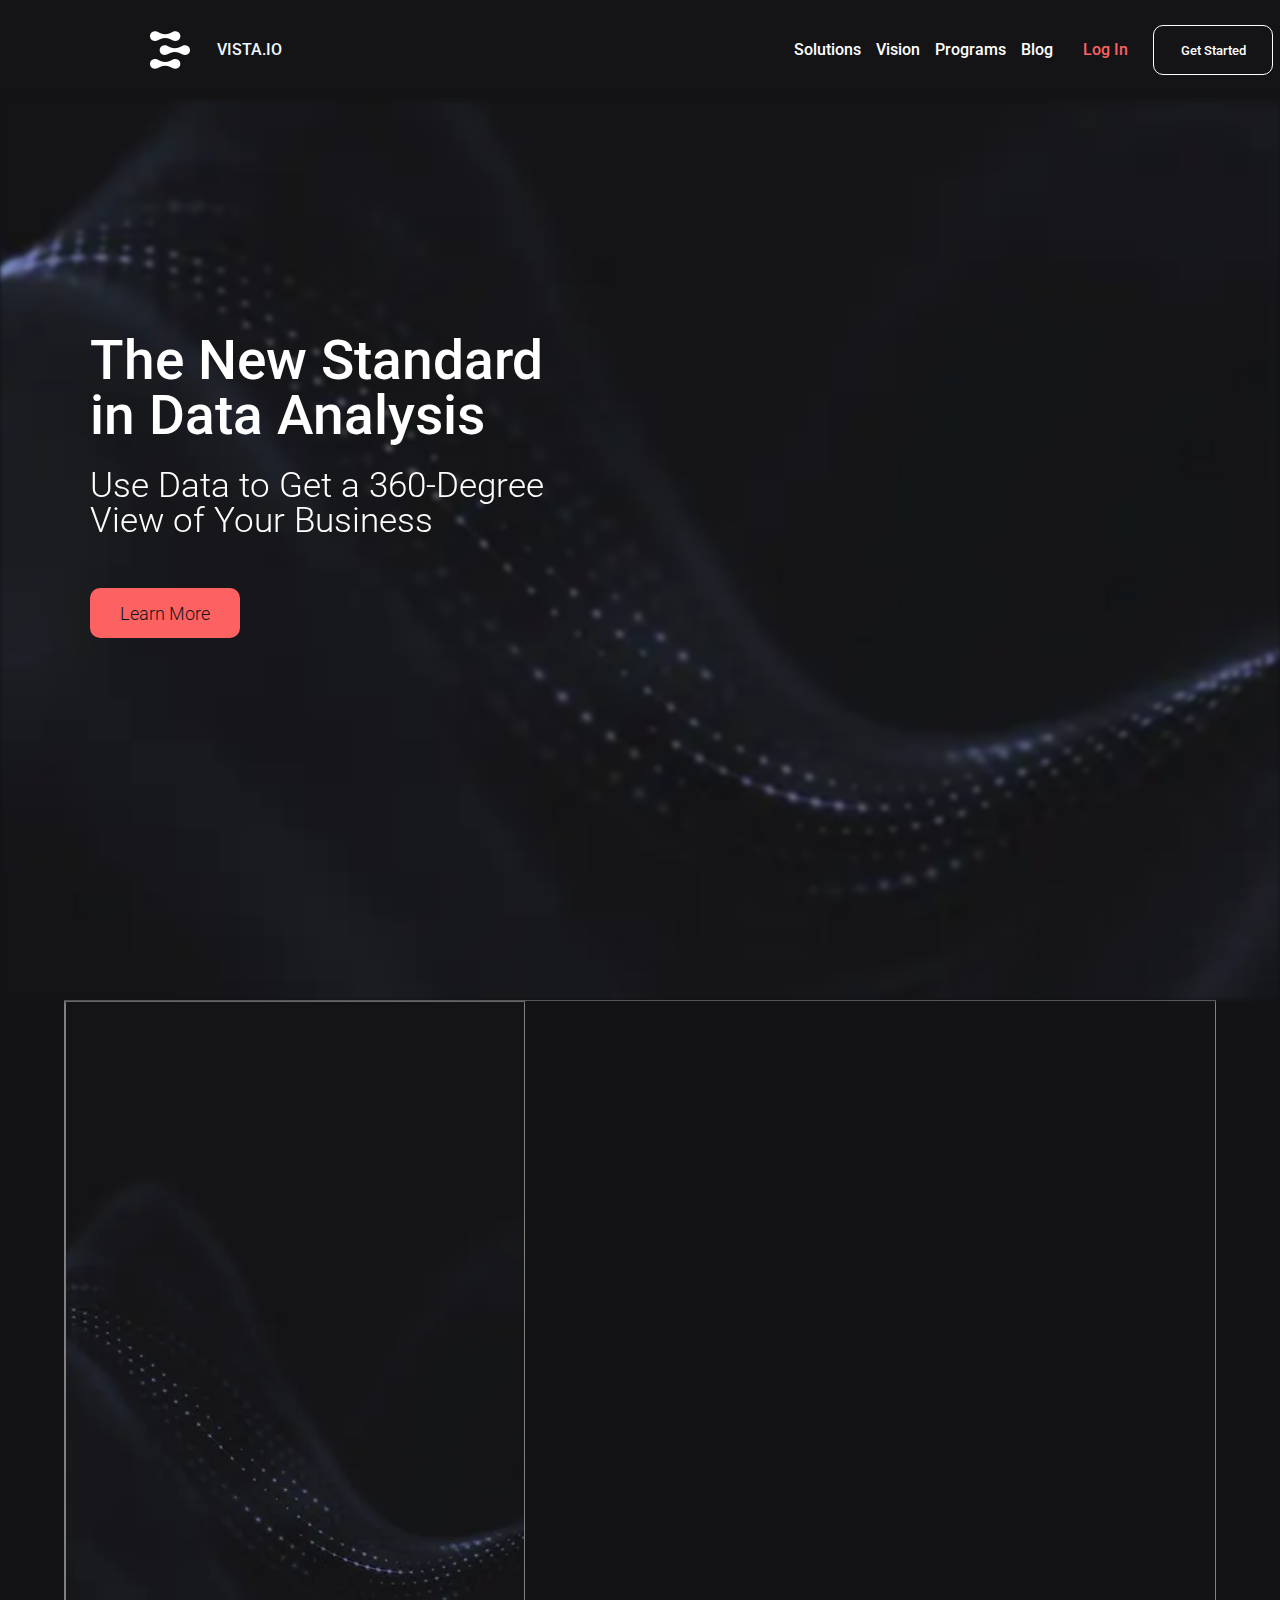
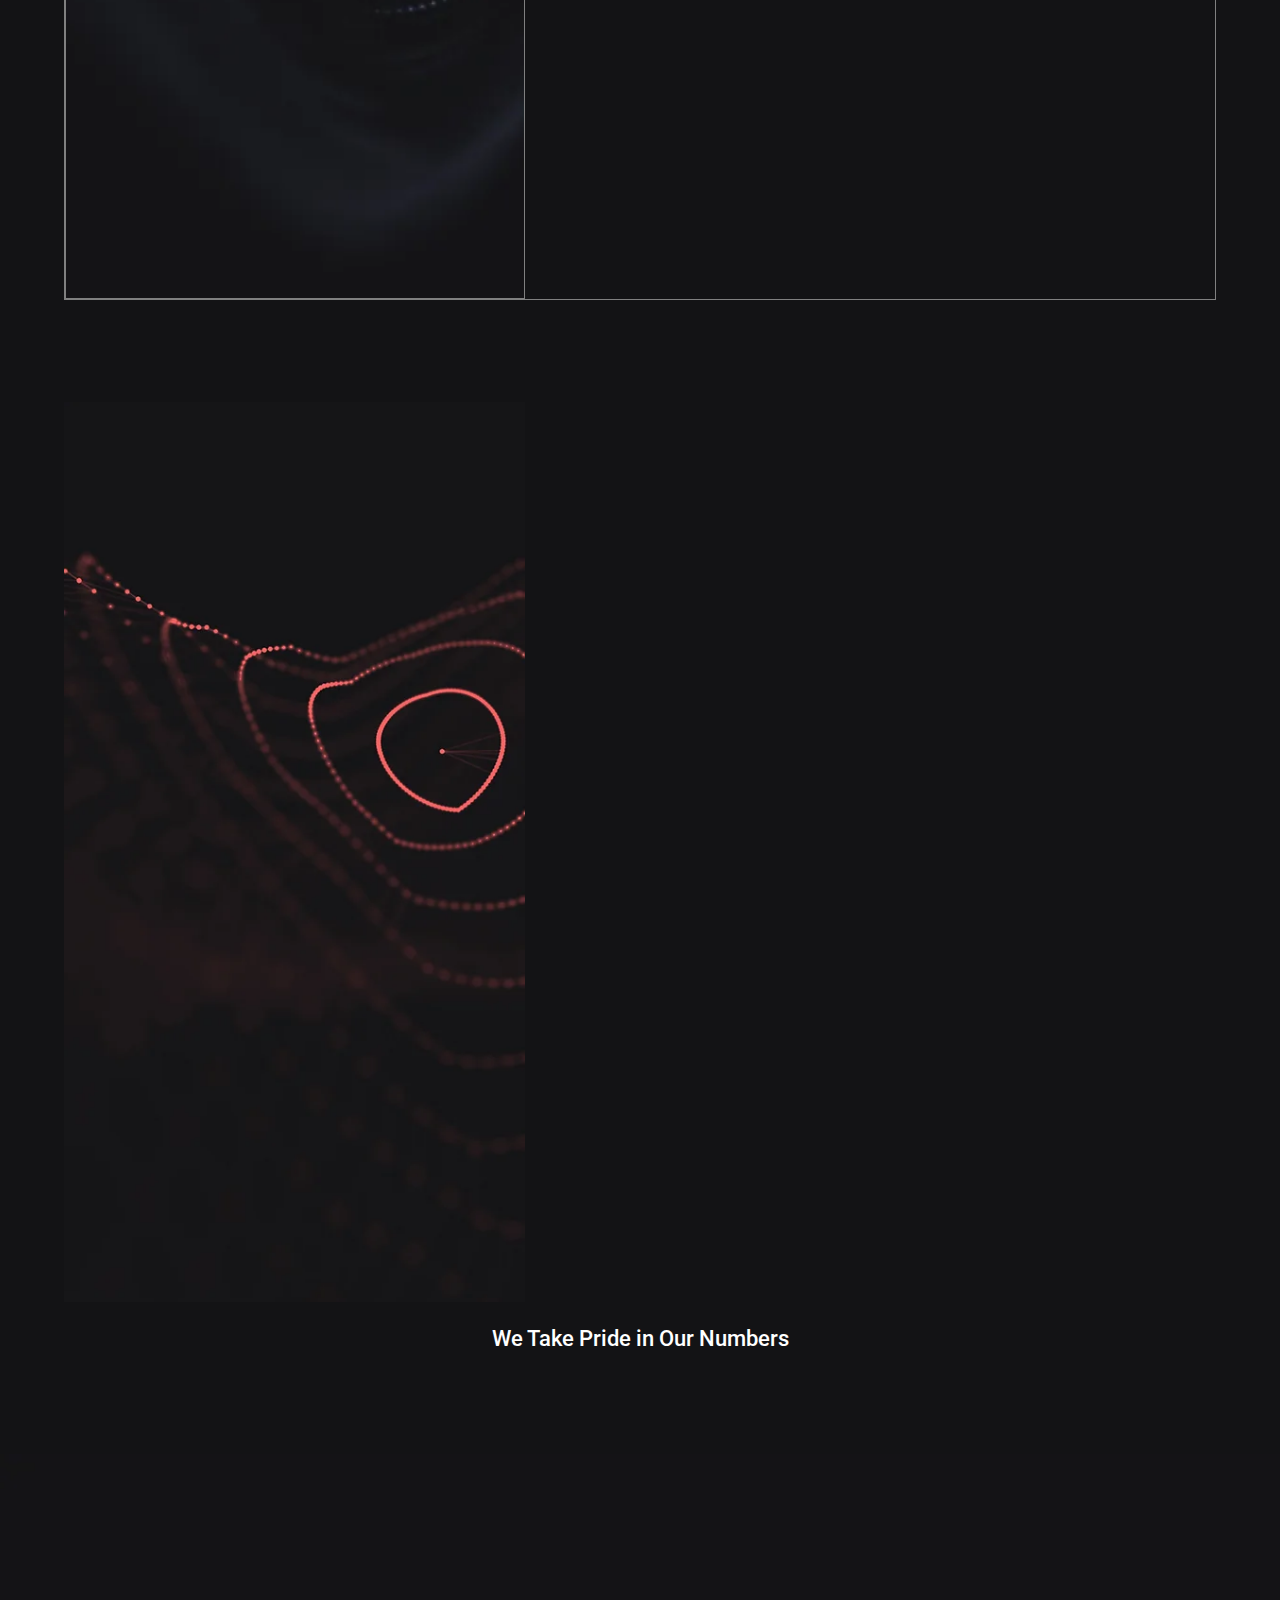
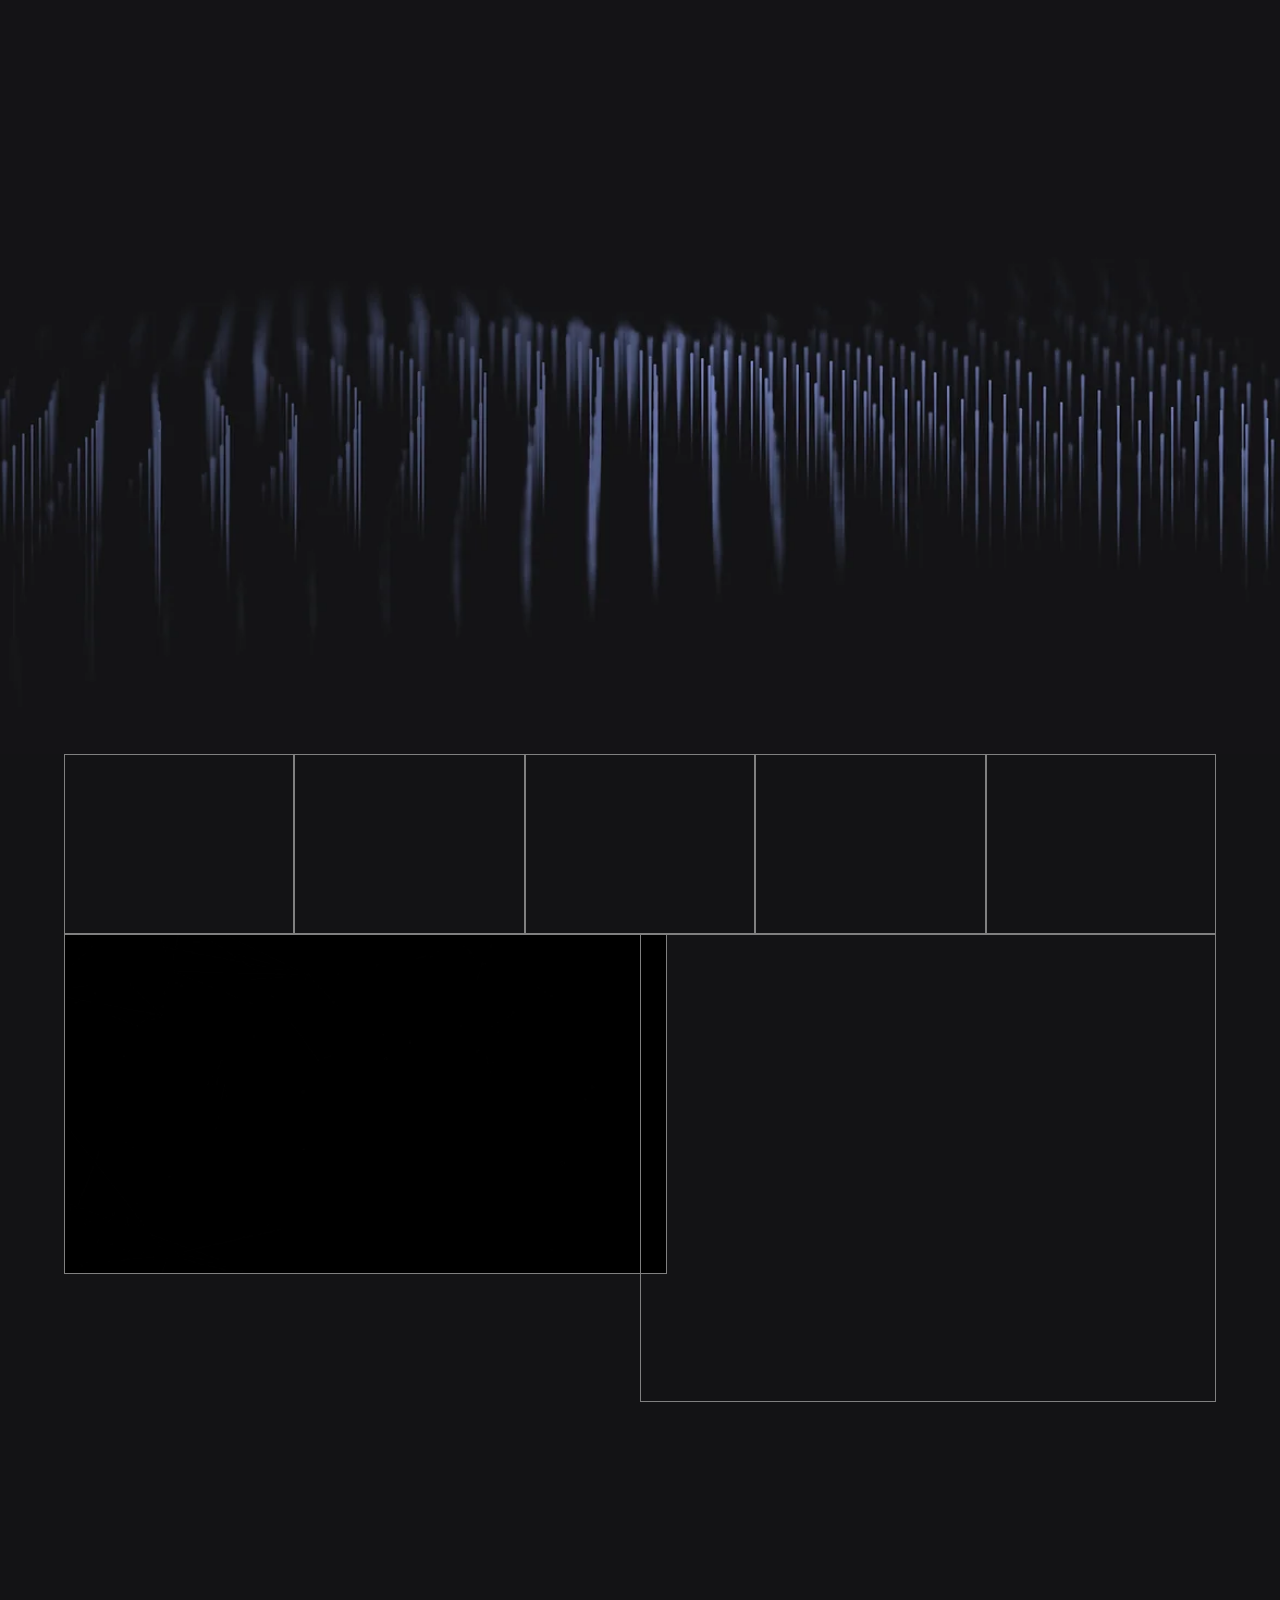
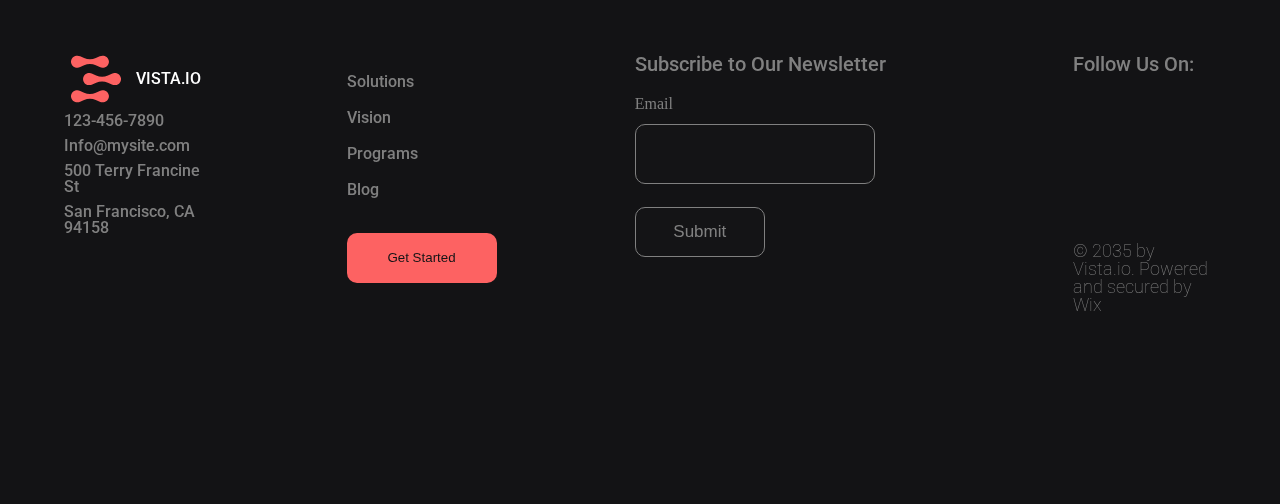
<file: finall project/index.html>
<!DOCTYPE html>
<html lang="en">
<head>
    <!-- https://www.wix.com/website-template/view/html/2855?originUrl=https%3A%2F%2Fwww.wix.com%2Fwebsite%2Ftemplates&tpClick=view_button&esi=6b7b6e31-f5bf-4346-bab1-b96940d795c9 -->
    <meta charset="UTF-8">
    <meta name="viewport" content="width=device-width, initial-scale=1.0">
    <link rel="stylesheet" href="https://cdnjs.cloudflare.com/ajax/libs/font-awesome/6.5.2/css/all.min.css" integrity="sha512-SnH5WK+bZxgPHs44uWIX+LLJAJ9/2PkPKZ5QiAj6Ta86w+fsb2TkcmfRyVX3pBnMFcV7oQPJkl9QevSCWr3W6A==" crossorigin="anonymous" referrerpolicy="no-referrer" />
    <link rel="stylesheet" href="./Style/reset.css">
    <link rel="stylesheet" href="./Style/style.css">
    <link href="https://unpkg.com/aos@2.3.1/dist/aos.css" rel="stylesheet">
    <title>Luka Khizanishvili</title>
</head>
<body>
    <!-- //////////ნავიგაცია -->
    <div class="full-logo-div">
        <a href="./index.html">
            <div class="logo">
                <svg preserveAspectRatio="xMidYMid meet" data-bbox="20.303 25.565 159.393 148.871" viewBox="20.303 25.565 159.393 148.871" height="40" width="40" xmlns="http://www.w3.org/2000/svg" data-type="color" role="img" aria-label="Homepage"><defs><style>#comp-kk2o699z svg [data-color="1"] {color: #FFFFFF;}</style></defs>
                    <g>
                        <path d="M179.398 97.035c-2.089-12.835-17.014-19.402-28.953-14.029l-12.537 5.671c-11.94 5.373-25.371 5.373-37.311 0L88.06 83.006C76.12 77.633 61.196 84.2 59.107 97.035c-.299.895-.299 2.089-.299 3.283 0 .895 0 2.089.299 3.283 2.089 12.835 17.014 19.402 28.953 14.029l12.537-5.671c11.94-5.373 25.371-5.373 37.311 0l12.537 5.671c11.94 5.373 26.864-1.194 28.953-14.029.298-.895.298-2.089.298-3.283 0-.895 0-2.089-.298-3.283z" fill="#FFFFFF" data-color="1"></path>
                        <path d="M49.556 62.112l12.537-5.671c11.94-5.373 25.371-5.373 37.311 0l12.537 5.671c11.94 5.373 26.864-1.194 28.953-14.029.298-.895.298-2.089.298-3.283 0-.895 0-2.089-.298-3.283-2.089-12.835-17.014-19.402-28.953-14.029l-12.537 5.671c-11.94 5.373-25.371 5.373-37.311 0l-12.537-5.671c-11.94-5.373-26.864.895-28.953 14.029-.299.895-.299 2.089-.299 3.283 0 .896 0 2.089.299 3.283 2.089 12.835 17.013 19.402 28.953 14.029z" fill="#FFFFFF" data-color="1"></path>
                        <path d="M111.94 137.928l-12.537 5.671c-11.94 5.373-25.371 5.373-37.311 0l-12.537-5.671c-11.94-5.373-26.864 1.194-28.953 14.029-.299.895-.299 2.089-.299 3.283 0 .896 0 2.089.299 3.283 2.089 12.835 17.014 19.402 28.953 14.029l12.537-5.671c11.94-5.373 25.371-5.373 37.311 0l12.537 5.671c11.94 5.373 26.864-1.194 28.953-14.029.298-.896.298-2.089.298-3.283 0-.895 0-2.089-.298-3.283-2.089-12.836-17.014-19.402-28.953-14.029z" fill="#FFFFFF" data-color="1"></path>
                    </g>
                </svg>
                <h1>VISTA.IO</h1>
            </div>  
        </a>
        <nav>
            <ul>
                <li>
                    <a href="./Hyper/solution.html">
                        Solutions
                    </a>
                </li>

                <li>
                    <a href="./Hyper/vision.html">
                        Vision
                    </a>
                </li>

                <li>
                    <a href="./Hyper/programs.html">
                        Programs
                    </a>
                </li>

                <li>
                    <a href="./Hyper/blog.html">
                        Blog
                    </a>
                </li>

                <li>
                        <div class="log-in">
                        <a href="#">
                            <i class="fa-solid fa-circle-user user"></i>
                        </a>
                        <a class="user" href="#">
                            Log In
                        </a>
                    </div>
                </li>
                <li>
                    <button>
                        <a href="./Hyper/get-started.html">
                            Get Started
                        </a>
                    </button>
                </li>
            </ul>
        </nav>
    </div>


<!-- ბურგერის დასაწყისი -->
 <input type="checkbox" name="" id="check">
<label for="check">
    <div class="small-nav">
        <a href="./index.html">
            <div class="logo">
                <svg preserveAspectRatio="xMidYMid meet" data-bbox="20.303 25.565 159.393 148.871" viewBox="20.303 25.565 159.393 148.871" height="40" width="40" xmlns="http://www.w3.org/2000/svg" data-type="color" role="img" aria-label="Homepage"><defs><style>#comp-kk2o699z svg [data-color="1"] {color: #FFFFFF;}</style></defs>
                    <g>
                        <path d="M179.398 97.035c-2.089-12.835-17.014-19.402-28.953-14.029l-12.537 5.671c-11.94 5.373-25.371 5.373-37.311 0L88.06 83.006C76.12 77.633 61.196 84.2 59.107 97.035c-.299.895-.299 2.089-.299 3.283 0 .895 0 2.089.299 3.283 2.089 12.835 17.014 19.402 28.953 14.029l12.537-5.671c11.94-5.373 25.371-5.373 37.311 0l12.537 5.671c11.94 5.373 26.864-1.194 28.953-14.029.298-.895.298-2.089.298-3.283 0-.895 0-2.089-.298-3.283z" fill="#FFFFFF" data-color="1"></path>
                        <path d="M49.556 62.112l12.537-5.671c11.94-5.373 25.371-5.373 37.311 0l12.537 5.671c11.94 5.373 26.864-1.194 28.953-14.029.298-.895.298-2.089.298-3.283 0-.895 0-2.089-.298-3.283-2.089-12.835-17.014-19.402-28.953-14.029l-12.537 5.671c-11.94 5.373-25.371 5.373-37.311 0l-12.537-5.671c-11.94-5.373-26.864.895-28.953 14.029-.299.895-.299 2.089-.299 3.283 0 .896 0 2.089.299 3.283 2.089 12.835 17.013 19.402 28.953 14.029z" fill="#FFFFFF" data-color="1"></path>
                        <path d="M111.94 137.928l-12.537 5.671c-11.94 5.373-25.371 5.373-37.311 0l-12.537-5.671c-11.94-5.373-26.864 1.194-28.953 14.029-.299.895-.299 2.089-.299 3.283 0 .896 0 2.089.299 3.283 2.089 12.835 17.014 19.402 28.953 14.029l12.537-5.671c11.94-5.373 25.371-5.373 37.311 0l12.537 5.671c11.94 5.373 26.864-1.194 28.953-14.029.298-.896.298-2.089.298-3.283 0-.895 0-2.089-.298-3.283-2.089-12.836-17.014-19.402-28.953-14.029z" fill="#FFFFFF" data-color="1"></path>
                    </g>
                </svg>
                <h1>VISTA.IO</h1>
            </div>  
        </a>
        <button>
            <a href="./Hyper/get-started.html">
                Get Started
            </a>
        </button>
        <div class="burger">
            <div class="line line1"></div>
            <div class="line line2"></div>
            <div class="line line3"></div>
        </div>
        
    </div>
</label>

<div class="header2">
    <nav>
        <ul>
            <li>
                <div class="log-in">
                    <a href="#">
                        <i class="fa-solid fa-circle-user user"></i>
                    </a>
                    <a class="user" href="#">
                        Log In
                    </a>
                </div>
            </li>

            <li>
                <a href="./Hyper/solution.html">
                    Solutions
                </a>
            </li>

            <li>
                <a href="./Hyper/vision.html">
                    Vision
                </a>
            </li>

            <li>
                <a href="./Hyper/programs.html">
                    Programs
                </a>
            </li>

            <li>
                <a href="./Hyper/blog.html">
                    Blog
                </a>
            </li>

            <li>
                <button>
                    <a href="./Hyper/get-started.html">
                        Get Started
                    </a>
                </button>
            </li>
        </ul>
    </nav>
</div>
<!-- ჰედერი დასრულა -->


<!-- პირველი სექციის დასაწყისი -->
<section class="section-1">
   <div class="bg-img"></div>
   <div class="title">
          <h1 data-aos="fade-right">
              The New Standard
              in Data Analysis
          </h1>
          <h3 data-aos="fade-right">
              Use Data to Get a 360-Degree 
              View of Your Business
          </h3>
          <button data-aos="fade-right">
              <a href="./Hyper/solution.html">
                  Learn More
              </a>
          </button>
    </div>
</section>

<!-- პირველი სექცია დასრულდა -->

<!-- მეორე სექციის დასაწყისი -->

   

     <section class="secondSection">

            <div class="left-box">
                <div class="bg-img"></div>
                <div class="text-content">
                    <h1 data-aos="fade-right">
                        Let Your Data Take Your Business to Higher Grounds
                    </h1>
                    <p data-aos="fade-right">
                        I'm a paragraph. Click here to add your own text and edit me. 
                        It’s easy. Just click “Edit Text” or double click me to
                        add your own content and make changes to the font. 
                    </p>
                </div>
            </div>


            <div class="right-box">
              <div class="leftBoxes"> 
                <div class="box-1" data-aos="fade-up">
                    <i class="fa-solid fa-cloud icon"></i>
                    <h2>
                        Cloud Analytics Modernization
                    </h2>
                    <p>
                        I'm a paragraph. Click here to add your own text and edit me. Let your users get to know you.
                    </p>
                    <div class="line"></div>

                </div>
                <div class="box-2" data-aos="fade-up">
                    <i class="fa-brands fa-dropbox icon"></i>
                    <h2 style="width: 200px;"> 
                        Versatility in Application
                    </h2>
                    <p>
                        I'm a paragraph. Click here to add your own text and edit me. Let your users get to know you.
                    </p>


                    <div class="line"></div>
                </div>
       
            </div> 
            <div class="rightBoxes"> 
                <div class="box-3" data-aos="fade-up">
                    <i class="fa-brands fa-buromobelexperte icon" ></i>
                    <h2>   
                        Data Science Acceleration
                    </h2>
                    <p>
                        I'm a paragraph. Click here to add your own text and edit me. Let your users get to know you.
                    </p>


                    <div class="line"></div>
                </div>
                <div class="box-4" data-aos="fade-up">
                    <i class="fa-solid fa-users icon"></i>
                    <h2>
                        Full Customer Experience Service
                    </h2>
                    <p>
                        I'm a paragraph. Click here to add your own text and edit me. Let your users get to know you.
                    </p>

                    <div class="line"></div>
                </div>
            </div>
        </div> 
        </div>
     </section>

    

<!-- მესამე სექციის დასაწყისი -->
    <section class="section-c">
            <div class="left-box">
                <div class="bg-img"></div>
                <h1 data-aos="fade-up">
                    Unprecedented Velocity. Impeccable Reliability.
                </h1>
            </div>
            <div class="right-box">
                <p class="p-1" data-aos="fade-right">
                    I'm a paragraph. Click here to add your own text and edit me. It’s easy. 
                    Just click “Edit Text” or double click me to add your own content and make changes to the font.
                    Feel free to drag and drop me anywhere you like on your page. 
                    I’m a great place for you to tell a story and let your users know a little more about you.
                </p>
                <p class="p-2" data-aos="fade-right">
                    This is a great space to write a long text about your company and your services.
                     You can use this space to go into a little more detail about your company. 
                     Talk about your team and what services you provide. 
                     Tell your visitors the story of how you came up with the idea for your business and what makes you different from your competitors.
                     Make your company stand out and show your visitors who you are.
                </p>
                <button data-aos="fade-right">
                    <a href="#">
                        Learn More
                    </a>
                </button>
            </div>
    </section>

<!-- დასრულდა მესამე სექცია -->

<!-- მეოთხე სექციის დასაწყიდი -->

    <section class="section-d">
        <h1 class="main-title">
            We Take Pride in Our Numbers
        </h1>
        <div class="main-box">
            <div class="box-1" data-aos="fade-right">
                <h1>
                    15
                </h1>
                <p>
                    Years of Experience
                </p>
                <div class="line"></div>
            </div>

            <div class="box-2" data-aos="fade-right">
                <h1>
                    10K
                </h1>
                <p>
                    Business Partners
                </p>
                <div class="line"></div>
            </div>

            <div class="box-3" data-aos="fade-right">
                <h1>
                    25M
                </h1>
                <p>
                    Products Installed
                </p>
                <div class="line"></div>
            </div>

            <div class="box-4" data-aos="fade-right">
                <h1>
                    22
                </h1>
                <p>
                    Countries World Wide
                </p>
                <div class="line"></div>
            </div>

            <div class="box-5" data-aos="fade-right">
                <h1>
                    5
                </h1>
                <p>
                    Industry Awards
                </p>
                <div class="line"></div>
            </div>
        </div>

    </section>
    <!-- დასრულდა მეოთხე სექცია -->

    <!-- მეხუთე სექცია დასაწყისი -->

   <div class="img"></div>
    
    <!-- მეხუთე სექციის დასასრული -->

    <!-- მეექვსე სექციის დასაწყისი -->

    <section class="section-f">
        <div class="main-box">
            <div class="main-top-box" >
                <div class="top-box">
                    <h1 data-aos="fade-right">
                        Our Partner
                    </h1>
                </div>
                <div class="top-box">
                    <img data-aos="fade-right" src="./img/partner/logo-1.webp" alt="logo-1">
                </div>
                <div class="top-box">
                    <img data-aos="fade-right" src="./img/partner/logo-2.webp" alt="logo-2">
                </div>
                <div class="top-box">
                    <img data-aos="fade-right" src="./img/partner/logo-3.webp" alt="logo-3">
                </div>
                <div class="top-box">
                    <img data-aos="fade-right" src="./img/partner/logo-4.webp" alt="logo-4">
                </div>
            </div>
            <div class="belov-both-sections">
                <div class="left-box">
                    <video src="./video/Dark Background Web.mp4 " autoplay loop>
                        
                    </video>
                    <h1 data-aos="fade-up">
                        Are You Ready to Accelerate 
                        Your Business?
                    </h1>
                </div>
                <div class="right-box">
                    <div class="right-box-content">
                        <p data-aos="fade-right">
                            I'm a paragraph. Click here to add your own text and edit me. It’s easy. 
                            Just click “Edit Text” or double click me to add 
                            your own content and make changes to the font. 
                        </p>
                        <button data-aos="fade-right">
                            Learn More
                        </button>
                    </div>
                </div>
            </div>
        </div>

    </section>

    <!-- მეექვსე სექცია დასრულდა -->






    <!-- ფუტერის დასაწყისი -->
    <footer class="footer">
        <div class="box-1">
            <div class="logo">
                <svg preserveAspectRatio="xMidYMid meet" data-bbox="20.303 25.565 159.393 148.871" viewBox="20.303 25.565 159.393 148.871" height="50" width="50" xmlns="http://www.w3.org/2000/svg" data-type="color" role="img" aria-label="Homepage"><defs><style>#comp-kk2o699z svg [data-color="1"] {color: #FFFFFF;}</style></defs>
                    <g>
                        <path d="M179.398 97.035c-2.089-12.835-17.014-19.402-28.953-14.029l-12.537 5.671c-11.94 5.373-25.371 5.373-37.311 0L88.06 83.006C76.12 77.633 61.196 84.2 59.107 97.035c-.299.895-.299 2.089-.299 3.283 0 .895 0 2.089.299 3.283 2.089 12.835 17.014 19.402 28.953 14.029l12.537-5.671c11.94-5.373 25.371-5.373 37.311 0l12.537 5.671c11.94 5.373 26.864-1.194 28.953-14.029.298-.895.298-2.089.298-3.283 0-.895 0-2.089-.298-3.283z" fill="#FD6262" data-color="1"></path>
                        <path d="M49.556 62.112l12.537-5.671c11.94-5.373 25.371-5.373 37.311 0l12.537 5.671c11.94 5.373 26.864-1.194 28.953-14.029.298-.895.298-2.089.298-3.283 0-.895 0-2.089-.298-3.283-2.089-12.835-17.014-19.402-28.953-14.029l-12.537 5.671c-11.94 5.373-25.371 5.373-37.311 0l-12.537-5.671c-11.94-5.373-26.864.895-28.953 14.029-.299.895-.299 2.089-.299 3.283 0 .896 0 2.089.299 3.283 2.089 12.835 17.013 19.402 28.953 14.029z" fill="#FD6262" data-color="1"></path>
                        <path d="M111.94 137.928l-12.537 5.671c-11.94 5.373-25.371 5.373-37.311 0l-12.537-5.671c-11.94-5.373-26.864 1.194-28.953 14.029-.299.895-.299 2.089-.299 3.283 0 .896 0 2.089.299 3.283 2.089 12.835 17.014 19.402 28.953 14.029l12.537-5.671c11.94-5.373 25.371-5.373 37.311 0l12.537 5.671c11.94 5.373 26.864-1.194 28.953-14.029.298-.896.298-2.089.298-3.283 0-.895 0-2.089-.298-3.283-2.089-12.836-17.014-19.402-28.953-14.029z" fill="#FD6262" data-color="1"></path>
                    </g>
                </svg>
                <h1>VISTA.IO</h1>
            </div> 
            <h2>
                123-456-7890
            </h2>
            <a href="#">
                Info@mysite.com
            </a>
            <h2>
                500 Terry Francine St 
            </h2>
            <h2>
                San Francisco, CA 94158
            </h2>
        </div>
        <div class="box-2">
            <ul>
                <li>
                    <a href="./Hyper/solution.html">
                        Solutions
                    </a>
                </li>
                <li>
                    <a href="./Hyper/vision.html">
                        Vision
                    </a>
                </li>
                <li>
                    <a href="./Hyper/programs.html">
                        Programs
                    </a>
                </li>
                <li>
                    <a href="./Hyper/blog.html">
                        Blog
                    </a>
                </li>
                <li>
                    <a href="./Hyper/get-started.html">
                        <button>
                            Get Started
                        </button>
                    </a>
                </li>
            </ul>

        </div>
        <div class="box-3">
            <h1>
                Subscribe to Our Newsletter
            </h1>
            <form>
                <label for="">Email</label>
                <input type="email">
            </form>
            <button>
                Submit
            </button>
            
        </div>
        <div class="box-4">
            <h1>
                Follow Us On:
            </h1>
            <i class="fa-brands fa-linkedin icons icons-1"></i>
            <i class="fa-brands fa-facebook icons" ></i>
            <i class="fa-brands fa-square-twitter icons"></i>
            <p>
                © 2035 by Vista.io. 
                Powered and 
                secured by Wix
            </p>
        </div>
    </footer>


    <script src="https://unpkg.com/aos@2.3.1/dist/aos.js"></script>
    <script>
        AOS.init();
      </script>
</body>
</html>
</file>
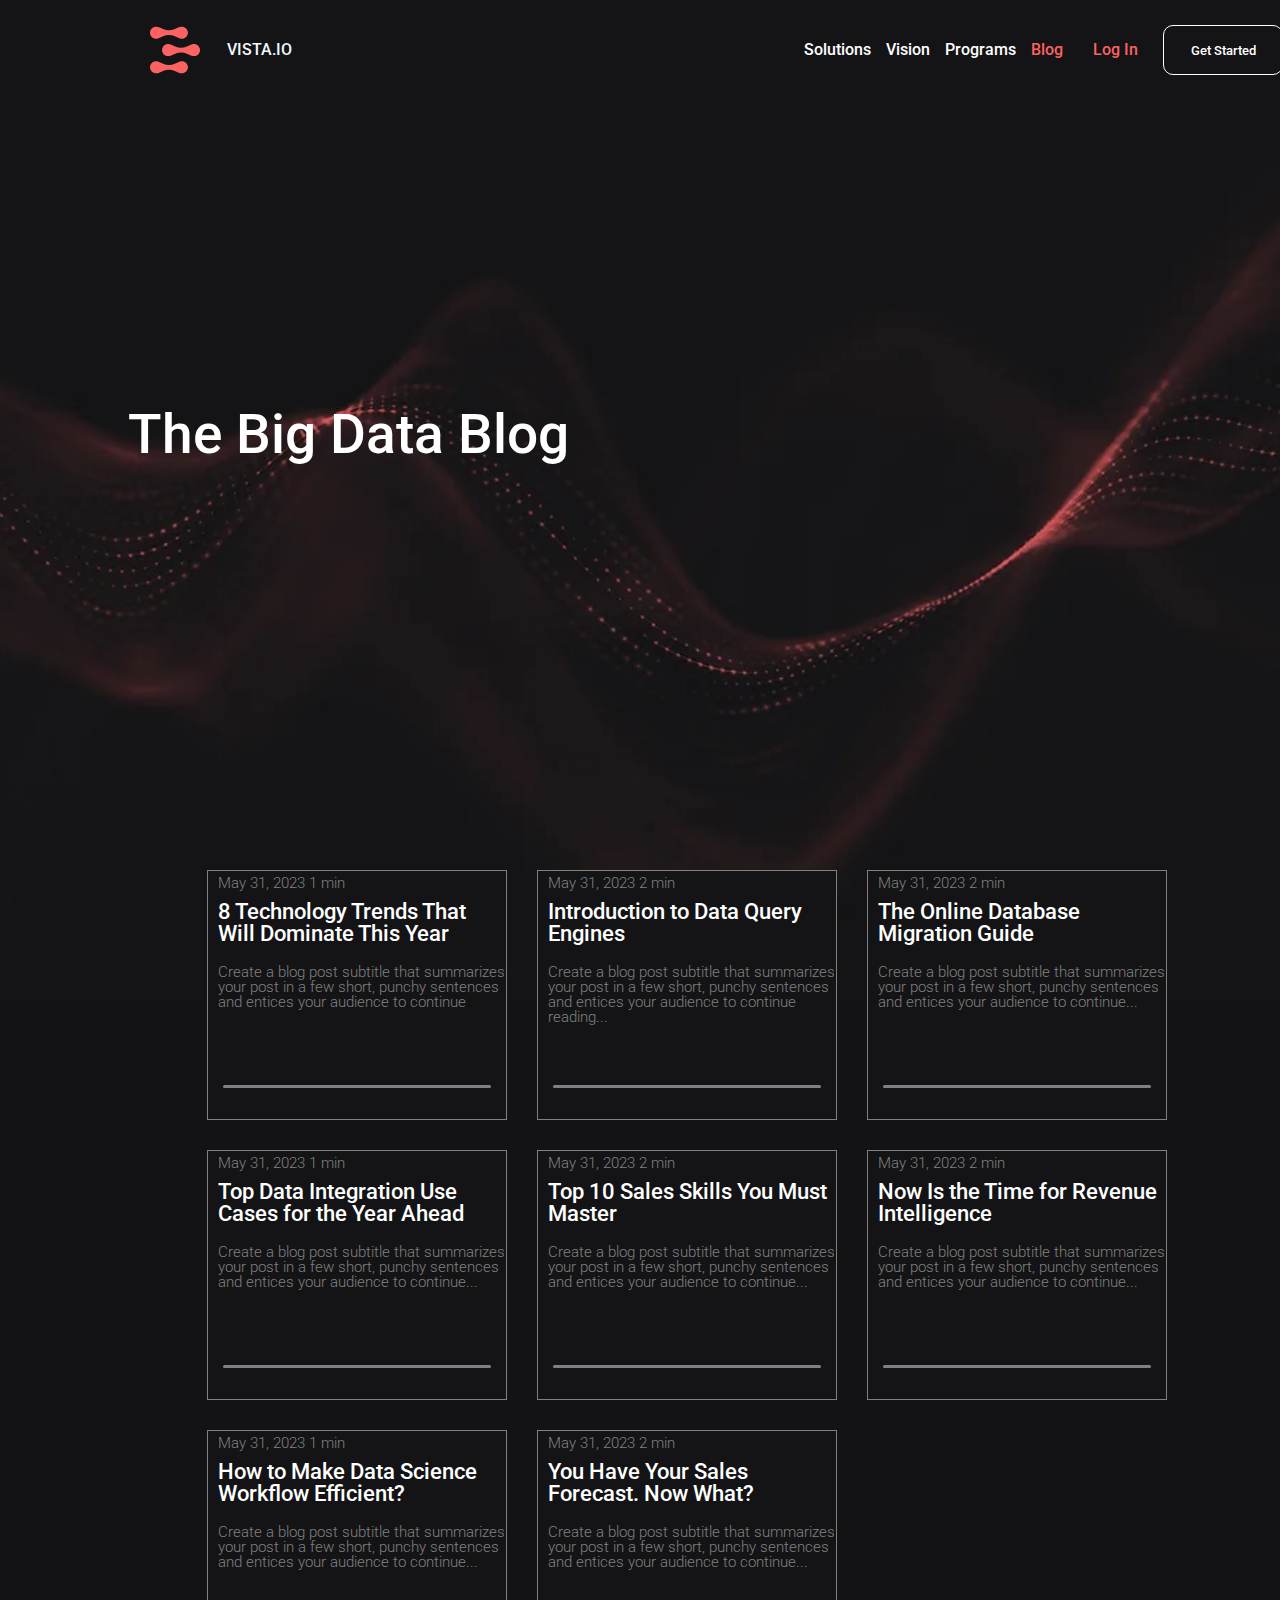
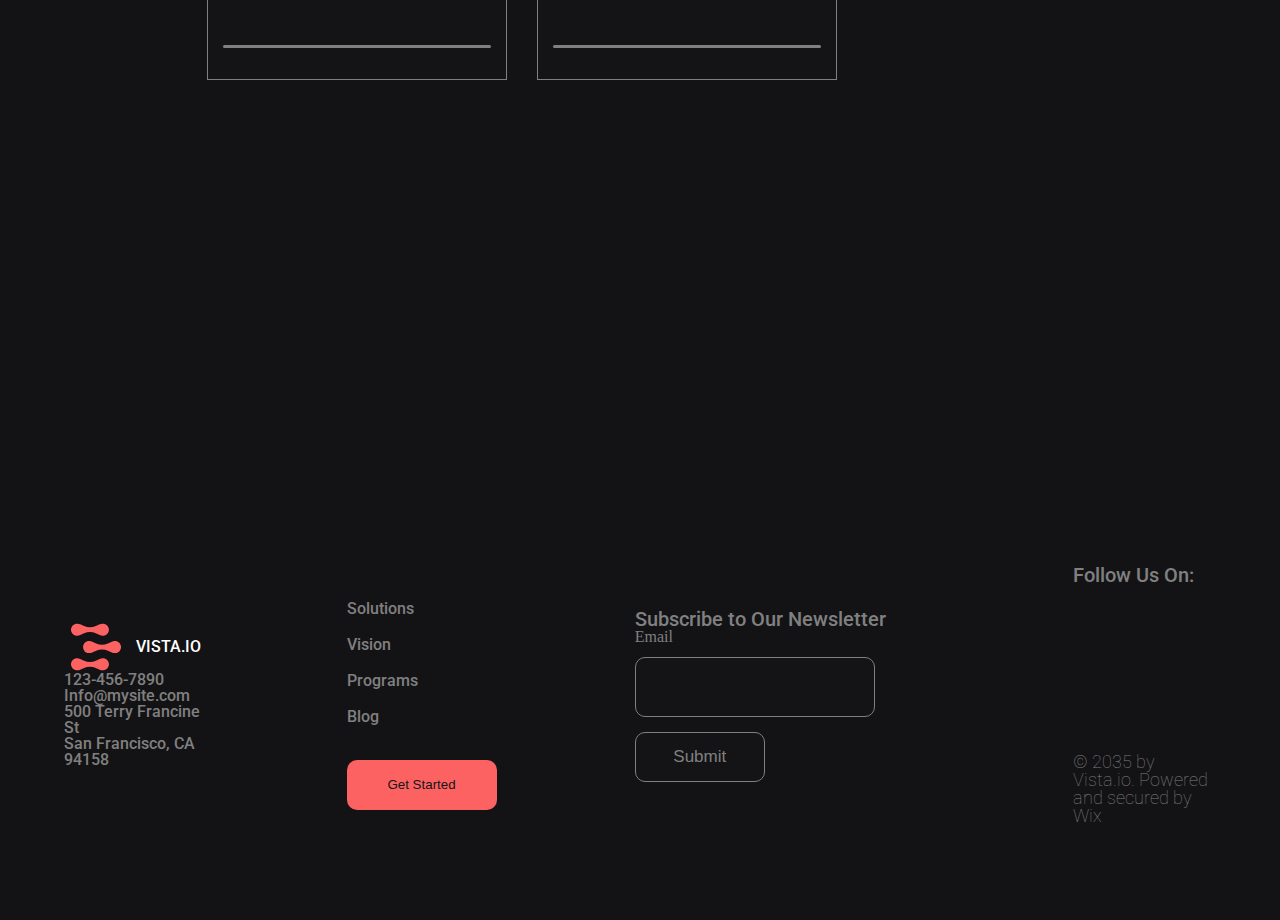
<file: finall project/Hyper/blog.html>
<!DOCTYPE html>
<html lang="en">
<head>
    <meta charset="UTF-8">
    <meta name="viewport" content="width=device-width, initial-scale=1.0">
    <link rel="stylesheet" href="https://cdnjs.cloudflare.com/ajax/libs/font-awesome/6.5.2/css/all.min.css" integrity="sha512-SnH5WK+bZxgPHs44uWIX+LLJAJ9/2PkPKZ5QiAj6Ta86w+fsb2TkcmfRyVX3pBnMFcV7oQPJkl9QevSCWr3W6A==" crossorigin="anonymous" referrerpolicy="no-referrer" />
    <link rel="stylesheet" href="../Style/style.css">
    <link rel="stylesheet" href="../Style/reset.css">
    <link rel="stylesheet" href="../Style/blog.css">
    <title>Luka Khizanishvili</title>
</head>
<body>
        <!-- ნავიგაციის დასაწყიდი -->
        <div class="full-logo-div">
            <a href="../index.html">
                <div class="logo">
                    <svg preserveAspectRatio="xMidYMid meet" data-bbox="20.303 25.565 159.393 148.871" viewBox="20.303 25.565 159.393 148.871" height="50" width="50" xmlns="http://www.w3.org/2000/svg" data-type="color" role="img" aria-label="Homepage"><defs><style>#comp-kk2o699z svg [data-color="1"] {color: #FFFFFF;}</style></defs>
                        <g>
                            <path d="M179.398 97.035c-2.089-12.835-17.014-19.402-28.953-14.029l-12.537 5.671c-11.94 5.373-25.371 5.373-37.311 0L88.06 83.006C76.12 77.633 61.196 84.2 59.107 97.035c-.299.895-.299 2.089-.299 3.283 0 .895 0 2.089.299 3.283 2.089 12.835 17.014 19.402 28.953 14.029l12.537-5.671c11.94-5.373 25.371-5.373 37.311 0l12.537 5.671c11.94 5.373 26.864-1.194 28.953-14.029.298-.895.298-2.089.298-3.283 0-.895 0-2.089-.298-3.283z" fill="#FD6262" data-color="1"></path>
                            <path d="M49.556 62.112l12.537-5.671c11.94-5.373 25.371-5.373 37.311 0l12.537 5.671c11.94 5.373 26.864-1.194 28.953-14.029.298-.895.298-2.089.298-3.283 0-.895 0-2.089-.298-3.283-2.089-12.835-17.014-19.402-28.953-14.029l-12.537 5.671c-11.94 5.373-25.371 5.373-37.311 0l-12.537-5.671c-11.94-5.373-26.864.895-28.953 14.029-.299.895-.299 2.089-.299 3.283 0 .896 0 2.089.299 3.283 2.089 12.835 17.013 19.402 28.953 14.029z" fill="#FD6262" data-color="1"></path>
                            <path d="M111.94 137.928l-12.537 5.671c-11.94 5.373-25.371 5.373-37.311 0l-12.537-5.671c-11.94-5.373-26.864 1.194-28.953 14.029-.299.895-.299 2.089-.299 3.283 0 .896 0 2.089.299 3.283 2.089 12.835 17.014 19.402 28.953 14.029l12.537-5.671c11.94-5.373 25.371-5.373 37.311 0l12.537 5.671c11.94 5.373 26.864-1.194 28.953-14.029.298-.896.298-2.089.298-3.283 0-.895 0-2.089-.298-3.283-2.089-12.836-17.014-19.402-28.953-14.029z" fill="#FD6262" data-color="1"></path>
                        </g>
                    </svg>
                    <h1>VISTA.IO</h1>
                </div>
            </a>

            <nav>
                <ul>
                    <li>
                        <a href="../Hyper/solution.html">
                            Solutions
                        </a>
                    </li>
    
                    <li>
                        <a href="../Hyper/vision.html">
                            Vision
                        </a>
                    </li>
    
                    <li>
                        <a href="../Hyper/programs.html">
                            Programs
                        </a>
                    </li>
    
                    <li >
                        <a style="color:#FD6262;" href="../Hyper/blog.html">
                            Blog
                        </a>
                    </li>
    
                    <li>
                            <div class="log-in">
                            <a href="#">
                                <i class="fa-solid fa-circle-user user"></i>
                            </a>
                            <a class="user" href="#">
                                Log In
                            </a>
                        </div>
                    </li>
                    <li>
                        <button>
                            <a href="../Hyper/get-started.html">
                                Get Started
                            </a>
                        </button>
                    </li>
                </ul>
            </nav>
        </div>
    
        <!-- ბურგერის დასაწყისი -->
 <input type="checkbox" name="" id="check">
 <label for="check">
     <div class="small-nav">
         <a href="../index.html">
             <div class="logo">
                <svg preserveAspectRatio="xMidYMid meet" data-bbox="20.303 25.565 159.393 148.871" viewBox="20.303 25.565 159.393 148.871" height="40" width="40" xmlns="http://www.w3.org/2000/svg" data-type="color" role="img" aria-label="Homepage"><defs><style>#comp-kk2o699z svg [data-color="1"] {color: #FFFFFF;}</style></defs>
                    <g>
                        <path d="M179.398 97.035c-2.089-12.835-17.014-19.402-28.953-14.029l-12.537 5.671c-11.94 5.373-25.371 5.373-37.311 0L88.06 83.006C76.12 77.633 61.196 84.2 59.107 97.035c-.299.895-.299 2.089-.299 3.283 0 .895 0 2.089.299 3.283 2.089 12.835 17.014 19.402 28.953 14.029l12.537-5.671c11.94-5.373 25.371-5.373 37.311 0l12.537 5.671c11.94 5.373 26.864-1.194 28.953-14.029.298-.895.298-2.089.298-3.283 0-.895 0-2.089-.298-3.283z" fill="#FFFFFF" data-color="1"></path>
                        <path d="M49.556 62.112l12.537-5.671c11.94-5.373 25.371-5.373 37.311 0l12.537 5.671c11.94 5.373 26.864-1.194 28.953-14.029.298-.895.298-2.089.298-3.283 0-.895 0-2.089-.298-3.283-2.089-12.835-17.014-19.402-28.953-14.029l-12.537 5.671c-11.94 5.373-25.371 5.373-37.311 0l-12.537-5.671c-11.94-5.373-26.864.895-28.953 14.029-.299.895-.299 2.089-.299 3.283 0 .896 0 2.089.299 3.283 2.089 12.835 17.013 19.402 28.953 14.029z" fill="#FFFFFF" data-color="1"></path>
                        <path d="M111.94 137.928l-12.537 5.671c-11.94 5.373-25.371 5.373-37.311 0l-12.537-5.671c-11.94-5.373-26.864 1.194-28.953 14.029-.299.895-.299 2.089-.299 3.283 0 .896 0 2.089.299 3.283 2.089 12.835 17.014 19.402 28.953 14.029l12.537-5.671c11.94-5.373 25.371-5.373 37.311 0l12.537 5.671c11.94 5.373 26.864-1.194 28.953-14.029.298-.896.298-2.089.298-3.283 0-.895 0-2.089-.298-3.283-2.089-12.836-17.014-19.402-28.953-14.029z" fill="#FFFFFF" data-color="1"></path>
                    </g>
                </svg>
                 <h1>VISTA.IO</h1>
             </div>  
         </a>
         <button>
             <a href="../Hyper/get-started.html">
                 Get Started
             </a>
         </button>
         <div class="burger">
             <div class="line line1"></div>
             <div class="line line2"></div>
             <div class="line line3"></div>
         </div>
         
     </div>
 </label>
 
 <div class="header2">
    <nav>
        <ul>
            <li>
                <div class="log-in">
                    <a href="#">
                        <i class="fa-solid fa-circle-user user"></i>
                    </a>
                    <a class="user" href="#">
                        Log In
                    </a>
                </div>
            </li>

            <li>
                <a href="../Hyper/solution.html">
                    Solutions
                </a>
            </li>

            <li>
                <a href="../Hyper/vision.html">
                    Vision
                </a>
            </li>

            <li>
                <a href="../Hyper/programs.html">
                    Programs
                </a>
            </li>

            <li>
                <a class="active" href="../Hyper/blog.html">
                    Blog
                </a>
            </li>

            <li>
                <button>
                    <a href="../Hyper/get-started.html">
                        Get Started
                    </a>
                </button>
            </li>
        </ul>
    </nav>
</div>
 <!-- ჰედერი დასრულა -->

        <!-- მთავარი სექცია -->
        <main class="main-box"> 
            <div class="bg-img">
                <h1>
                    The Big Data Blog
                </h1>
            </div>  
        </main>
        <!-- მთავარი სექციის დასასრული -->

        <!-- მეორე სექცია -->
        <section class="main-section">
            <div class="box">
                <p class="p-scedule">
                    May 31, 2023 1 min
                </p>
                <h1>
                    8 Technology Trends That Will Dominate This Year
                </h1>
                <p>
                    Create a blog post subtitle that summarizes your post in a few short, 
                    punchy sentences and entices your audience to continue
                </p>
                <div class="line"></div>
                <dis class="foot">
                    <div class="left">
                        <i class="fa-regular fa-eye"></i>
                        <i class="fa-regular fa-message second"></i>
                    </div>
                    <div class="right">
                        <i class="fa-regular fa-heart heart"></i>
                    </div>    
                </dis>
            </div>

            <div class="box box2">
                <p>
                    May 31, 2023 2 min
                </p>
                <h1>
                    Introduction to Data Query Engines
                </h1>
                <p>
                    Create a blog post subtitle that summarizes your post in a few short, 
                    punchy sentences and entices your audience to continue reading...
                </p>
                
                <div class="line"></div>
                <dis class="foot">
                    <div class="left">
                        <i class="fa-regular fa-eye"></i>
                        <i class="fa-regular fa-message second"></i>
                    </div>
                    <div class="right">
                        <i class="fa-regular fa-heart heart"></i>
                    </div>    
                </dis>
            </div>

            <div class="box">
                <p>
                    May 31, 2023 2 min
                </p>
                <h1>
                    The Online Database Migration Guide
                </h1>
                <p>
                    Create a blog post subtitle that summarizes your post in a few short, 
                    punchy sentences and entices your audience to continue...
                </p>
                <div class="line"></div>
                
                <dis class="foot">
                    <div class="left">
                        <i class="fa-regular fa-eye"></i>
                        <i class="fa-regular fa-message second"></i>
                    </div>
                    <div class="right">
                        <i class="fa-regular fa-heart heart"></i>
                    </div>    
                </dis>
            </div>

            <div class="box">
                <p>
                    May 31, 2023 1 min
                </p>
                <h1>
                    Top Data Integration Use Cases for the Year Ahead
                </h1>
                <p>
                    Create a blog post subtitle that summarizes your post in a few short, 
                    punchy sentences and entices your audience to continue...
                </p>
                <div class="line"></div>
                <dis class="foot">
                    <div class="left">
                        <i class="fa-regular fa-eye"></i>
                        <i class="fa-regular fa-message second"></i>
                    </div>
                    <div class="right">
                        <i class="fa-regular fa-heart heart"></i>
                    </div>    
                </dis>
            </div>

            <div class="box">
                <p>
                    May 31, 2023 2 min
                </p>
                <h1>
                    Top 10 Sales Skills You Must Master
                </h1>
                <p>
                    Create a blog post subtitle that summarizes your post in a few short, 
                    punchy sentences and entices your audience to continue...
                </p>
                <div class="line"></div>
                <dis class="foot">
                    <div class="left">
                        <i class="fa-regular fa-eye"></i>
                        <i class="fa-regular fa-message second"></i>
                    </div>
                    <div class="right">
                        <i class="fa-regular fa-heart heart"></i>
                    </div>    
                </dis>
            </div>

            <div class="box">
                <p>
                    May 31, 2023 2 min
                </p>
                <h1>
                    Now Is the Time for Revenue Intelligence
                </h1>
                <p>
                    Create a blog post subtitle that summarizes your post in a few short, 
                    punchy sentences and entices your audience to continue...
                </p>
                <div class="line"></div>
                <dis class="foot">
                    <div class="left">
                        <i class="fa-regular fa-eye"></i>
                        <i class="fa-regular fa-message second"></i>
                    </div>
                    <div class="right">
                        <i class="fa-regular fa-heart heart"></i>
                    </div>    
                </dis>
            </div>

            <div class="box">
                <p>
                    May 31, 2023 1 min
                </p>
                <h1>
                    How to Make Data Science Workflow Efficient?
                </h1>
                <p>
                    Create a blog post subtitle that summarizes your post in a few short, 
                    punchy sentences and entices your audience to continue...
                </p>
                <div class="line"></div>
                <dis class="foot">
                    <div class="left">
                        <i class="fa-regular fa-eye"></i>
                        <i class="fa-regular fa-message second"></i>
                    </div>
                    <div class="right">
                        <i class="fa-regular fa-heart heart"></i>
                    </div>    
                </dis>
            </div>

            <div class="box">
                <p>
                    May 31, 2023 2 min
                </p>
                <h1>
                    You Have Your Sales Forecast. Now What?
                </h1>
                <p>
                    Create a blog post subtitle that summarizes your post in a few short, 
                    punchy sentences and entices your audience to continue...
                </p>
                <div class="line"></div>
                <dis class="foot">
                    <div class="left">
                        <i class="fa-regular fa-eye"></i>
                        <i class="fa-regular fa-message second"></i>
                    </div>
                    <div class="right">
                        <i class="fa-regular fa-heart heart"></i>
                    </div>    
                </dis>
            </div>

        </section>
        <!-- მეორე სექციის დასასრული -->











            <!-- ფუტერის დასაწყისი -->
    <footer class="footer">
        <div class="box-1">
            <div class="logo">
                <svg preserveAspectRatio="xMidYMid meet" data-bbox="20.303 25.565 159.393 148.871" viewBox="20.303 25.565 159.393 148.871" height="50" width="50" xmlns="http://www.w3.org/2000/svg" data-type="color" role="img" aria-label="Homepage"><defs><style>#comp-kk2o699z svg [data-color="1"] {color: #FFFFFF;}</style></defs>
                    <g>
                        <path d="M179.398 97.035c-2.089-12.835-17.014-19.402-28.953-14.029l-12.537 5.671c-11.94 5.373-25.371 5.373-37.311 0L88.06 83.006C76.12 77.633 61.196 84.2 59.107 97.035c-.299.895-.299 2.089-.299 3.283 0 .895 0 2.089.299 3.283 2.089 12.835 17.014 19.402 28.953 14.029l12.537-5.671c11.94-5.373 25.371-5.373 37.311 0l12.537 5.671c11.94 5.373 26.864-1.194 28.953-14.029.298-.895.298-2.089.298-3.283 0-.895 0-2.089-.298-3.283z" fill="#FD6262" data-color="1"></path>
                        <path d="M49.556 62.112l12.537-5.671c11.94-5.373 25.371-5.373 37.311 0l12.537 5.671c11.94 5.373 26.864-1.194 28.953-14.029.298-.895.298-2.089.298-3.283 0-.895 0-2.089-.298-3.283-2.089-12.835-17.014-19.402-28.953-14.029l-12.537 5.671c-11.94 5.373-25.371 5.373-37.311 0l-12.537-5.671c-11.94-5.373-26.864.895-28.953 14.029-.299.895-.299 2.089-.299 3.283 0 .896 0 2.089.299 3.283 2.089 12.835 17.013 19.402 28.953 14.029z" fill="#FD6262" data-color="1"></path>
                        <path d="M111.94 137.928l-12.537 5.671c-11.94 5.373-25.371 5.373-37.311 0l-12.537-5.671c-11.94-5.373-26.864 1.194-28.953 14.029-.299.895-.299 2.089-.299 3.283 0 .896 0 2.089.299 3.283 2.089 12.835 17.014 19.402 28.953 14.029l12.537-5.671c11.94-5.373 25.371-5.373 37.311 0l12.537 5.671c11.94 5.373 26.864-1.194 28.953-14.029.298-.896.298-2.089.298-3.283 0-.895 0-2.089-.298-3.283-2.089-12.836-17.014-19.402-28.953-14.029z" fill="#FD6262" data-color="1"></path>
                    </g>
                </svg>
                <h1>VISTA.IO</h1>
            </div> 
            <h2>
                123-456-7890
            </h2>
            <a href="#">
                Info@mysite.com
            </a>
            <h2>
                500 Terry Francine St 
            </h2>
            <h2>
                San Francisco, CA 94158
            </h2>
        </div>
        <div class="box-2">
            <ul>
                <li>
                    <a href="../Hyper/solution.html">
                        Solutions
                    </a>
                </li>
                <li>
                    <a href="../Hyper/vision.html">
                        Vision
                    </a>
                </li>
                <li>
                    <a href="../Hyper/programs.html">
                        Programs
                    </a>
                </li>
                <li>
                    <a href="../Hyper/blog.html">
                        Blog
                    </a>
                </li>
                <li>
                    <a href="../Hyper/get-started.html">
                        <button>
                            Get Started
                        </button>
                    </a>
                </li>
            </ul>

        </div>
        <div class="box-3">
            <h1>
                Subscribe to Our Newsletter
            </h1>
            <form>
                <label for="">Email</label>
                <input type="email">
                <button style="margin-top: 15px;">
                    Submit
                </button>
            </form>
            
        </div>
        <div class="box-4">
            <h1>
                Follow Us On:
            </h1>
            <i class="fa-brands fa-linkedin icons"></i>
            <i class="fa-brands fa-facebook icons" ></i>
            <i class="fa-brands fa-square-twitter icons"></i>
            <p>
                © 2035 by Vista.io. 
                Powered and 
                secured by Wix
            </p>
        </div>
    </footer>



    <!-- ფუტერის დასასრული -->
</body>
</html>
</file>
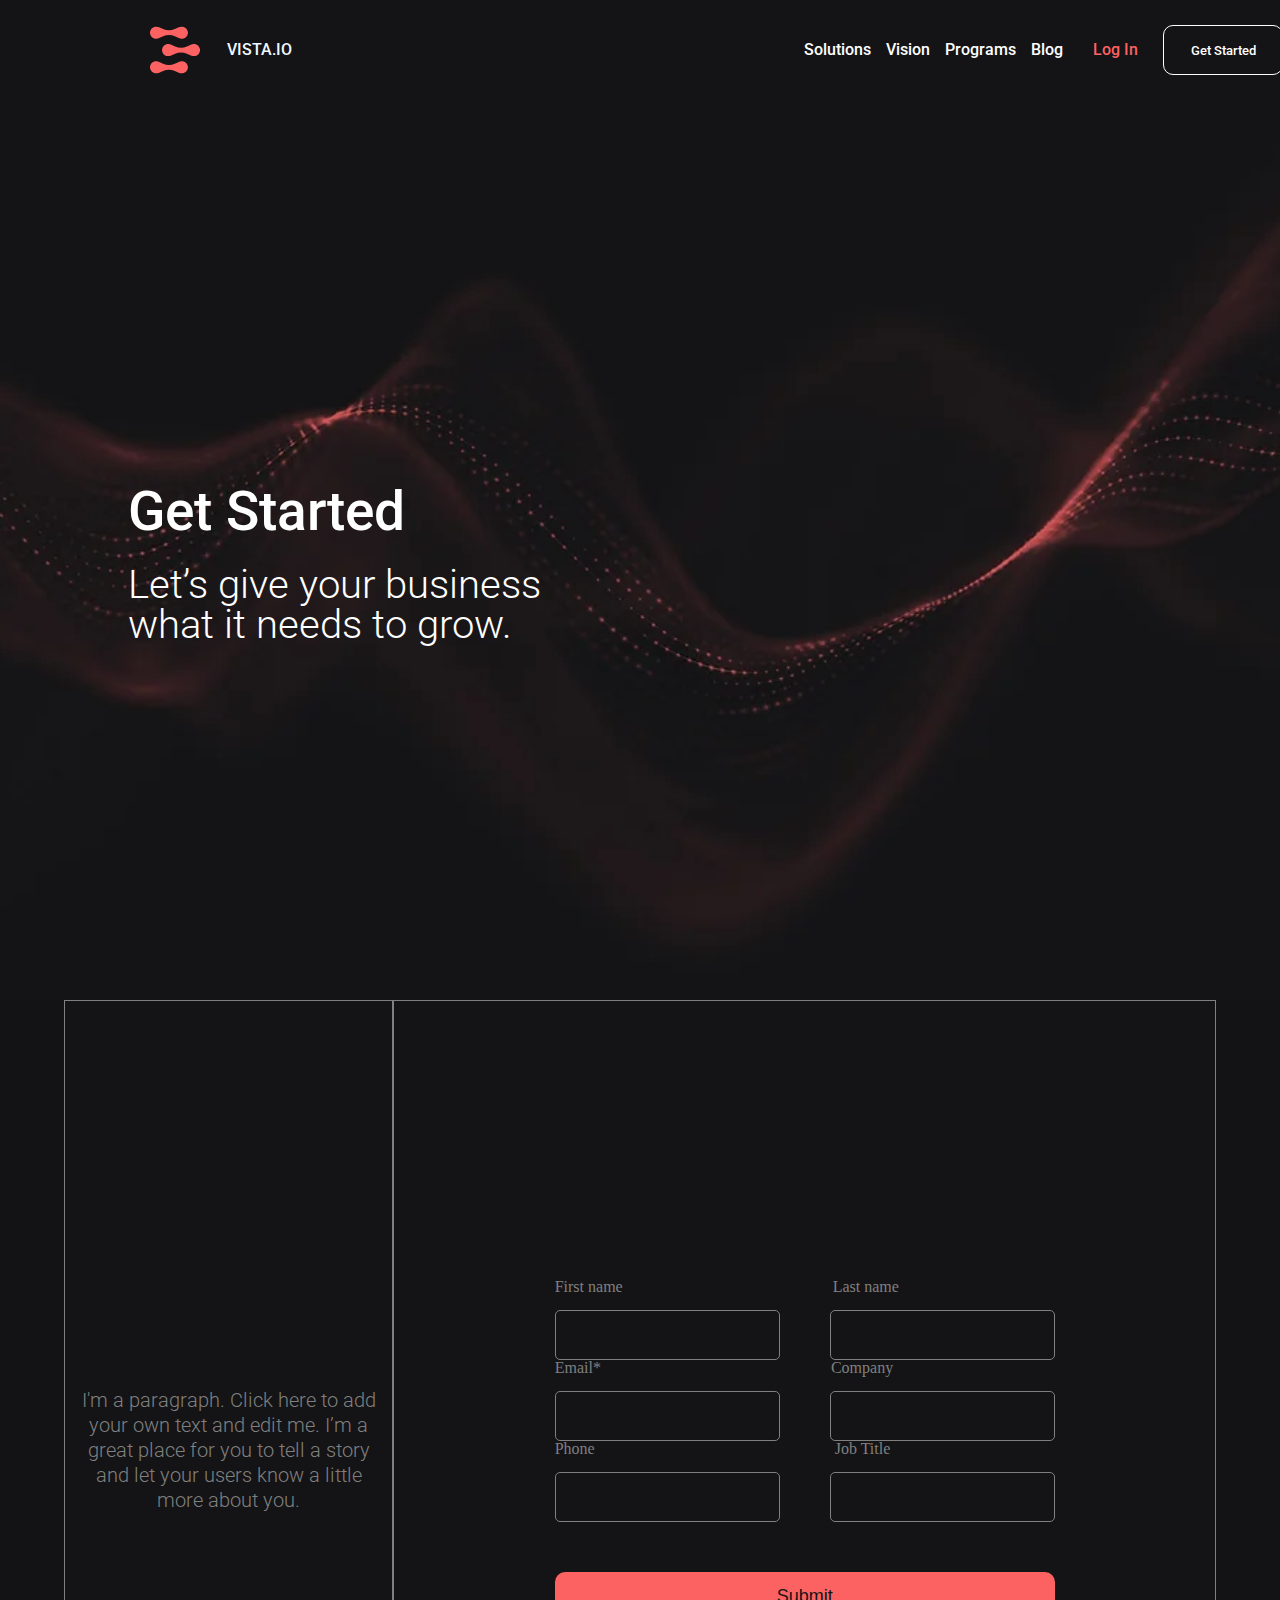
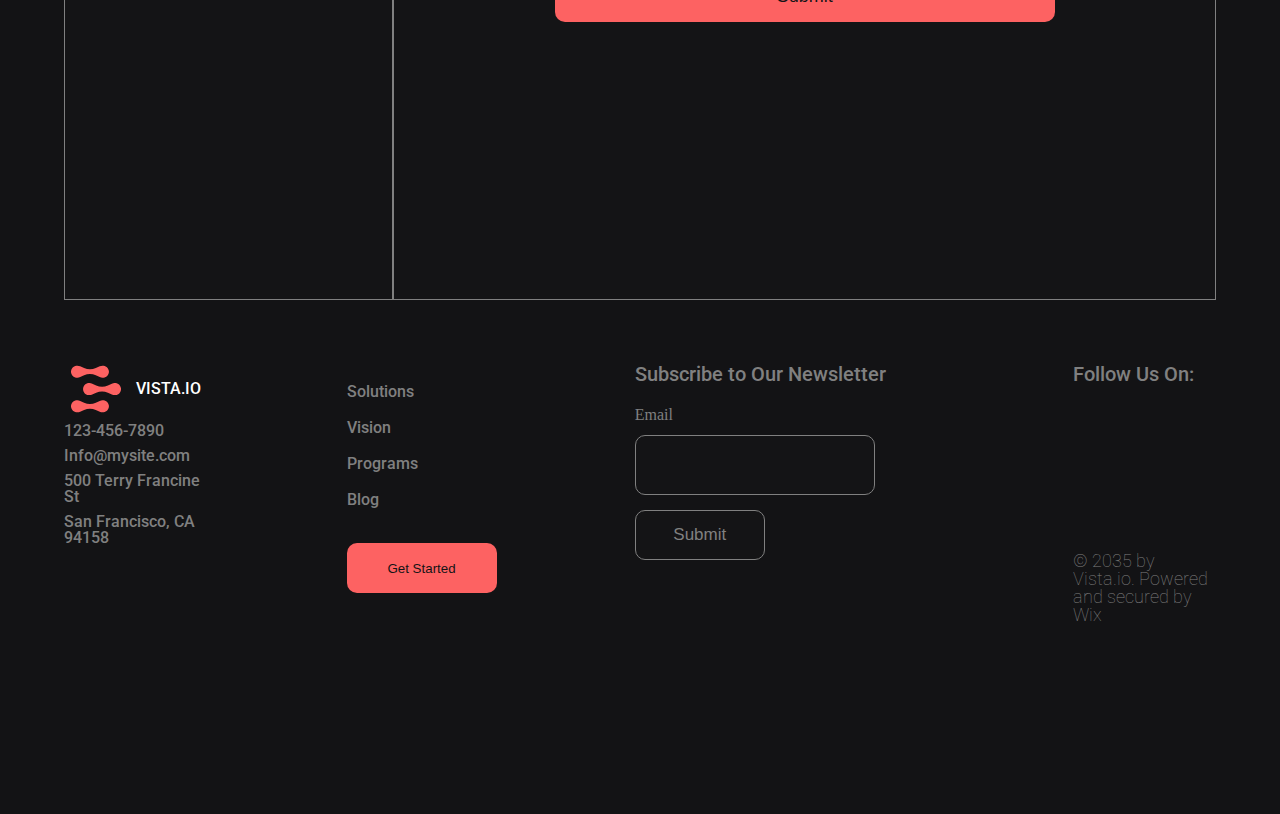
<file: finall project/Hyper/get-started.html>
<!DOCTYPE html>
<html lang="en">
<head>
    <meta charset="UTF-8">
    <meta name="viewport" content="width=device-width, initial-scale=1.0">
    <link rel="stylesheet" href="https://cdnjs.cloudflare.com/ajax/libs/font-awesome/6.5.2/css/all.min.css" integrity="sha512-SnH5WK+bZxgPHs44uWIX+LLJAJ9/2PkPKZ5QiAj6Ta86w+fsb2TkcmfRyVX3pBnMFcV7oQPJkl9QevSCWr3W6A==" crossorigin="anonymous" referrerpolicy="no-referrer" />
    <link rel="stylesheet" href="../Style/style.css">
    <link rel="stylesheet" href="../Style/reset.css">
    <link rel="stylesheet" href="../Style/get-started.css">
    <title>Luka Khizanishvili</title>
</head>
<body>
        <!-- ნავიგაციის დასაწყიდი -->
        <div class="full-logo-div">
            <a href="../index.html">
                <div class="logo">
                    <svg preserveAspectRatio="xMidYMid meet" data-bbox="20.303 25.565 159.393 148.871" viewBox="20.303 25.565 159.393 148.871" height="50" width="50" xmlns="http://www.w3.org/2000/svg" data-type="color" role="img" aria-label="Homepage"><defs><style>#comp-kk2o699z svg [data-color="1"] {color: #FFFFFF;}</style></defs>
                        <g>
                            <path d="M179.398 97.035c-2.089-12.835-17.014-19.402-28.953-14.029l-12.537 5.671c-11.94 5.373-25.371 5.373-37.311 0L88.06 83.006C76.12 77.633 61.196 84.2 59.107 97.035c-.299.895-.299 2.089-.299 3.283 0 .895 0 2.089.299 3.283 2.089 12.835 17.014 19.402 28.953 14.029l12.537-5.671c11.94-5.373 25.371-5.373 37.311 0l12.537 5.671c11.94 5.373 26.864-1.194 28.953-14.029.298-.895.298-2.089.298-3.283 0-.895 0-2.089-.298-3.283z" fill="#FD6262" data-color="1"></path>
                            <path d="M49.556 62.112l12.537-5.671c11.94-5.373 25.371-5.373 37.311 0l12.537 5.671c11.94 5.373 26.864-1.194 28.953-14.029.298-.895.298-2.089.298-3.283 0-.895 0-2.089-.298-3.283-2.089-12.835-17.014-19.402-28.953-14.029l-12.537 5.671c-11.94 5.373-25.371 5.373-37.311 0l-12.537-5.671c-11.94-5.373-26.864.895-28.953 14.029-.299.895-.299 2.089-.299 3.283 0 .896 0 2.089.299 3.283 2.089 12.835 17.013 19.402 28.953 14.029z" fill="#FD6262" data-color="1"></path>
                            <path d="M111.94 137.928l-12.537 5.671c-11.94 5.373-25.371 5.373-37.311 0l-12.537-5.671c-11.94-5.373-26.864 1.194-28.953 14.029-.299.895-.299 2.089-.299 3.283 0 .896 0 2.089.299 3.283 2.089 12.835 17.014 19.402 28.953 14.029l12.537-5.671c11.94-5.373 25.371-5.373 37.311 0l12.537 5.671c11.94 5.373 26.864-1.194 28.953-14.029.298-.896.298-2.089.298-3.283 0-.895 0-2.089-.298-3.283-2.089-12.836-17.014-19.402-28.953-14.029z" fill="#FD6262" data-color="1"></path>
                        </g>
                    </svg>
                    <h1>VISTA.IO</h1>
                </div>
            </a>
            <nav>
                <ul>
                    <li>
                        <a href="../Hyper/solution.html">
                            Solutions
                        </a>
                    </li>
    
                    <li>
                        <a href="../Hyper/vision.html">
                            Vision
                        </a>
                    </li>
    
                    <li>
                        <a href="../Hyper/programs.html">
                            Programs
                        </a>
                    </li>
    
                    <li>
                        <a href="../Hyper/blog.html">
                            Blog
                        </a>
                    </li>
    
                    <li>
                            <div class="log-in">
                            <a href="#">
                                <i class="fa-solid fa-circle-user user"></i>
                            </a>
                            <a class="user" href="#">
                                Log In
                            </a>
                        </div>
                    </li>
                    <li>
                        <button>
                            <a href="../Hyper/get-started.html">
                                Get Started
                            </a>
                        </button>
                    </li>
                </ul>
            </nav>
        </div>
    
<!-- ბურგერის დასაწყისი -->
 <input type="checkbox" name="" id="check">
 <label for="check">
     <div class="small-nav">
         <a href="../index.html">
             <div class="logo">
                <svg preserveAspectRatio="xMidYMid meet" data-bbox="20.303 25.565 159.393 148.871" viewBox="20.303 25.565 159.393 148.871" height="40" width="40" xmlns="http://www.w3.org/2000/svg" data-type="color" role="img" aria-label="Homepage"><defs><style>#comp-kk2o699z svg [data-color="1"] {color: #FFFFFF;}</style></defs>
                    <g>
                        <path d="M179.398 97.035c-2.089-12.835-17.014-19.402-28.953-14.029l-12.537 5.671c-11.94 5.373-25.371 5.373-37.311 0L88.06 83.006C76.12 77.633 61.196 84.2 59.107 97.035c-.299.895-.299 2.089-.299 3.283 0 .895 0 2.089.299 3.283 2.089 12.835 17.014 19.402 28.953 14.029l12.537-5.671c11.94-5.373 25.371-5.373 37.311 0l12.537 5.671c11.94 5.373 26.864-1.194 28.953-14.029.298-.895.298-2.089.298-3.283 0-.895 0-2.089-.298-3.283z" fill="#FFFFFF" data-color="1"></path>
                        <path d="M49.556 62.112l12.537-5.671c11.94-5.373 25.371-5.373 37.311 0l12.537 5.671c11.94 5.373 26.864-1.194 28.953-14.029.298-.895.298-2.089.298-3.283 0-.895 0-2.089-.298-3.283-2.089-12.835-17.014-19.402-28.953-14.029l-12.537 5.671c-11.94 5.373-25.371 5.373-37.311 0l-12.537-5.671c-11.94-5.373-26.864.895-28.953 14.029-.299.895-.299 2.089-.299 3.283 0 .896 0 2.089.299 3.283 2.089 12.835 17.013 19.402 28.953 14.029z" fill="#FFFFFF" data-color="1"></path>
                        <path d="M111.94 137.928l-12.537 5.671c-11.94 5.373-25.371 5.373-37.311 0l-12.537-5.671c-11.94-5.373-26.864 1.194-28.953 14.029-.299.895-.299 2.089-.299 3.283 0 .896 0 2.089.299 3.283 2.089 12.835 17.014 19.402 28.953 14.029l12.537-5.671c11.94-5.373 25.371-5.373 37.311 0l12.537 5.671c11.94 5.373 26.864-1.194 28.953-14.029.298-.896.298-2.089.298-3.283 0-.895 0-2.089-.298-3.283-2.089-12.836-17.014-19.402-28.953-14.029z" fill="#FFFFFF" data-color="1"></path>
                    </g>
                </svg>
                 <h1>VISTA.IO</h1>
             </div>  
         </a>
         <button>
             <a href="../Hyper/get-started.html">
                 Get Started
             </a>
         </button>
         <div class="burger">
             <div class="line line1"></div>
             <div class="line line2"></div>
             <div class="line line3"></div>
         </div>
         
     </div>
 </label>
 
 <div class="header2">
    <nav>
        <ul>
            <li>
                <div class="log-in">
                    <a href="#">
                        <i class="fa-solid fa-circle-user user"></i>
                    </a>
                    <a class="user" href="#">
                        Log In
                    </a>
                </div>
            </li>

            <li>
                <a href="../Hyper/solution.html">
                    Solutions
                </a>
            </li>

            <li>
                <a href="../Hyper/vision.html">
                    Vision
                </a>
            </li>

            <li>
                <a href="../Hyper/programs.html">
                    Programs
                </a>
            </li>

            <li>
                <a href="../Hyper/blog.html">
                    Blog
                </a>
            </li>

            <li>
                <button>
                    <a href="../Hyper/get-started.html">
                        Get Started
                    </a>
                </button>
            </li>
        </ul>
    </nav>
</div>
 <!-- ჰედერი დასრულა -->
        <!-- მთავარი სექციის დასაწყისი -->
        <main class="main-section">
            <div class="bg-img">
                <h1>
                    Get Started
                </h1>
                <p>
                    Let’s give your business what it needs to grow.
                </p>
            </div>
        </main>
        <!-- მთავარი სექციის დასასრული -->
        <!-- მეორე სექციის დასაწყისი -->
        <section class="section-2">
            <div class="box-container">
                <div class="left-box">
                    <p>
                        I'm a paragraph. Click here to add your own text and edit me. 
                        I’m a great place for you 
                        to tell a story and let your users know a little more about you.
                    </p>
                </div>
                <div class="right-box">
                    <form>
                    <div class="boxx-1">
                        <label for="">First name</label>
                        <label for="">Last name</label>
                    </div>   
                    <div class="box-1">  
                        <label for="">First name</label>                     
                        <input type="text">
                        <label for="">Last name</label>
                        <input type="text">
                    </div>

                    <div class="boxx-2">
                        <label for="">Email*</label>
                        <label for="">Company</label>
                    </div>
                    <div class="box-2">
                        <label for="">Email*</label>
                        <input type="email" name="" id="">   
                        <label for="">Company</label>                    
                        <input type="text" name="" id="">
                    </div>

                    <div class="boxx-3">
                        <label for="">Phone</label>
                        <label for="">Job Title</label>
                    </div>

                    <div class="box-3">
                        <label for="">Phone</label>
                        <input type="number" name="" id=""> 
                        <label for="">Job Title</label>                       
                        <input type="text" name="" id="">
                    </div>
                    <button >
                        <a href="#">
                            Submit
                        </a>
                    </button>
                    </form>

                </div>
            </div>

        </section>

        <!-- მეორე სექციის დასასრული -->















        <!-- ფუტერის დასაწყისი -->
    <footer class="footer">
        <div class="box-1">
            <div class="logo">
                <svg preserveAspectRatio="xMidYMid meet" data-bbox="20.303 25.565 159.393 148.871" viewBox="20.303 25.565 159.393 148.871" height="50" width="50" xmlns="http://www.w3.org/2000/svg" data-type="color" role="img" aria-label="Homepage"><defs><style>#comp-kk2o699z svg [data-color="1"] {color: #FFFFFF;}</style></defs>
                    <g>
                        <path d="M179.398 97.035c-2.089-12.835-17.014-19.402-28.953-14.029l-12.537 5.671c-11.94 5.373-25.371 5.373-37.311 0L88.06 83.006C76.12 77.633 61.196 84.2 59.107 97.035c-.299.895-.299 2.089-.299 3.283 0 .895 0 2.089.299 3.283 2.089 12.835 17.014 19.402 28.953 14.029l12.537-5.671c11.94-5.373 25.371-5.373 37.311 0l12.537 5.671c11.94 5.373 26.864-1.194 28.953-14.029.298-.895.298-2.089.298-3.283 0-.895 0-2.089-.298-3.283z" fill="#FD6262" data-color="1"></path>
                        <path d="M49.556 62.112l12.537-5.671c11.94-5.373 25.371-5.373 37.311 0l12.537 5.671c11.94 5.373 26.864-1.194 28.953-14.029.298-.895.298-2.089.298-3.283 0-.895 0-2.089-.298-3.283-2.089-12.835-17.014-19.402-28.953-14.029l-12.537 5.671c-11.94 5.373-25.371 5.373-37.311 0l-12.537-5.671c-11.94-5.373-26.864.895-28.953 14.029-.299.895-.299 2.089-.299 3.283 0 .896 0 2.089.299 3.283 2.089 12.835 17.013 19.402 28.953 14.029z" fill="#FD6262" data-color="1"></path>
                        <path d="M111.94 137.928l-12.537 5.671c-11.94 5.373-25.371 5.373-37.311 0l-12.537-5.671c-11.94-5.373-26.864 1.194-28.953 14.029-.299.895-.299 2.089-.299 3.283 0 .896 0 2.089.299 3.283 2.089 12.835 17.014 19.402 28.953 14.029l12.537-5.671c11.94-5.373 25.371-5.373 37.311 0l12.537 5.671c11.94 5.373 26.864-1.194 28.953-14.029.298-.896.298-2.089.298-3.283 0-.895 0-2.089-.298-3.283-2.089-12.836-17.014-19.402-28.953-14.029z" fill="#FD6262" data-color="1"></path>
                    </g>
                </svg>
                <h1>VISTA.IO</h1>
            </div> 
            <h2>
                123-456-7890
            </h2>
            <a href="#">
                Info@mysite.com
            </a>
            <h2>
                500 Terry Francine St 
            </h2>
            <h2>
                San Francisco, CA 94158
            </h2>
        </div>
        <div class="box-2">
            <ul>
                <li>
                    <a href="../Hyper/solution.html">
                        Solutions
                    </a>
                </li>
                <li>
                    <a href="../Hyper/vision.html">
                        Vision
                    </a>
                </li>
                <li>
                    <a href="../Hyper/programs.html">
                        Programs
                    </a>
                </li>
                <li>
                    <a href="../Hyper/blog.html">
                        Blog
                    </a>
                </li>
                <li>
                    <a href="../Hyper/get-started.html">
                        <button>
                            Get Started
                        </button>
                    </a>
                </li>
            </ul>

        </div>
        <div class="box-3">
            <h1>
                Subscribe to Our Newsletter
            </h1>
            <form>
                <label for="">Email</label>
                <input type="email">
                <button style="margin-top: 15px;">
                    Submit
                </button>
            </form>
            
        </div>
        <div class="box-4">
            <h1>
                Follow Us On:
            </h1>
            <i class="fa-brands fa-linkedin icons"></i>
            <i class="fa-brands fa-facebook icons" ></i>
            <i class="fa-brands fa-square-twitter icons"></i>
            <p>
                © 2035 by Vista.io. 
                Powered and 
                secured by Wix
            </p>
        </div>
    </footer>



    <!-- ფუტერის დასასრული -->
</body>
</html>
</file>
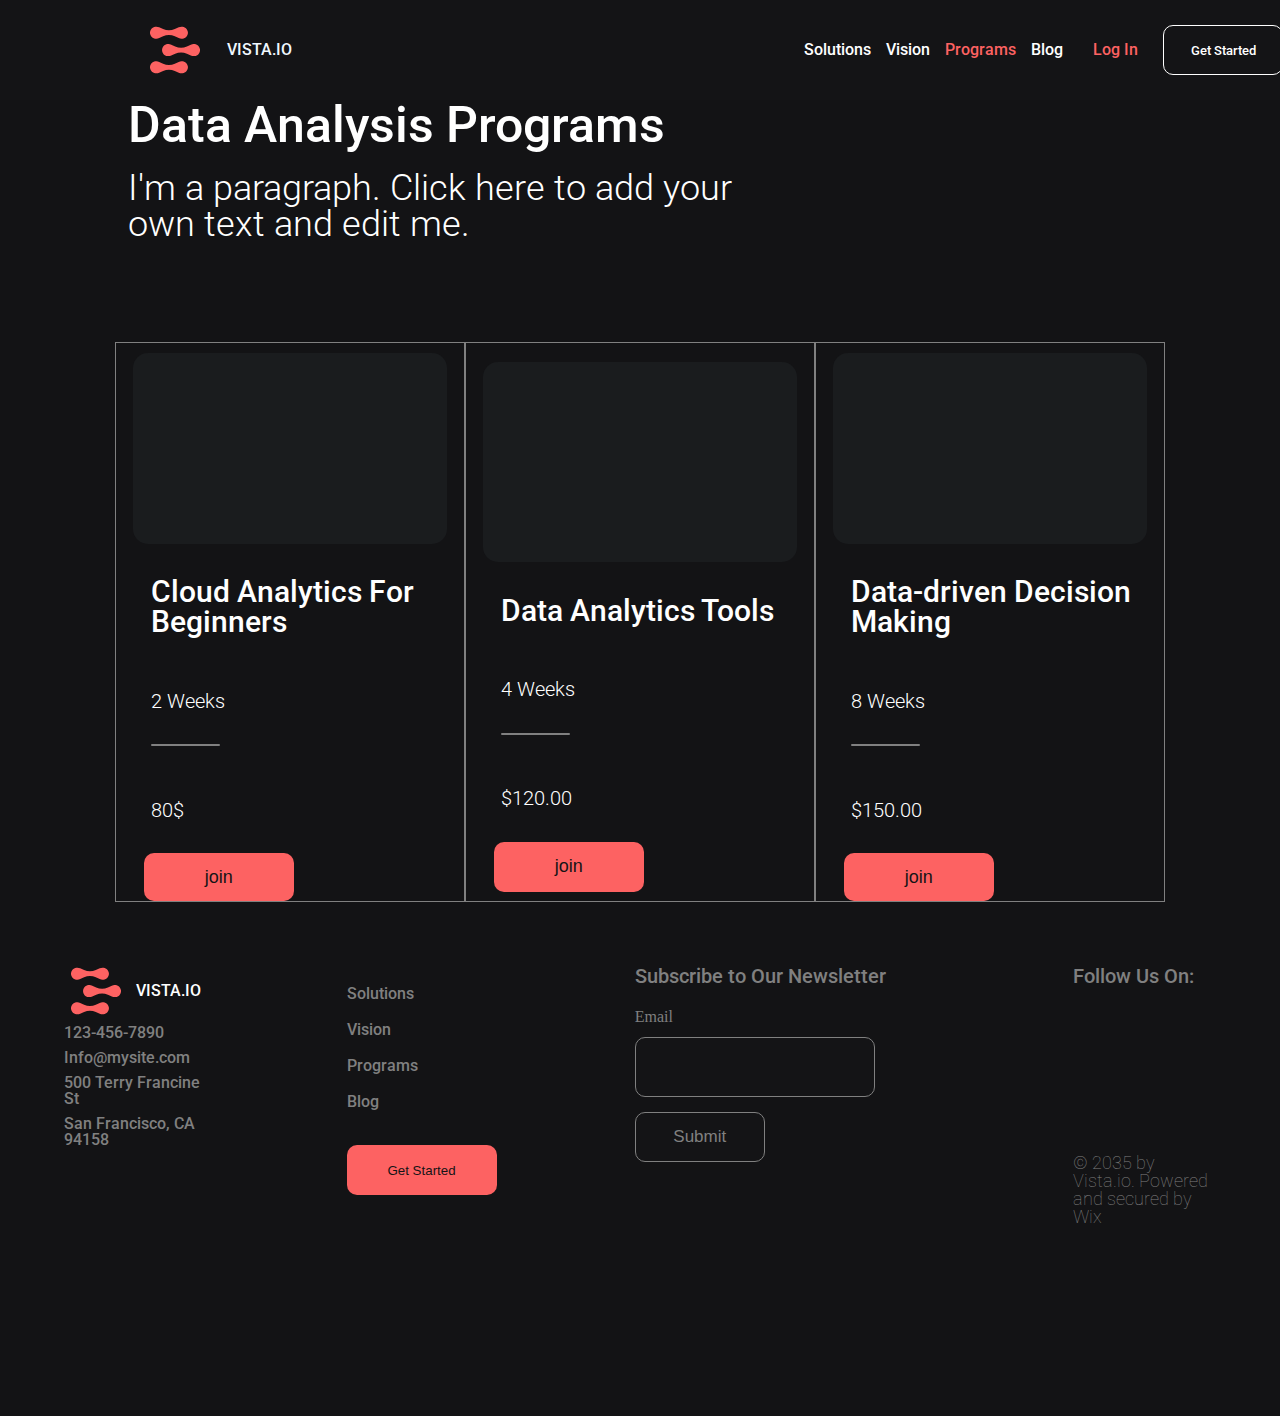
<file: finall project/Hyper/programs.html>
<!DOCTYPE html>
<html lang="en">
<head>
    <meta charset="UTF-8">
    <meta name="viewport" content="width=device-width, initial-scale=1.0">
    <link rel="stylesheet" href="https://cdnjs.cloudflare.com/ajax/libs/font-awesome/6.5.2/css/all.min.css" integrity="sha512-SnH5WK+bZxgPHs44uWIX+LLJAJ9/2PkPKZ5QiAj6Ta86w+fsb2TkcmfRyVX3pBnMFcV7oQPJkl9QevSCWr3W6A==" crossorigin="anonymous" referrerpolicy="no-referrer" />
    <link rel="stylesheet" href="../Style/style.css">
    <link rel="stylesheet" href="../Style/reset.css">
    <link rel="stylesheet" href="../Style/programs.css">
    <title>Luka Khizanishvili</title>
</head>
<body>
        <!-- ნავიგაციის დასაწყიდი -->
        <div class="full-logo-div">
            <a href="../index.html">
                <div class="logo">
                    <svg preserveAspectRatio="xMidYMid meet" data-bbox="20.303 25.565 159.393 148.871" viewBox="20.303 25.565 159.393 148.871" height="50" width="50" xmlns="http://www.w3.org/2000/svg" data-type="color" role="img" aria-label="Homepage"><defs><style>#comp-kk2o699z svg [data-color="1"] {color: #FFFFFF;}</style></defs>
                        <g>
                            <path d="M179.398 97.035c-2.089-12.835-17.014-19.402-28.953-14.029l-12.537 5.671c-11.94 5.373-25.371 5.373-37.311 0L88.06 83.006C76.12 77.633 61.196 84.2 59.107 97.035c-.299.895-.299 2.089-.299 3.283 0 .895 0 2.089.299 3.283 2.089 12.835 17.014 19.402 28.953 14.029l12.537-5.671c11.94-5.373 25.371-5.373 37.311 0l12.537 5.671c11.94 5.373 26.864-1.194 28.953-14.029.298-.895.298-2.089.298-3.283 0-.895 0-2.089-.298-3.283z" fill="#FD6262" data-color="1"></path>
                            <path d="M49.556 62.112l12.537-5.671c11.94-5.373 25.371-5.373 37.311 0l12.537 5.671c11.94 5.373 26.864-1.194 28.953-14.029.298-.895.298-2.089.298-3.283 0-.895 0-2.089-.298-3.283-2.089-12.835-17.014-19.402-28.953-14.029l-12.537 5.671c-11.94 5.373-25.371 5.373-37.311 0l-12.537-5.671c-11.94-5.373-26.864.895-28.953 14.029-.299.895-.299 2.089-.299 3.283 0 .896 0 2.089.299 3.283 2.089 12.835 17.013 19.402 28.953 14.029z" fill="#FD6262" data-color="1"></path>
                            <path d="M111.94 137.928l-12.537 5.671c-11.94 5.373-25.371 5.373-37.311 0l-12.537-5.671c-11.94-5.373-26.864 1.194-28.953 14.029-.299.895-.299 2.089-.299 3.283 0 .896 0 2.089.299 3.283 2.089 12.835 17.014 19.402 28.953 14.029l12.537-5.671c11.94-5.373 25.371-5.373 37.311 0l12.537 5.671c11.94 5.373 26.864-1.194 28.953-14.029.298-.896.298-2.089.298-3.283 0-.895 0-2.089-.298-3.283-2.089-12.836-17.014-19.402-28.953-14.029z" fill="#FD6262" data-color="1"></path>
                        </g>
                    </svg>
                    <h1>VISTA.IO</h1>
                </div>
            </a>
            <nav>
                <ul>
                    <li>
                        <a href="../Hyper/solution.html">
                            Solutions
                        </a>
                    </li>
    
                    <li>
                        <a href="../Hyper/vision.html">
                            Vision
                        </a>
                    </li>
    
                    <li>
                        <a style="color:#FD6262;" href="../Hyper/programs.html">
                            Programs
                        </a>
                    </li>
    
                    <li>
                        <a href="../Hyper/blog.html">
                            Blog
                        </a>
                    </li>
    
                    <li>
                            <div class="log-in">
                            <a href="#">
                                <i class="fa-solid fa-circle-user user"></i>
                            </a>
                            <a class="user" href="#">
                                Log In
                            </a>
                        </div>
                    </li>
                    <li>
                        <button>
                            <a href="../Hyper/get-started.html">
                                Get Started
                            </a>
                        </button>
                    </li>
                </ul>
            </nav>
        </div>
    
        <!-- ბურგერის დასაწყისი -->
 <input type="checkbox" name="" id="check">
 <label for="check">
     <div class="small-nav">
         <a href="../index.html">
             <div class="logo">
                <svg preserveAspectRatio="xMidYMid meet" data-bbox="20.303 25.565 159.393 148.871" viewBox="20.303 25.565 159.393 148.871" height="40" width="40" xmlns="http://www.w3.org/2000/svg" data-type="color" role="img" aria-label="Homepage"><defs><style>#comp-kk2o699z svg [data-color="1"] {color: #FFFFFF;}</style></defs>
                    <g>
                        <path d="M179.398 97.035c-2.089-12.835-17.014-19.402-28.953-14.029l-12.537 5.671c-11.94 5.373-25.371 5.373-37.311 0L88.06 83.006C76.12 77.633 61.196 84.2 59.107 97.035c-.299.895-.299 2.089-.299 3.283 0 .895 0 2.089.299 3.283 2.089 12.835 17.014 19.402 28.953 14.029l12.537-5.671c11.94-5.373 25.371-5.373 37.311 0l12.537 5.671c11.94 5.373 26.864-1.194 28.953-14.029.298-.895.298-2.089.298-3.283 0-.895 0-2.089-.298-3.283z" fill="#FFFFFF" data-color="1"></path>
                        <path d="M49.556 62.112l12.537-5.671c11.94-5.373 25.371-5.373 37.311 0l12.537 5.671c11.94 5.373 26.864-1.194 28.953-14.029.298-.895.298-2.089.298-3.283 0-.895 0-2.089-.298-3.283-2.089-12.835-17.014-19.402-28.953-14.029l-12.537 5.671c-11.94 5.373-25.371 5.373-37.311 0l-12.537-5.671c-11.94-5.373-26.864.895-28.953 14.029-.299.895-.299 2.089-.299 3.283 0 .896 0 2.089.299 3.283 2.089 12.835 17.013 19.402 28.953 14.029z" fill="#FFFFFF" data-color="1"></path>
                        <path d="M111.94 137.928l-12.537 5.671c-11.94 5.373-25.371 5.373-37.311 0l-12.537-5.671c-11.94-5.373-26.864 1.194-28.953 14.029-.299.895-.299 2.089-.299 3.283 0 .896 0 2.089.299 3.283 2.089 12.835 17.014 19.402 28.953 14.029l12.537-5.671c11.94-5.373 25.371-5.373 37.311 0l12.537 5.671c11.94 5.373 26.864-1.194 28.953-14.029.298-.896.298-2.089.298-3.283 0-.895 0-2.089-.298-3.283-2.089-12.836-17.014-19.402-28.953-14.029z" fill="#FFFFFF" data-color="1"></path>
                    </g>
                </svg>
                 <h1>VISTA.IO</h1>
             </div>  
         </a>
         <button>
             <a href="../Hyper/get-started.html">
                 Get Started
             </a>
         </button>
         <div class="burger">
             <div class="line line1"></div>
             <div class="line line2"></div>
             <div class="line line3"></div>
         </div>
         
     </div>
 </label>
 
 <div class="header2">
    <nav>
        <ul>
            <li>
                <div class="log-in">
                    <a href="#">
                        <i class="fa-solid fa-circle-user user"></i>
                    </a>
                    <a class="user" href="#">
                        Log In
                    </a>
                </div>
            </li>

            <li>
                <a href="../Hyper/solution.html">
                    Solutions
                </a>
            </li>

            <li>
                <a href="../Hyper/vision.html">
                    Vision
                </a>
            </li>

            <li>
                <a class="active" href="../Hyper/programs.html">
                    Programs
                </a>
            </li>

            <li>
                <a href="../Hyper/blog.html">
                    Blog
                </a>
            </li>

            <li>
                <button>
                    <a href="../Hyper/get-started.html">
                        Get Started
                    </a>
                </button>
            </li>
        </ul>
    </nav>
</div>
 <!-- ჰედერი დასრულა -->

        <main class="main-section">
            <h1 class="main-h1">
                Data Analysis Programs
            </h1>
            <p class="main-p">
                I'm a paragraph. Click here to add your own text and edit me.
            </p>
            <div class="box">
                <div class="little-boxes little-boxes-1">
                    <div class="top-box">
                        <i class="fa-solid fa-cloud icon-1"></i>
                    </div>
                    <h1 >
                        Cloud Analytics For Beginners
                    </h1>
                    <p>
                        2 Weeks
                    </p>
                    <div class="line"></div>
                    <p>
                        80$
                    </p>
                    <button>
                        <a href="#">
                            join
                        </a>
                    </button>
                </div>
                <div class="little-boxes">
                    <div class="top-box">
                        <i class="fa-brands fa-buromobelexperte icon-2" ></i>
                    </div>
                    <h1>
                        Data Analytics Tools
                    </h1>
                    <p>
                        4 Weeks
                    </p>
                    <div class="line"></div>
                    <p>
                        $120.00
                    </p>
                    <button>
                        <a href="#">
                            join
                        </a>
                    </button>
                </div>
                <div class="little-boxes little-boxes-3">
                    <div class="top-box">
                        <i class="fa-solid fa-users icon-3"></i>
                    </div>
                    <h1>
                        Data-driven Decision Making
                    </h1>
                    <p>
                        8 Weeks
                    </p>
                    <div class="line"></div>
                    <p>
                        $150.00
                    </p>
                    <button>
                        <a href="#">
                            join
                        </a>
                    </button>
                </div>
            </div>
        </main>
        










        <!-- ფუტერის დასაწყისი -->
    <footer class="footer">
        <div class="box-1">
            <div class="logo">
                <svg preserveAspectRatio="xMidYMid meet" data-bbox="20.303 25.565 159.393 148.871" viewBox="20.303 25.565 159.393 148.871" height="50" width="50" xmlns="http://www.w3.org/2000/svg" data-type="color" role="img" aria-label="Homepage"><defs><style>#comp-kk2o699z svg [data-color="1"] {color: #FFFFFF;}</style></defs>
                    <g>
                        <path d="M179.398 97.035c-2.089-12.835-17.014-19.402-28.953-14.029l-12.537 5.671c-11.94 5.373-25.371 5.373-37.311 0L88.06 83.006C76.12 77.633 61.196 84.2 59.107 97.035c-.299.895-.299 2.089-.299 3.283 0 .895 0 2.089.299 3.283 2.089 12.835 17.014 19.402 28.953 14.029l12.537-5.671c11.94-5.373 25.371-5.373 37.311 0l12.537 5.671c11.94 5.373 26.864-1.194 28.953-14.029.298-.895.298-2.089.298-3.283 0-.895 0-2.089-.298-3.283z" fill="#FD6262" data-color="1"></path>
                        <path d="M49.556 62.112l12.537-5.671c11.94-5.373 25.371-5.373 37.311 0l12.537 5.671c11.94 5.373 26.864-1.194 28.953-14.029.298-.895.298-2.089.298-3.283 0-.895 0-2.089-.298-3.283-2.089-12.835-17.014-19.402-28.953-14.029l-12.537 5.671c-11.94 5.373-25.371 5.373-37.311 0l-12.537-5.671c-11.94-5.373-26.864.895-28.953 14.029-.299.895-.299 2.089-.299 3.283 0 .896 0 2.089.299 3.283 2.089 12.835 17.013 19.402 28.953 14.029z" fill="#FD6262" data-color="1"></path>
                        <path d="M111.94 137.928l-12.537 5.671c-11.94 5.373-25.371 5.373-37.311 0l-12.537-5.671c-11.94-5.373-26.864 1.194-28.953 14.029-.299.895-.299 2.089-.299 3.283 0 .896 0 2.089.299 3.283 2.089 12.835 17.014 19.402 28.953 14.029l12.537-5.671c11.94-5.373 25.371-5.373 37.311 0l12.537 5.671c11.94 5.373 26.864-1.194 28.953-14.029.298-.896.298-2.089.298-3.283 0-.895 0-2.089-.298-3.283-2.089-12.836-17.014-19.402-28.953-14.029z" fill="#FD6262" data-color="1"></path>
                    </g>
                </svg>
                <h1>VISTA.IO</h1>
            </div> 
            <h2>
                123-456-7890
            </h2>
            <a href="#">
                Info@mysite.com
            </a>
            <h2>
                500 Terry Francine St 
            </h2>
            <h2>
                San Francisco, CA 94158
            </h2>
        </div>
        <div class="box-2">
            <ul>
                <li>
                    <a href="../Hyper/solution.html">
                        Solutions
                    </a>
                </li>
                <li>
                    <a href="../Hyper/vision.html">
                        Vision
                    </a>
                </li>
                <li>
                    <a href="../Hyper/programs.html">
                        Programs
                    </a>
                </li>
                <li>
                    <a href="../Hyper/blog.html">
                        Blog
                    </a>
                </li>
                <li>
                    <a href="../Hyper/get-started.html">
                        <button>
                            Get Started
                        </button>
                    </a>
                </li>
            </ul>

        </div>
        <div class="box-3">
            <h1>
                Subscribe to Our Newsletter
            </h1>
            <form>
                <label for="">Email</label>
                <input type="email">
                <button style="margin-top: 15px;">
                    Submit
                </button>
            </form>
            
        </div>
        <div class="box-4">
            <h1>
                Follow Us On:
            </h1>
            <i class="fa-brands fa-linkedin icons"></i>
            <i class="fa-brands fa-facebook icons" ></i>
            <i class="fa-brands fa-square-twitter icons"></i>
            <p>
                © 2035 by Vista.io. 
                Powered and 
                secured by Wix
            </p>
        </div>
    </footer>



    <!-- ფუტერის დასასრული -->

</body>
</html>
</file>
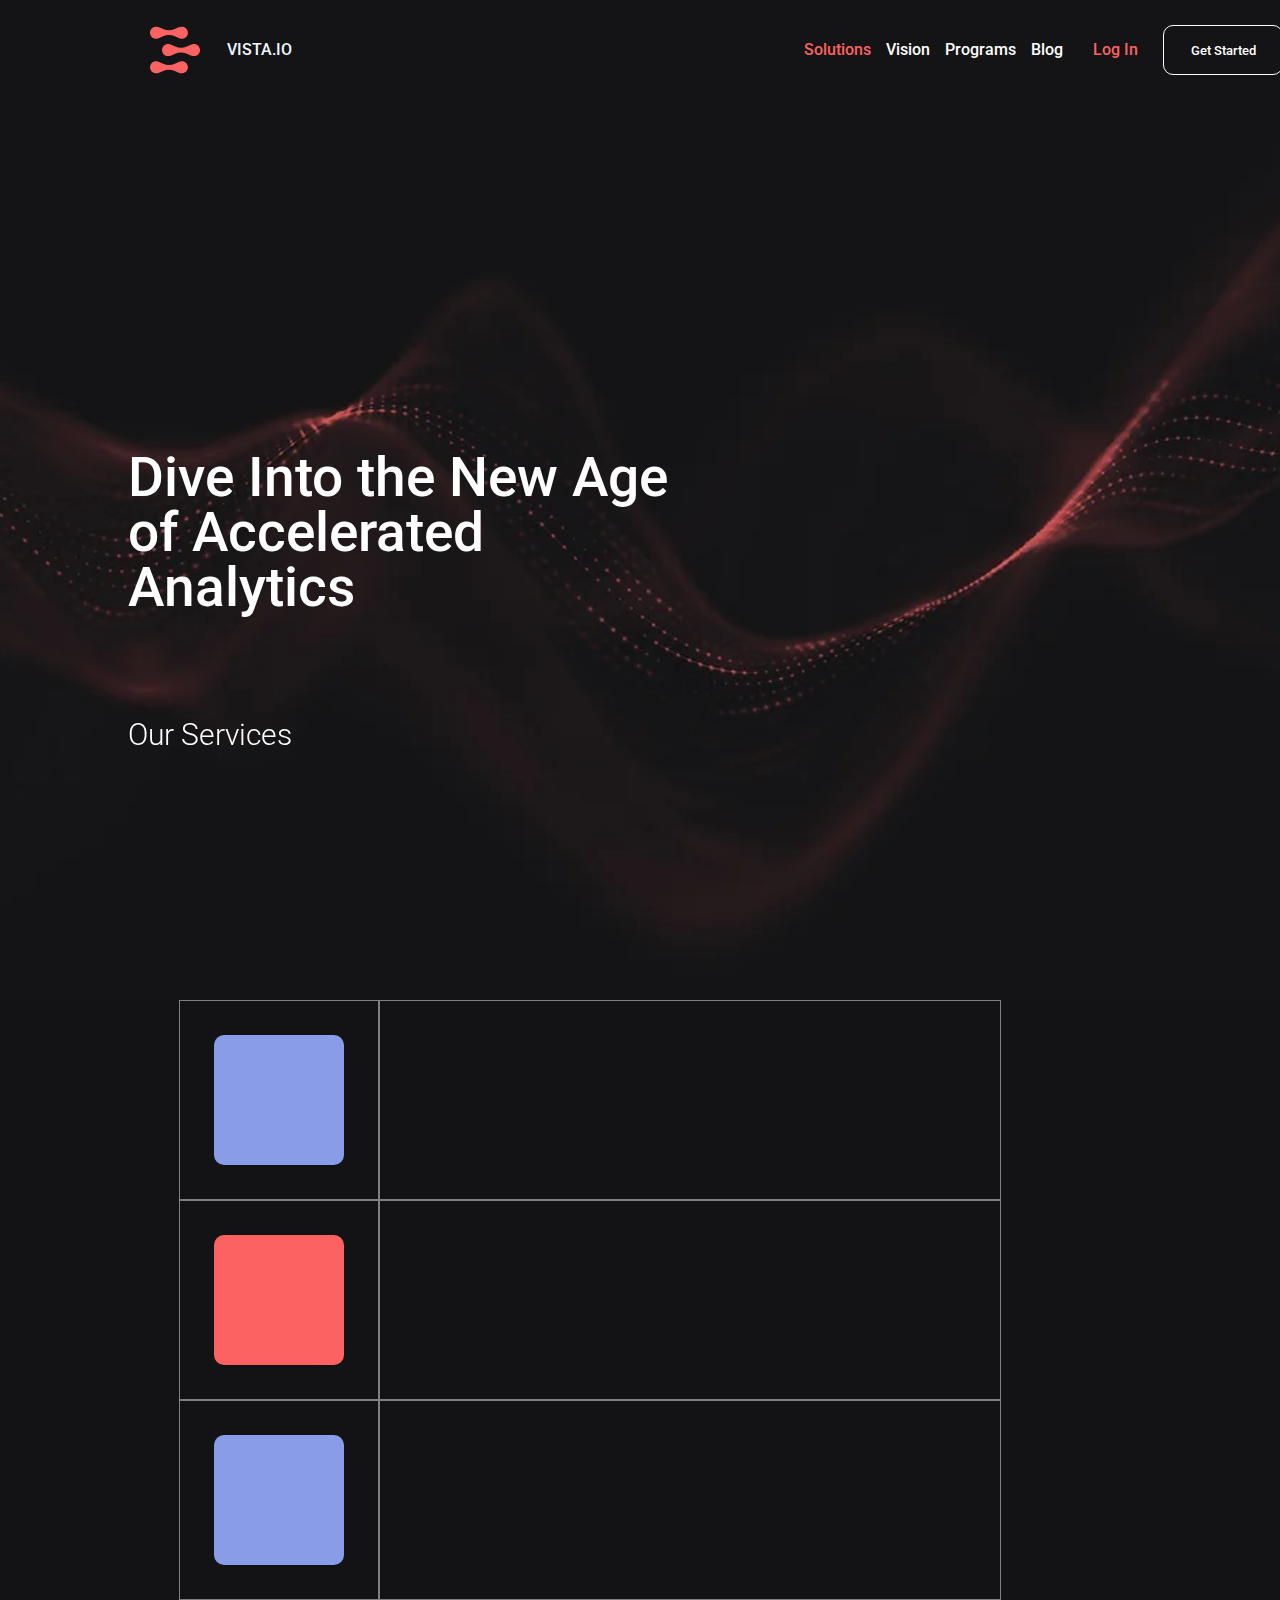
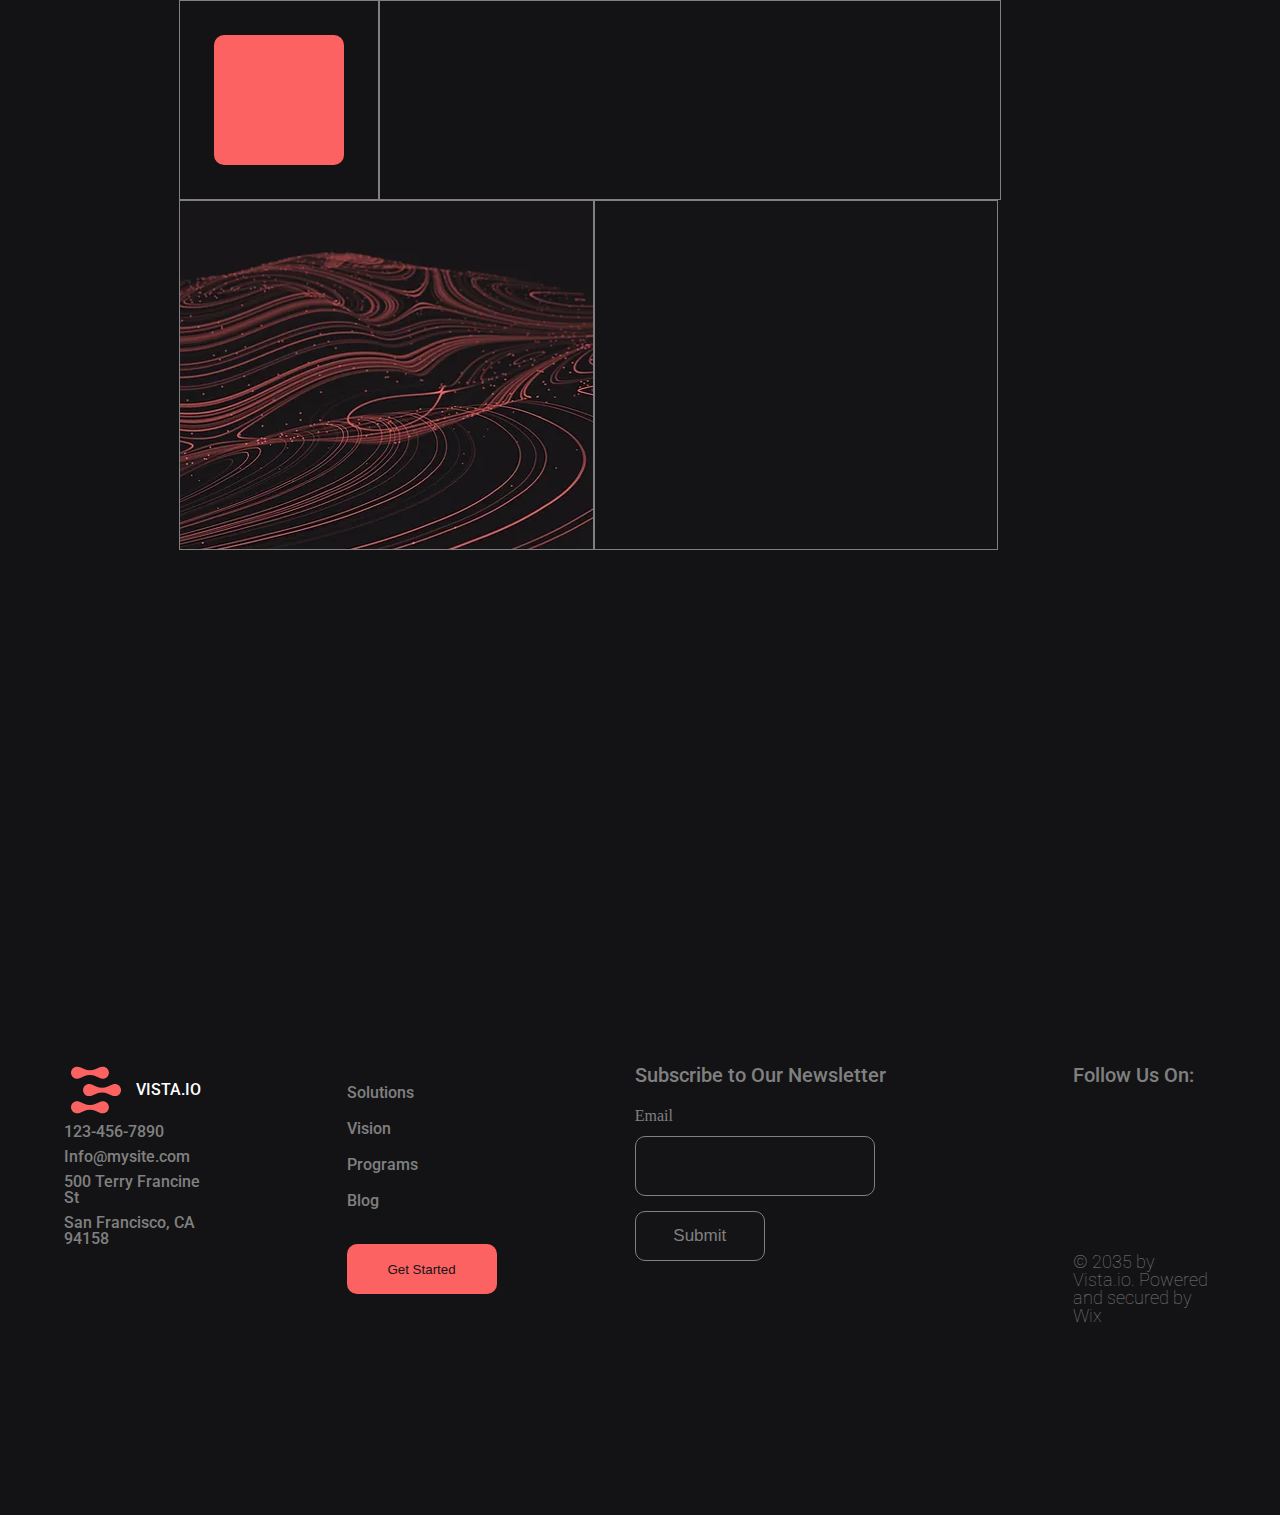
<file: finall project/Hyper/solution.html>
<!DOCTYPE html>
<html lang="en">
<head>
    <meta charset="UTF-8">
    <meta name="viewport" content="width=device-width, initial-scale=1.0">
    <link rel="stylesheet" href="https://cdnjs.cloudflare.com/ajax/libs/font-awesome/6.5.2/css/all.min.css" integrity="sha512-SnH5WK+bZxgPHs44uWIX+LLJAJ9/2PkPKZ5QiAj6Ta86w+fsb2TkcmfRyVX3pBnMFcV7oQPJkl9QevSCWr3W6A==" crossorigin="anonymous" referrerpolicy="no-referrer" />
    <link rel="stylesheet" href="../Style/style.css">
    <link rel="stylesheet" href="../Style/reset.css">
    <link rel="stylesheet" href="../Style/solution.css">
    <link href="https://unpkg.com/aos@2.3.1/dist/aos.css" rel="stylesheet">
    <title>Luka Khizanishvili</title>
</head>
<body>
    <!-- ნავიგაცია დასაწყიდი -->
    <div class="full-logo-div">
        <a href="../index.html">
            <div class="logo">
                <svg preserveAspectRatio="xMidYMid meet" data-bbox="20.303 25.565 159.393 148.871" viewBox="20.303 25.565 159.393 148.871" height="50" width="50" xmlns="http://www.w3.org/2000/svg" data-type="color" role="img" aria-label="Homepage"><defs><style>#comp-kk2o699z svg [data-color="1"] {color: #FFFFFF;}</style></defs>
                    <g>
                        <path d="M179.398 97.035c-2.089-12.835-17.014-19.402-28.953-14.029l-12.537 5.671c-11.94 5.373-25.371 5.373-37.311 0L88.06 83.006C76.12 77.633 61.196 84.2 59.107 97.035c-.299.895-.299 2.089-.299 3.283 0 .895 0 2.089.299 3.283 2.089 12.835 17.014 19.402 28.953 14.029l12.537-5.671c11.94-5.373 25.371-5.373 37.311 0l12.537 5.671c11.94 5.373 26.864-1.194 28.953-14.029.298-.895.298-2.089.298-3.283 0-.895 0-2.089-.298-3.283z" fill="#FD6262" data-color="1"></path>
                        <path d="M49.556 62.112l12.537-5.671c11.94-5.373 25.371-5.373 37.311 0l12.537 5.671c11.94 5.373 26.864-1.194 28.953-14.029.298-.895.298-2.089.298-3.283 0-.895 0-2.089-.298-3.283-2.089-12.835-17.014-19.402-28.953-14.029l-12.537 5.671c-11.94 5.373-25.371 5.373-37.311 0l-12.537-5.671c-11.94-5.373-26.864.895-28.953 14.029-.299.895-.299 2.089-.299 3.283 0 .896 0 2.089.299 3.283 2.089 12.835 17.013 19.402 28.953 14.029z" fill="#FD6262" data-color="1"></path>
                        <path d="M111.94 137.928l-12.537 5.671c-11.94 5.373-25.371 5.373-37.311 0l-12.537-5.671c-11.94-5.373-26.864 1.194-28.953 14.029-.299.895-.299 2.089-.299 3.283 0 .896 0 2.089.299 3.283 2.089 12.835 17.014 19.402 28.953 14.029l12.537-5.671c11.94-5.373 25.371-5.373 37.311 0l12.537 5.671c11.94 5.373 26.864-1.194 28.953-14.029.298-.896.298-2.089.298-3.283 0-.895 0-2.089-.298-3.283-2.089-12.836-17.014-19.402-28.953-14.029z" fill="#FD6262" data-color="1"></path>
                    </g>
                </svg>
                <h1>VISTA.IO</h1>
            </div>
        </a>
        <nav>
            <ul>
                <li>
                    <a style="color:#FD6262;" href="../Hyper/solution.html">
                        Solutions
                    </a>
                </li>

                <li>
                    <a href="../Hyper/vision.html">
                        Vision
                    </a>
                </li>

                <li>
                    <a href="../Hyper/programs.html">
                        Programs
                    </a>
                </li>

                <li>
                    <a href="../Hyper/blog.html">
                        Blog
                    </a>
                </li>

                <li>
                        <div class="log-in">
                        <a href="#">
                            <i class="fa-solid fa-circle-user user"></i>
                        </a>
                        <a class="user" href="#">
                            Log In
                        </a>
                    </div>
                </li>
                <li>
                    <button>
                        <a href="../Hyper/get-started.html">
                            Get Started
                        </a>
                    </button>
                </li>
            </ul>
        </nav>
    </div>
    <!-- ნავიგაციის დასასრული -->
     <!-- ბურგერის დასაწყისი -->
 <input type="checkbox" name="" id="check">
 <label for="check">
     <div class="small-nav">
         <a href="../index.html">
             <div class="logo">
                <svg preserveAspectRatio="xMidYMid meet" data-bbox="20.303 25.565 159.393 148.871" viewBox="20.303 25.565 159.393 148.871" height="40" width="40" xmlns="http://www.w3.org/2000/svg" data-type="color" role="img" aria-label="Homepage"><defs><style>#comp-kk2o699z svg [data-color="1"] {color: #FFFFFF;}</style></defs>
                    <g>
                        <path d="M179.398 97.035c-2.089-12.835-17.014-19.402-28.953-14.029l-12.537 5.671c-11.94 5.373-25.371 5.373-37.311 0L88.06 83.006C76.12 77.633 61.196 84.2 59.107 97.035c-.299.895-.299 2.089-.299 3.283 0 .895 0 2.089.299 3.283 2.089 12.835 17.014 19.402 28.953 14.029l12.537-5.671c11.94-5.373 25.371-5.373 37.311 0l12.537 5.671c11.94 5.373 26.864-1.194 28.953-14.029.298-.895.298-2.089.298-3.283 0-.895 0-2.089-.298-3.283z" fill="#FFFFFF" data-color="1"></path>
                        <path d="M49.556 62.112l12.537-5.671c11.94-5.373 25.371-5.373 37.311 0l12.537 5.671c11.94 5.373 26.864-1.194 28.953-14.029.298-.895.298-2.089.298-3.283 0-.895 0-2.089-.298-3.283-2.089-12.835-17.014-19.402-28.953-14.029l-12.537 5.671c-11.94 5.373-25.371 5.373-37.311 0l-12.537-5.671c-11.94-5.373-26.864.895-28.953 14.029-.299.895-.299 2.089-.299 3.283 0 .896 0 2.089.299 3.283 2.089 12.835 17.013 19.402 28.953 14.029z" fill="#FFFFFF" data-color="1"></path>
                        <path d="M111.94 137.928l-12.537 5.671c-11.94 5.373-25.371 5.373-37.311 0l-12.537-5.671c-11.94-5.373-26.864 1.194-28.953 14.029-.299.895-.299 2.089-.299 3.283 0 .896 0 2.089.299 3.283 2.089 12.835 17.014 19.402 28.953 14.029l12.537-5.671c11.94-5.373 25.371-5.373 37.311 0l12.537 5.671c11.94 5.373 26.864-1.194 28.953-14.029.298-.896.298-2.089.298-3.283 0-.895 0-2.089-.298-3.283-2.089-12.836-17.014-19.402-28.953-14.029z" fill="#FFFFFF" data-color="1"></path>
                    </g>
                </svg>
                 <h1>VISTA.IO</h1>
             </div>  
         </a>
         <button>
             <a href="../Hyper/get-started.html">
                 Get Started
             </a>
         </button>
         <div class="burger">
             <div class="line line1"></div>
             <div class="line line2"></div>
             <div class="line line3"></div>
         </div>
         
     </div>
 </label>
 
 <div class="header2">
     <nav>
         <ul>
             <li>
                 <div class="log-in">
                     <a href="#">
                         <i class="fa-solid fa-circle-user user"></i>
                     </a>
                     <a class="user" href="#">
                         Log In
                     </a>
                 </div>
             </li>
 
             <li>
                 <a class="active" href="../Hyper/solution.html">
                     Solutions
                 </a>
             </li>
 
             <li>
                 <a href="../Hyper/vision.html">
                     Vision
                 </a>
             </li>
 
             <li>
                 <a href="../Hyper/programs.html">
                     Programs
                 </a>
             </li>
 
             <li>
                 <a href="../Hyper/blog.html">
                     Blog
                 </a>
             </li>
 
             <li>
                 <button>
                     <a href="../Hyper/get-started.html">
                         Get Started
                     </a>
                 </button>
             </li>
         </ul>
     </nav>
 </div>
 <!-- ჰედერი დასრულა -->




 <!-- მთავარი სექცია -->
    <main class="main-container">
        <div class="bg-img" ></div>
        <h1 data-aos="fade-right">
            Dive Into the New Age of Accelerated Analytics
        </h1>
        <h3 data-aos="fade-right">
            Our Services
        </h3>
    </main>

    
<!-- მთავარი სექცია დასრულდა -->


<!-- მეორე სექცია -->

<section class="section-a">
    <div class="top-boxes">
        <div class="box box-1">
            <div class="left">
                <div class="small-box-blue">
                    <i class="fa-solid fa-cloud icon" data-aos="fade-up"></i>
                    <div class="line" data-aos="fade-right"></div>
                </div>
            </div>
            <div class="right">
                <h1 data-aos="fade-right">
                    Cloud Analytics Modernization
                </h1>
                <p data-aos="fade-right">
                    I'm a paragraph. Click here to add your own text and edit me. It’s easy. 
                    Just click “Edit Text” or double click me to add your own content and make changes to the font. 
                    I’m a great place for you to tell a story and let your users know a little more about you.
                </p>
            </div>
        </div>
        <div class="box">
            <div class="left">
                <div class="small-box-red">
                    <i class="fa-brands fa-dropbox icon" data-aos="fade-up"></i>
                    <div class="line" data-aos="fade-right"></div>
                </div>
            </div>
            <div class="right">
                <h1 data-aos="fade-right">
                    Data Science Acceleration
                </h1>
                <p data-aos="fade-right">
                    I'm a paragraph. Click here to add your own text and edit me. It’s easy. 
                    Just click “Edit Text” or double click me to add your own content and make changes to the font. 
                    I’m a great place for you to tell a story and let your users know a little more about you.
                </p>
            </div>
        </div>
        <div class="box">
            <div class="left">
                <div class="small-box-blue">
                    <i class="fa-brands fa-buromobelexperte icon" data-aos="fade-up" ></i>
                    <div class="line" data-aos="fade-right"></div>
                </div>
            </div>
            <div class="right">
                <h1 data-aos="fade-right">
                    Versatility in Application
                </h1>
                <p data-aos="fade-right">
                    I'm a paragraph. Click here to add your own text and edit me. It’s easy. 
                    Just click “Edit Text” or double click me to add your own content and make changes to the font. 
                    I’m a great place for you to tell a story and let your users know a little more about you.
                </p>
            </div>
        </div>
        <div class="box">
            <div class="left">
                <div class="small-box-red">
                    <i class="fa-solid fa-users icon" data-aos="fade-up"></i>
                    <div class="line" data-aos="fade-right"></div>
                </div>
            </div>
            <div class="right">
                <h1 data-aos="fade-right">
                    Full Customer Experience Service
                </h1>
                <p data-aos="fade-right">
                    I'm a paragraph. Click here to add your own text and edit me. It’s easy. 
                    Just click “Edit Text” or double click me to add your own content and make changes to the font. 
                    I’m a great place for you to tell a story and let your users know a little more about you.
                </p>
            </div>
        </div>
    </div>
    <div class="belov-boxes">
        <div class="left-box">
            <p data-aos="fade-up">
                We Integrate With Your Ecosystem
            </p>
        </div>

        <div class="right-box">
            <p data-aos="fade-up">
                I'm a paragraph. Click here to add your own text and edit me. 
                It’s easy. Just click “Edit Text” or double click me to add your own content and make changes to the font. 
                I’m a great place for you to tell a story and let your users know a little more about you.
            </p>
        </div>
    </div>

</section>








<!-- მეორე სექციის დასასრული -->



    <!-- ფუტერის დასაწყისი -->
    <footer class="footer">
        <div class="box-1">
            <div class="logo">
                <svg preserveAspectRatio="xMidYMid meet" data-bbox="20.303 25.565 159.393 148.871" viewBox="20.303 25.565 159.393 148.871" height="50" width="50" xmlns="http://www.w3.org/2000/svg" data-type="color" role="img" aria-label="Homepage"><defs><style>#comp-kk2o699z svg [data-color="1"] {color: #FFFFFF;}</style></defs>
                    <g>
                        <path d="M179.398 97.035c-2.089-12.835-17.014-19.402-28.953-14.029l-12.537 5.671c-11.94 5.373-25.371 5.373-37.311 0L88.06 83.006C76.12 77.633 61.196 84.2 59.107 97.035c-.299.895-.299 2.089-.299 3.283 0 .895 0 2.089.299 3.283 2.089 12.835 17.014 19.402 28.953 14.029l12.537-5.671c11.94-5.373 25.371-5.373 37.311 0l12.537 5.671c11.94 5.373 26.864-1.194 28.953-14.029.298-.895.298-2.089.298-3.283 0-.895 0-2.089-.298-3.283z" fill="#FD6262" data-color="1"></path>
                        <path d="M49.556 62.112l12.537-5.671c11.94-5.373 25.371-5.373 37.311 0l12.537 5.671c11.94 5.373 26.864-1.194 28.953-14.029.298-.895.298-2.089.298-3.283 0-.895 0-2.089-.298-3.283-2.089-12.835-17.014-19.402-28.953-14.029l-12.537 5.671c-11.94 5.373-25.371 5.373-37.311 0l-12.537-5.671c-11.94-5.373-26.864.895-28.953 14.029-.299.895-.299 2.089-.299 3.283 0 .896 0 2.089.299 3.283 2.089 12.835 17.013 19.402 28.953 14.029z" fill="#FD6262" data-color="1"></path>
                        <path d="M111.94 137.928l-12.537 5.671c-11.94 5.373-25.371 5.373-37.311 0l-12.537-5.671c-11.94-5.373-26.864 1.194-28.953 14.029-.299.895-.299 2.089-.299 3.283 0 .896 0 2.089.299 3.283 2.089 12.835 17.014 19.402 28.953 14.029l12.537-5.671c11.94-5.373 25.371-5.373 37.311 0l12.537 5.671c11.94 5.373 26.864-1.194 28.953-14.029.298-.896.298-2.089.298-3.283 0-.895 0-2.089-.298-3.283-2.089-12.836-17.014-19.402-28.953-14.029z" fill="#FD6262" data-color="1"></path>
                    </g>
                </svg>
                <h1>VISTA.IO</h1>
            </div> 
            <h2>
                123-456-7890
            </h2>
            <a href="#">
                Info@mysite.com
            </a>
            <h2>
                500 Terry Francine St 
            </h2>
            <h2>
                San Francisco, CA 94158
            </h2>
        </div>
        <div class="box-2">
            <ul>
                <li>
                    <a href="../Hyper/solution.html">
                        Solutions
                    </a>
                </li>
                <li>
                    <a href="../Hyper/vision.html">
                        Vision
                    </a>
                </li>
                <li>
                    <a href="../Hyper/programs.html">
                        Programs
                    </a>
                </li>
                <li>
                    <a href="../Hyper/blog.html">
                        Blog
                    </a>
                </li>
                <li>
                    <a href="../Hyper/get-started.html">
                        <button>
                            Get Started
                        </button>
                    </a>
                </li>
            </ul>

        </div>
        <div class="box-3">
            <h1>
                Subscribe to Our Newsletter
            </h1>
            <form>
                <label for="">Email</label>
                <input type="email">
                <button style="margin-top: 15px;">
                    Submit
                </button>
            </form>
            
        </div>
        <div class="box-4">
            <h1>
                Follow Us On:
            </h1>
            <i class="fa-brands fa-linkedin icons"></i>
            <i class="fa-brands fa-facebook icons" ></i>
            <i class="fa-brands fa-square-twitter icons"></i>
            <p>
                © 2035 by Vista.io. 
                Powered and 
                secured by Wix
            </p>
        </div>
    </footer>
    <!-- ფუტერის დასასრული -->

    <script src="https://unpkg.com/aos@2.3.1/dist/aos.js"></script>
    <script>
        AOS.init();
      </script>
</body>
</html>
</file>
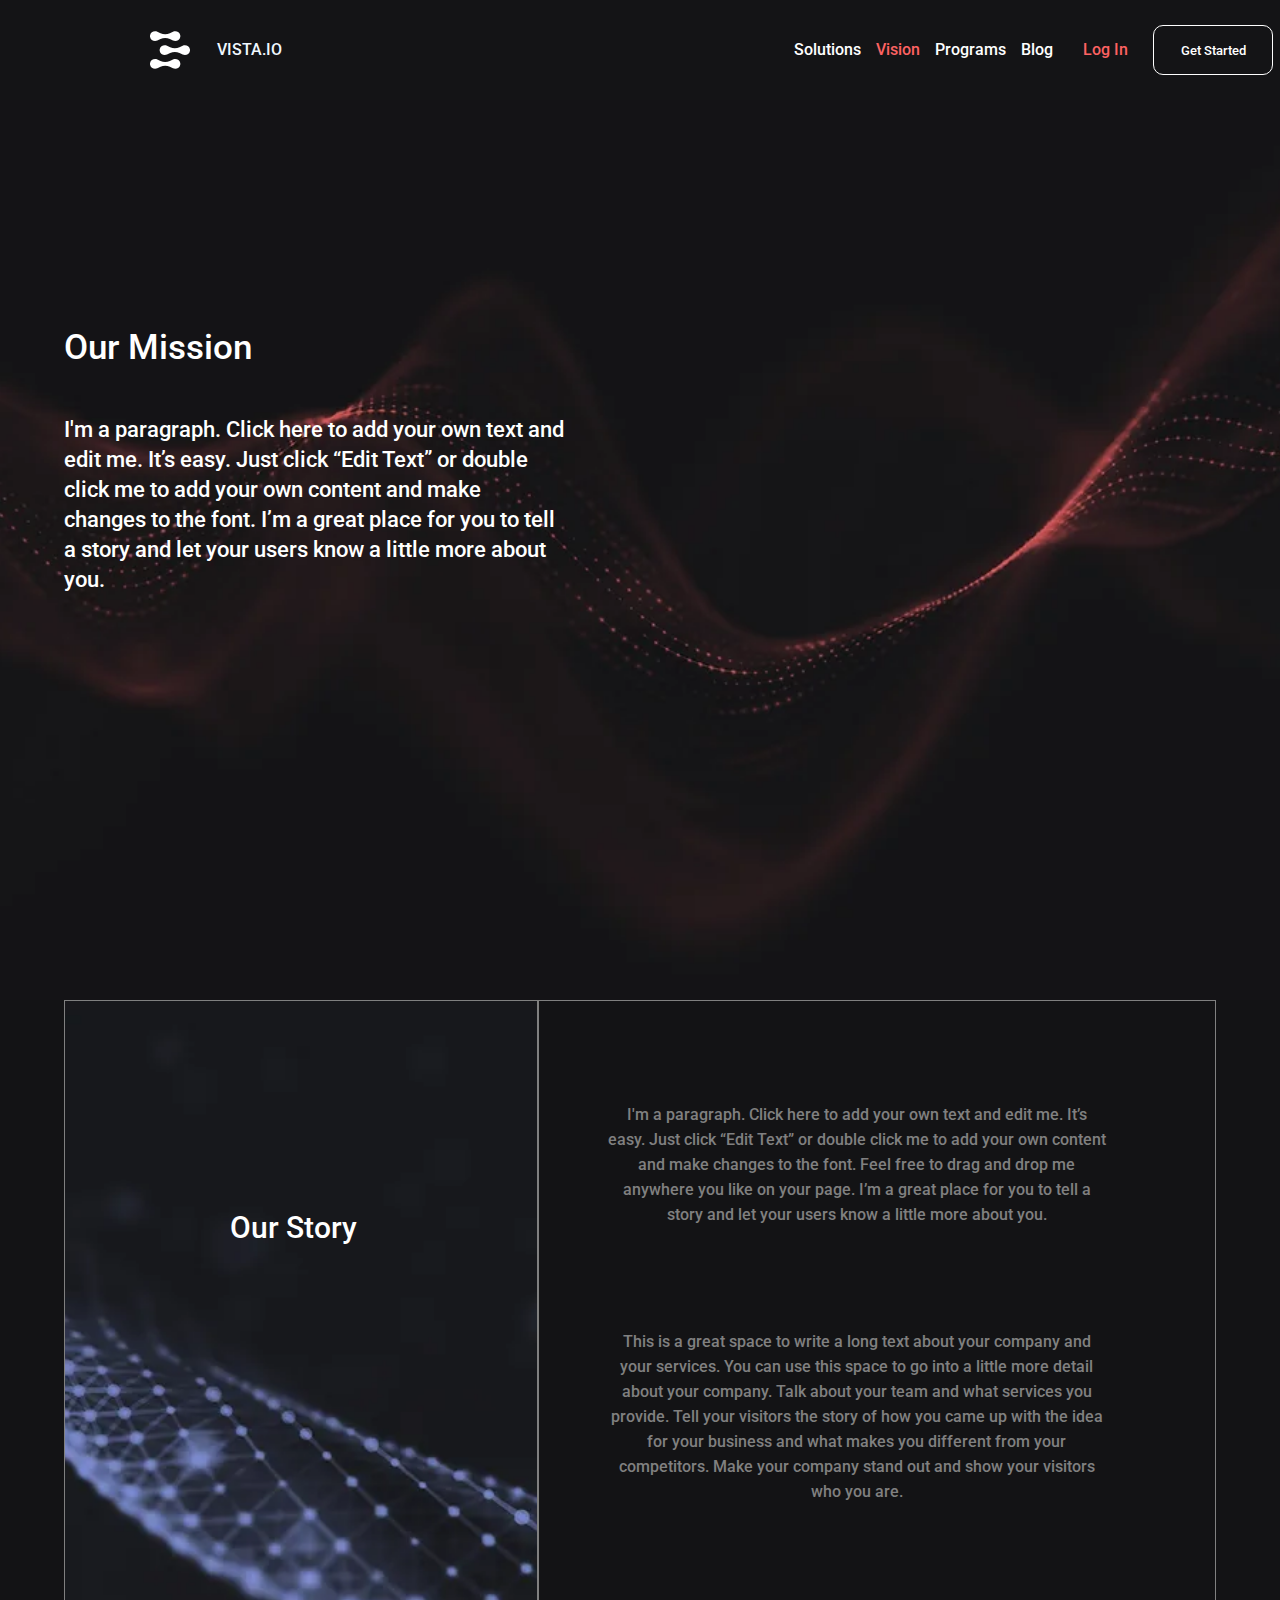
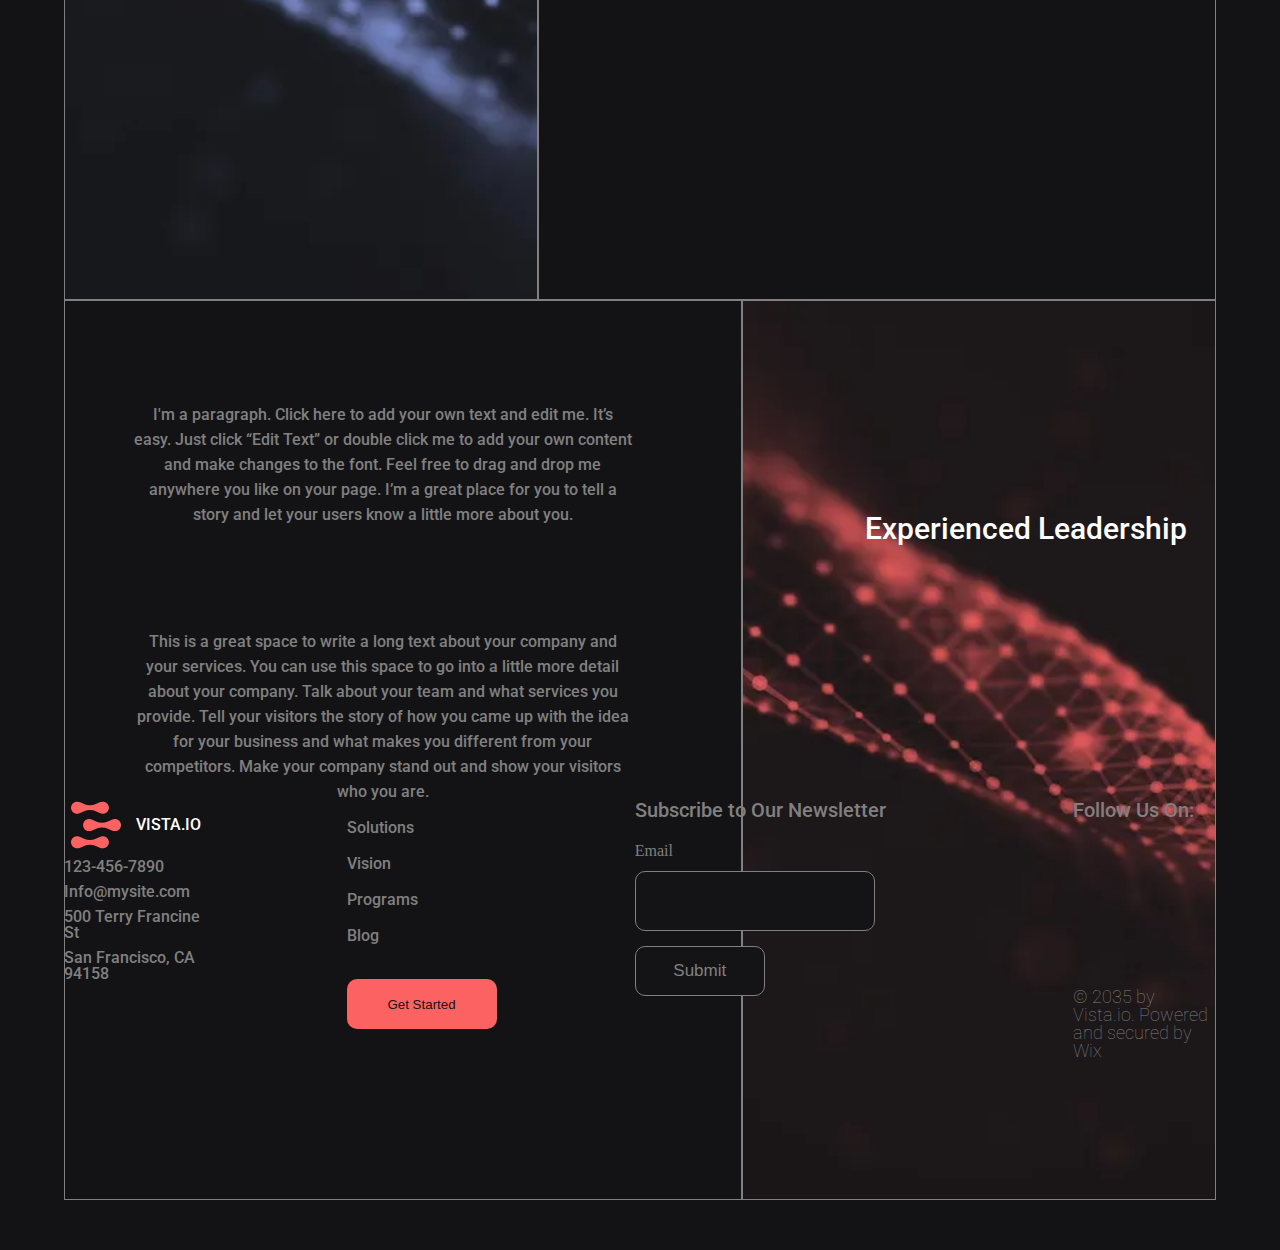
<file: finall project/Hyper/vision.html>
<!DOCTYPE html>
<html lang="en">
<head>
    <meta charset="UTF-8">
    <meta name="viewport" content="width=device-width, initial-scale=1.0">
    <link rel="stylesheet" href="https://cdnjs.cloudflare.com/ajax/libs/font-awesome/6.5.2/css/all.min.css" integrity="sha512-SnH5WK+bZxgPHs44uWIX+LLJAJ9/2PkPKZ5QiAj6Ta86w+fsb2TkcmfRyVX3pBnMFcV7oQPJkl9QevSCWr3W6A==" crossorigin="anonymous" referrerpolicy="no-referrer" />
    <link rel="stylesheet" href="../Style/style.css">
    <link rel="stylesheet" href="../Style/reset.css">
    <link rel="stylesheet" href="../Style/vision.css">
    <title>Luka Khizanishvili</title>
</head>
<body>
    <!-- ნავიგაციის დასაწყიდი -->
    <div class="full-logo-div">
        <a href="../index.html">
            <div class="logo">
                <svg preserveAspectRatio="xMidYMid meet" data-bbox="20.303 25.565 159.393 148.871" viewBox="20.303 25.565 159.393 148.871" height="40" width="40" xmlns="http://www.w3.org/2000/svg" data-type="color" role="img" aria-label="Homepage"><defs><style>#comp-kk2o699z svg [data-color="1"] {color: #FFFFFF;}</style></defs>
                    <g>
                        <path d="M179.398 97.035c-2.089-12.835-17.014-19.402-28.953-14.029l-12.537 5.671c-11.94 5.373-25.371 5.373-37.311 0L88.06 83.006C76.12 77.633 61.196 84.2 59.107 97.035c-.299.895-.299 2.089-.299 3.283 0 .895 0 2.089.299 3.283 2.089 12.835 17.014 19.402 28.953 14.029l12.537-5.671c11.94-5.373 25.371-5.373 37.311 0l12.537 5.671c11.94 5.373 26.864-1.194 28.953-14.029.298-.895.298-2.089.298-3.283 0-.895 0-2.089-.298-3.283z" fill="#FFFFFF" data-color="1"></path>
                        <path d="M49.556 62.112l12.537-5.671c11.94-5.373 25.371-5.373 37.311 0l12.537 5.671c11.94 5.373 26.864-1.194 28.953-14.029.298-.895.298-2.089.298-3.283 0-.895 0-2.089-.298-3.283-2.089-12.835-17.014-19.402-28.953-14.029l-12.537 5.671c-11.94 5.373-25.371 5.373-37.311 0l-12.537-5.671c-11.94-5.373-26.864.895-28.953 14.029-.299.895-.299 2.089-.299 3.283 0 .896 0 2.089.299 3.283 2.089 12.835 17.013 19.402 28.953 14.029z" fill="#FFFFFF" data-color="1"></path>
                        <path d="M111.94 137.928l-12.537 5.671c-11.94 5.373-25.371 5.373-37.311 0l-12.537-5.671c-11.94-5.373-26.864 1.194-28.953 14.029-.299.895-.299 2.089-.299 3.283 0 .896 0 2.089.299 3.283 2.089 12.835 17.014 19.402 28.953 14.029l12.537-5.671c11.94-5.373 25.371-5.373 37.311 0l12.537 5.671c11.94 5.373 26.864-1.194 28.953-14.029.298-.896.298-2.089.298-3.283 0-.895 0-2.089-.298-3.283-2.089-12.836-17.014-19.402-28.953-14.029z" fill="#FFFFFF" data-color="1"></path>
                    </g>
                </svg>
                <h1>VISTA.IO</h1>
            </div>
        </a>
        <nav>
            <ul>
                <li>
                    <a href="../Hyper/solution.html">
                        Solutions
                    </a>
                </li>

                <li>
                    <a style="color:#FD6262;" href="../Hyper/vision.html">
                        Vision
                    </a>
                </li>

                <li>
                    <a href="../Hyper/programs.html">
                        Programs
                    </a>
                </li>

                <li>
                    <a href="../Hyper/blog.html">
                        Blog
                    </a>
                </li>

                <li>
                        <div class="log-in">
                        <a href="#">
                            <i class="fa-solid fa-circle-user user"></i>
                        </a>
                        <a class="user" href="#">
                            Log In
                        </a>
                    </div>
                </li>
                <li>
                    <button>
                        <a href="../Hyper/get-started.html">
                            Get Started
                        </a>
                    </button>
                </li>
            </ul>
        </nav>
    </div>
<!-- ბურგერის დასაწყისი -->
<input type="checkbox" name="" id="check">
<label for="check">
    <div class="small-nav">
        <a href="../index.html">
            <div class="logo">
                <svg preserveAspectRatio="xMidYMid meet" data-bbox="20.303 25.565 159.393 148.871" viewBox="20.303 25.565 159.393 148.871" height="40" width="40" xmlns="http://www.w3.org/2000/svg" data-type="color" role="img" aria-label="Homepage"><defs><style>#comp-kk2o699z svg [data-color="1"] {color: #FFFFFF;}</style></defs>
                    <g>
                        <path d="M179.398 97.035c-2.089-12.835-17.014-19.402-28.953-14.029l-12.537 5.671c-11.94 5.373-25.371 5.373-37.311 0L88.06 83.006C76.12 77.633 61.196 84.2 59.107 97.035c-.299.895-.299 2.089-.299 3.283 0 .895 0 2.089.299 3.283 2.089 12.835 17.014 19.402 28.953 14.029l12.537-5.671c11.94-5.373 25.371-5.373 37.311 0l12.537 5.671c11.94 5.373 26.864-1.194 28.953-14.029.298-.895.298-2.089.298-3.283 0-.895 0-2.089-.298-3.283z" fill="#FFFFFF" data-color="1"></path>
                        <path d="M49.556 62.112l12.537-5.671c11.94-5.373 25.371-5.373 37.311 0l12.537 5.671c11.94 5.373 26.864-1.194 28.953-14.029.298-.895.298-2.089.298-3.283 0-.895 0-2.089-.298-3.283-2.089-12.835-17.014-19.402-28.953-14.029l-12.537 5.671c-11.94 5.373-25.371 5.373-37.311 0l-12.537-5.671c-11.94-5.373-26.864.895-28.953 14.029-.299.895-.299 2.089-.299 3.283 0 .896 0 2.089.299 3.283 2.089 12.835 17.013 19.402 28.953 14.029z" fill="#FFFFFF" data-color="1"></path>
                        <path d="M111.94 137.928l-12.537 5.671c-11.94 5.373-25.371 5.373-37.311 0l-12.537-5.671c-11.94-5.373-26.864 1.194-28.953 14.029-.299.895-.299 2.089-.299 3.283 0 .896 0 2.089.299 3.283 2.089 12.835 17.014 19.402 28.953 14.029l12.537-5.671c11.94-5.373 25.371-5.373 37.311 0l12.537 5.671c11.94 5.373 26.864-1.194 28.953-14.029.298-.896.298-2.089.298-3.283 0-.895 0-2.089-.298-3.283-2.089-12.836-17.014-19.402-28.953-14.029z" fill="#FFFFFF" data-color="1"></path>
                    </g>
                </svg>
                <h1>VISTA.IO</h1>
            </div>  
        </a>
        <button>
            <a href="../Hyper/get-started.html">
                Get Started
            </a>
        </button>
        <div class="burger">
            <div class="line line1"></div>
            <div class="line line2"></div>
            <div class="line line3"></div>
        </div>
        
    </div>
</label>

<div class="header2">
    <nav>
        <ul>
            <li>
                <div class="log-in">
                    <a href="#">
                        <i class="fa-solid fa-circle-user user"></i>
                    </a>
                    <a class="user" href="#">
                        Log In
                    </a>
                </div>
            </li>

            <li>
                <a href="../Hyper/solution.html">
                    Solutions
                </a>
            </li>

            <li>
                <a class="active" href="../Hyper/vision.html">
                    Vision
                </a>
            </li>

            <li>
                <a href="../Hyper/programs.html">
                    Programs
                </a>
            </li>

            <li>
                <a href="../Hyper/blog.html">
                    Blog
                </a>
            </li>

            <li>
                <button>
                    <a href="../Hyper/get-started.html">
                        Get Started
                    </a>
                </button>
            </li>
        </ul>
    </nav>
</div>
<!-- ჰედერი დასრულა -->

    <!-- მთავარი სექციის დასაწყისი -->
    <main class="main-container">
        <div class="bg-image">
            <h1>
                Our Mission
            </h1>
            <p>
                I'm a paragraph. Click here to add your own text and edit me. It’s easy. 
                Just click “Edit Text” or double click me to add your own content and make changes to the font. 
                I’m a great place for you to tell a story and let your users know a little more about you.
            </p>
        </div>
        
    </main>
    <!-- მთავარი სექციის დასასრული -->

    <!-- მეორე სექციის დასაწყისი -->
    <section class="section-1">
        <div class="top-box"> 
            <div class="left-box">
                <div class="bg-left-img">
                    <h1>
                        Our Story
                    </h1>
                </div>
                
            </div>
            <div class="right-box">
                <p class="p-1">  
                    I'm a paragraph. Click here to add your own text and edit me. 
                    It’s easy. Just click “Edit Text” or double click me to add 
                    your own content and make changes to the font. Feel free to drag and 
                    drop me anywhere you like on your page. I’m a great place for 
                    you to tell a story and let your users know a little more about you.
                </p>
                <p class="p-2">
                    This is a great space to write a long text about 
                    your company and your services. You can use this space to go 
                    into a little more detail about your company. 
                    Talk about your team and what services you provide. 
                    Tell your visitors the story of how you came up with the idea for your 
                    business and what makes you different from your competitors. 
                    Make your company stand out and show your visitors who you are.
                </p>
            </div>
        </div>
        <div class="bottom-box">
            <div class="left-box">
                <p class="p-1">  
                    I'm a paragraph. Click here to add your own text and edit me. 
                    It’s easy. Just click “Edit Text” or double click me 
                    to add your own content and make changes to the font. 
                    Feel free to drag and drop me anywhere you like on your page. 
                    I’m a great place for you to tell a 
                    story and let your users know a little more about you.
                </p>
                <p class="p-2">
                    This is a great space to write a long text about 
                    your company and your services. You can use this space to go 
                    into a little more detail about your company. 
                    Talk about your team and what services you provide. 
                    Tell your visitors the story of how you came up with the 
                    idea for your business and what makes you different from your 
                    competitors. Make your company stand out and show your visitors 
                    who you are.


                </p>
            </div>
            <div class="right-box">
                <div class="bg-right-img">
                    <h1>
                        Experienced Leadership
                    </h1>
                </div> 
            </div>
        </div>
    </section>
    <!-- მეორე სექციის დასასრული -->















        <!-- ფუტერის დასაწყისი -->
        <footer class="footer">
            <div class="box-1">
                <div class="logo">
                    <svg preserveAspectRatio="xMidYMid meet" data-bbox="20.303 25.565 159.393 148.871" viewBox="20.303 25.565 159.393 148.871" height="50" width="50" xmlns="http://www.w3.org/2000/svg" data-type="color" role="img" aria-label="Homepage"><defs><style>#comp-kk2o699z svg [data-color="1"] {color: #FFFFFF;}</style></defs>
                        <g>
                            <path d="M179.398 97.035c-2.089-12.835-17.014-19.402-28.953-14.029l-12.537 5.671c-11.94 5.373-25.371 5.373-37.311 0L88.06 83.006C76.12 77.633 61.196 84.2 59.107 97.035c-.299.895-.299 2.089-.299 3.283 0 .895 0 2.089.299 3.283 2.089 12.835 17.014 19.402 28.953 14.029l12.537-5.671c11.94-5.373 25.371-5.373 37.311 0l12.537 5.671c11.94 5.373 26.864-1.194 28.953-14.029.298-.895.298-2.089.298-3.283 0-.895 0-2.089-.298-3.283z" fill="#FD6262" data-color="1"></path>
                            <path d="M49.556 62.112l12.537-5.671c11.94-5.373 25.371-5.373 37.311 0l12.537 5.671c11.94 5.373 26.864-1.194 28.953-14.029.298-.895.298-2.089.298-3.283 0-.895 0-2.089-.298-3.283-2.089-12.835-17.014-19.402-28.953-14.029l-12.537 5.671c-11.94 5.373-25.371 5.373-37.311 0l-12.537-5.671c-11.94-5.373-26.864.895-28.953 14.029-.299.895-.299 2.089-.299 3.283 0 .896 0 2.089.299 3.283 2.089 12.835 17.013 19.402 28.953 14.029z" fill="#FD6262" data-color="1"></path>
                            <path d="M111.94 137.928l-12.537 5.671c-11.94 5.373-25.371 5.373-37.311 0l-12.537-5.671c-11.94-5.373-26.864 1.194-28.953 14.029-.299.895-.299 2.089-.299 3.283 0 .896 0 2.089.299 3.283 2.089 12.835 17.014 19.402 28.953 14.029l12.537-5.671c11.94-5.373 25.371-5.373 37.311 0l12.537 5.671c11.94 5.373 26.864-1.194 28.953-14.029.298-.896.298-2.089.298-3.283 0-.895 0-2.089-.298-3.283-2.089-12.836-17.014-19.402-28.953-14.029z" fill="#FD6262" data-color="1"></path>
                        </g>
                    </svg>
                    <h1>VISTA.IO</h1>
                </div> 
                <h2>
                    123-456-7890
                </h2>
                <a href="#">
                    Info@mysite.com
                </a>
                <h2>
                    500 Terry Francine St 
                </h2>
                <h2>
                    San Francisco, CA 94158
                </h2>
            </div>
            <div class="box-2">
                <ul>
                    <li>
                        <a href="../Hyper/solution.html">
                            Solutions
                        </a>
                    </li>
                    <li>
                        <a  href="../Hyper/vision.html">
                            Vision
                        </a>
                    </li>
                    <li>
                        <a href="../Hyper/programs.html">
                            Programs
                        </a>
                    </li>
                    <li>
                        <a href="../Hyper/blog.html">
                            Blog
                        </a>
                    </li>
                    <li>
                        <a href="../Hyper/get-started.html">
                            <button>
                                Get Started
                            </button>
                        </a>
                    </li>
                </ul>
    
            </div>
            <div class="box-3">
                <h1>
                    Subscribe to Our Newsletter
                </h1>
                <form>
                    <label for="">Email</label>
                    <input type="email">
                    <button style="margin-top: 15px;">
                        Submit
                    </button>
                </form>
                
            </div>
            <div class="box-4">
                <h1>
                    Follow Us On:
                </h1>
                <i class="fa-brands fa-linkedin icons icons-1"></i>
                <i class="fa-brands fa-facebook icons" ></i>
                <i class="fa-brands fa-square-twitter icons"></i>
                <p>
                    © 2035 by Vista.io. 
                    Powered and 
                    secured by Wix
                </p>
            </div>
        </footer>
    
    
    
        <!-- ფუტერის დასასრული -->
</body>
</html>
</file>
<file: finall project/Style/style.css>
@import url("https://fonts.googleapis.com/css2?family=Roboto:ital,wght@0,100;0,300;0,400;0,500;0,700;0,900;1,100;1,300;1,400;1,500;1,700;1,900&display=swap");
body, html {
  height: 100%;
  background-color: #131315;
}

* {
  box-sizing: border-box;
}

nav {
  display: flex;
}

.full-logo-div {
  display: flex;
  justify-content: space-around;
  background-color: #141416;
  width: 100%;
  height: 100px;
  gap: 40%;
  align-items: center;
}
.full-logo-div a {
  color: white;
  font-family: "Roboto", sans-serif;
  font-weight: 500;
  font-style: normal;
}
.full-logo-div .logo {
  display: flex;
  gap: 27px;
  justify-content: center;
  align-items: center;
  margin-left: 150px;
}
.full-logo-div .logo h1 {
  color: aliceblue;
}
.full-logo-div nav {
  display: flex !important;
  height: 100%;
  width: 100%;
}
.full-logo-div nav ul {
  display: flex;
  gap: 15px;
  align-items: center;
}
.full-logo-div nav button {
  width: 120px;
  height: 50px;
  cursor: pointer;
  background-color: #141416;
  border: 1px solid white;
  border-radius: 10px;
}
.full-logo-div nav button:hover {
  background-color: #7181BD;
  transition-duration: 0.3s;
  transition-delay: 0.3s;
}
.full-logo-div nav button:hover a {
  color: #141416;
}
.full-logo-div .log-in {
  display: flex;
  justify-content: center;
  align-items: center;
  gap: 5px;
  width: 70px;
}
.full-logo-div .log-in a {
  color: #FD6262;
}

.burger {
  display: none;
  flex-direction: column;
  align-items: end;
  background-color: #141416;
  width: 100%;
  height: 80px;
}
.burger .line {
  width: 50px;
  height: 3px;
  margin-right: 15px;
  margin-top: 15px;
  background-color: white;
}

.small-nav {
  display: none;
  justify-content: center;
  align-items: center;
  background-color: #141416;
  height: 80px;
}
.small-nav .logo {
  display: flex;
  justify-content: center;
  align-items: center;
  gap: 5%;
  width: 160px;
}
.small-nav .logo h1 {
  color: white;
}
.small-nav button {
  width: 115px;
  height: 50px;
  margin-left: 50px;
  background-color: #141416;
  border-radius: 10px;
  border: 1px solid white;
}
.small-nav button a {
  color: white;
  font-size: 12px;
}
.small-nav button:hover {
  background-color: #7181BD;
  transition-duration: 0.3s;
  transition-delay: 0.3s;
}
.small-nav button:hover a {
  color: #141416;
}

.header2 {
  width: 100%;
  height: 100vh;
  display: none;
  flex-direction: column;
  justify-content: center;
  align-items: center;
  background-color: #141416;
}
.header2 a {
  color: white;
}

#check {
  display: none;
}

#check:checked ~ .header2 {
  display: block;
}

#check:checked + label .burger .line1 {
  transform: rotate(45deg) translateY(5px) translateX(7px);
}

#check:checked + label .burger .line2 {
  display: none;
}

#check:checked + label .burger .line3 {
  transform: rotate(-45deg) translateY(-5px) translateX(5px);
}

.section-1 {
  height: 100%;
}
.section-1 .bg-img {
  height: 100%;
  background-image: url(../img/img-1.webp);
  background-position: center;
  background-repeat: no-repeat;
  background-size: cover;
  filter: blur(2px);
}
.section-1 .title {
  display: flex;
  flex-direction: column;
  align-items: start;
  justify-content: center;
  position: absolute;
  top: 37%;
  left: 7%;
  font-size: 35px;
  color: white;
}
.section-1 .title h1 {
  font-size: 55px;
  width: 460px;
  font-family: "Roboto", sans-serif;
  font-weight: 500;
  font-style: normal;
}
.section-1 .title h3 {
  width: 500px;
  margin-top: 5%;
  font-family: "Roboto", sans-serif;
  font-weight: 300;
  font-style: normal;
}
.section-1 .title button {
  width: 150px;
  height: 50px;
  color: #141416;
  margin-top: 10%;
  border: none;
  border-radius: 10px;
  background-color: #FD6262;
  cursor: pointer;
}
.section-1 .title button a {
  color: #141416;
  font-size: 18px;
  font-family: "Roboto", sans-serif;
  font-weight: 300;
  font-style: normal;
}
.section-1 .title button:hover {
  background-color: #141416;
  border: 1px solid white;
  transition-duration: 0.3s;
  transition-delay: 0.3s;
}
.section-1 .title button:hover a {
  color: white;
}

.secondSection {
  display: flex;
  border: 1px solid gray;
  height: 100%;
  width: 90%;
  margin-left: 5%;
  background-color: #131315;
}
.secondSection .left-box {
  width: 40%;
  height: 100%;
  border: 1px solid gray;
}
.secondSection .left-box .bg-img {
  height: 100%;
  background-image: url(../img/img-1.webp);
  background-repeat: no-repeat;
  background-size: cover;
  background-position: center;
}
.secondSection .left-box .text-content {
  position: absolute;
  display: flex;
  flex-direction: column;
  top: 150%;
  width: 300px;
  left: 12%;
  justify-content: center;
  align-items: center;
}
.secondSection .left-box .text-content h1 {
  font-size: 22px;
  text-align: center;
  color: white;
  line-height: 25px;
  font-family: "Roboto", sans-serif;
  font-weight: 500;
  font-style: normal;
}
.secondSection .left-box .text-content p {
  color: gray;
  text-align: center;
  font-size: 19px;
  margin-top: 10%;
  line-height: 25px;
  font-family: "Roboto", sans-serif;
  font-weight: 300;
  font-style: normal;
}
.secondSection .right-box {
  display: flex;
  flex-wrap: wrap;
  width: 60%;
  height: 100%;
  justify-content: center;
  align-items: center;
  gap: 10px;
}
.secondSection .right-box .box-1 {
  width: 300px;
  height: 350px;
  background-color: #1B1C1E;
  border-radius: 10px;
  margin-top: 10px;
  position: absolute;
  top: 87%;
}
.secondSection .right-box .box-1 .icon {
  font-size: 40px;
  color: #FD6262;
  display: flex;
  justify-content: start;
  margin-left: 20px;
  padding-top: 25px;
}
.secondSection .right-box .box-1 h2 {
  color: #7181BD;
  display: flex;
  justify-content: start;
  align-items: center;
  margin-left: 20px;
  margin-top: 20%;
  font-size: 22px;
  width: 157px;
  line-height: 27px;
  font-weight: 600;
  font-family: "Roboto", sans-serif;
  font-weight: 5s00;
  font-style: normal;
}
.secondSection .right-box .box-1 p {
  margin-left: 20px;
  margin-top: 20px;
  font-size: 19px;
  width: 220px;
  color: gray;
  font-family: "Roboto", sans-serif;
  font-weight: 300;
  font-style: normal;
}
.secondSection .right-box .box-1 .line {
  width: 90%;
  margin-left: 5%;
  height: 3px;
  background-color: gray;
  border-radius: 15px;
  margin-top: 10%;
}
.secondSection .right-box .box-2 {
  width: 300px;
  height: 350px;
  background-color: #1B1C1E;
  border-radius: 10px;
  margin-top: 10px;
}
.secondSection .right-box .box-2 .icon {
  font-size: 40px;
  color: #FD6262;
  display: flex;
  justify-content: start;
  margin-left: 15px;
  padding-top: 10%;
}
.secondSection .right-box .box-2 h2 {
  color: #7181BD;
  display: flex;
  justify-content: start;
  align-items: center;
  margin-left: 20px;
  margin-top: 20%;
  font-size: 22px;
  width: 157px;
  line-height: 27px;
  font-weight: 600;
  font-family: "Roboto", sans-serif;
  font-weight: 500;
  font-style: normal;
}
.secondSection .right-box .box-2 p {
  margin-left: 20px;
  margin-top: 20px;
  font-size: 19px;
  width: 220px;
  color: gray;
  font-family: "Roboto", sans-serif;
  font-weight: 300;
  font-style: normal;
}
.secondSection .right-box .box-2 .line {
  width: 90%;
  margin-left: 5%;
  height: 3px;
  background-color: gray;
  border-radius: 15px;
  margin-top: 10%;
}
.secondSection .right-box .box-3 {
  width: 300px;
  height: 350px;
  background-color: #1B1C1E;
  border-radius: 10px;
}
.secondSection .right-box .box-3 .icon {
  font-size: 40px;
  color: #FD6262;
  display: flex;
  justify-content: start;
  margin-left: 15px;
  padding-top: 10%;
}
.secondSection .right-box .box-3 h2 {
  color: #7181BD;
  display: flex;
  justify-content: start;
  align-items: center;
  margin-left: 20px;
  margin-top: 20%;
  font-size: 22px;
  width: 157px;
  line-height: 27px;
  font-weight: 600;
  font-family: "Roboto", sans-serif;
  font-weight: 500;
  font-style: normal;
}
.secondSection .right-box .box-3 p {
  margin-left: 20px;
  margin-top: 20px;
  font-size: 19px;
  width: 220px;
  color: gray;
  font-family: "Roboto", sans-serif;
  font-weight: 300;
  font-style: normal;
}
.secondSection .right-box .box-3 .line {
  width: 90%;
  margin-left: 5%;
  height: 3px;
  background-color: gray;
  border-radius: 15px;
  margin-top: 10%;
}
.secondSection .right-box .box-4 {
  width: 300px;
  height: 350px;
  background-color: #1B1C1E;
  border-radius: 10px;
  margin-top: 10px;
}
.secondSection .right-box .box-4 .icon {
  font-size: 40px;
  color: #FD6262;
  display: flex;
  justify-content: start;
  margin-left: 15px;
  padding-top: 10%;
}
.secondSection .right-box .box-4 h2 {
  color: #7181BD;
  display: flex;
  justify-content: start;
  align-items: center;
  margin-left: 20px;
  margin-top: 20%;
  font-size: 22px;
  width: 157px;
  line-height: 27px;
  font-weight: 600;
  font-family: "Roboto", sans-serif;
  font-weight: 500;
  font-style: normal;
}
.secondSection .right-box .box-4 p {
  margin-left: 20px;
  margin-top: 20px;
  font-size: 19px;
  width: 220px;
  color: gray;
  font-family: "Roboto", sans-serif;
  font-weight: 300;
  font-style: normal;
}
.secondSection .right-box .box-4 .line {
  width: 90%;
  margin-left: 5%;
  height: 3px;
  background-color: gray;
  border-radius: 15px;
  margin-top: 7%;
}

.section-c {
  display: flex;
  justify-content: center;
  height: 100%;
  width: 90%;
  margin-left: 5%;
  margin-top: 8%;
}
.section-c .left-box {
  width: 40%;
  height: 100%;
}
.section-c .left-box .bg-img {
  width: 100%;
  height: 100%;
  background-image: url(../img/img-2.webp);
  background-size: cover;
  background-repeat: no-repeat;
  background-position: center;
}
.section-c .left-box h1 {
  position: absolute;
  top: 265%;
  font-size: 25px;
  color: white;
  text-align: center;
  width: 300px;
  left: 12%;
  font-family: "Roboto", sans-serif;
  font-weight: 500;
  font-style: normal;
}
.section-c .right-box {
  width: 60%;
  height: 100%;
  display: flex;
  flex-direction: column;
  justify-content: center;
  align-items: start;
}
.section-c .right-box .p-1 {
  color: gray;
  margin-left: 10%;
  line-height: 25px;
  font-family: "Roboto", sans-serif;
  font-weight: 300;
  font-style: normal;
}
.section-c .right-box .p-2 {
  color: gray;
  margin-left: 10%;
  margin-top: 5%;
  line-height: 25px;
  font-family: "Roboto", sans-serif;
  font-weight: 300;
  font-style: normal;
}
.section-c .right-box button {
  width: 150px;
  height: 50px;
  color: #141416;
  margin-top: 10%;
  border: none;
  border-radius: 10px;
  background-color: #FD6262;
  cursor: pointer;
  margin-left: 10%;
}
.section-c .right-box button a {
  color: #141416;
  font-size: 18px;
  font-family: "Roboto", sans-serif;
  font-weight: 300;
  font-style: normal;
}
.section-c .right-box button:hover {
  background-color: #141416;
  border: 1px solid white;
  transition-duration: 0.3s;
  transition-delay: 0.3s;
}
.section-c .right-box button:hover a {
  color: white;
}

.section-d .main-title {
  text-align: center;
  font-size: 22px;
  color: white;
  margin-top: 2%;
  display: flex;
  justify-content: center;
  align-items: center;
  font-family: "Roboto", sans-serif;
  font-weight: 500;
  font-style: normal;
}
.section-d .main-box {
  display: flex;
  gap: 5%;
  flex-wrap: wrap;
  margin-top: 2%;
  margin-left: 10%;
}
.section-d .main-box .box-1 {
  display: flex;
  flex-direction: column;
  justify-content: center;
  align-items: center;
  gap: 5%;
}
.section-d .main-box .box-1 h1 {
  color: #FD6262;
  font-size: 50px;
  font-family: "Roboto", sans-serif;
  font-weight: 500;
  font-style: normal;
}
.section-d .main-box .box-1 p {
  font-size: 18px;
  color: gray;
  width: 160px;
  font-family: "Roboto", sans-serif;
  font-weight: 300;
  font-style: normal;
}
.section-d .main-box .box-1 .line {
  width: 90%;
  border-radius: 10px;
  height: 3px;
  background-color: gray;
  margin-top: 7px;
}
.section-d .main-box .box-2 {
  display: flex;
  flex-direction: column;
  justify-content: center;
  align-items: center;
  gap: 5%;
}
.section-d .main-box .box-2 h1 {
  color: #FD6262;
  font-size: 50px;
  font-family: "Roboto", sans-serif;
  font-weight: 500;
  font-style: normal;
}
.section-d .main-box .box-2 p {
  font-size: 18px;
  color: gray;
  width: 160px;
  font-family: "Roboto", sans-serif;
  font-weight: 300;
  font-style: normal;
}
.section-d .main-box .box-2 .line {
  width: 90%;
  border-radius: 10px;
  height: 3px;
  background-color: gray;
  margin-top: 7px;
}
.section-d .main-box .box-3 {
  display: flex;
  flex-direction: column;
  justify-content: center;
  align-items: center;
  gap: 5%;
}
.section-d .main-box .box-3 h1 {
  color: #FD6262;
  font-size: 50px;
  font-family: "Roboto", sans-serif;
  font-weight: 500;
  font-style: normal;
}
.section-d .main-box .box-3 p {
  font-size: 18px;
  color: gray;
  width: 160px;
  font-family: "Roboto", sans-serif;
  font-weight: 300;
  font-style: normal;
}
.section-d .main-box .box-3 .line {
  width: 90%;
  border-radius: 10px;
  height: 3px;
  background-color: gray;
  margin-top: 7px;
}
.section-d .main-box .box-4 {
  display: flex;
  flex-direction: column;
  justify-content: center;
  align-items: center;
  gap: 5%;
}
.section-d .main-box .box-4 h1 {
  color: #FD6262;
  font-size: 50px;
  font-family: "Roboto", sans-serif;
  font-weight: 500;
  font-style: normal;
}
.section-d .main-box .box-4 p {
  font-size: 18px;
  color: gray;
  width: 190px;
  font-family: "Roboto", sans-serif;
  font-weight: 300;
  font-style: normal;
}
.section-d .main-box .box-4 .line {
  width: 90%;
  border-radius: 10px;
  height: 3px;
  background-color: gray;
  margin-top: 7px;
}
.section-d .main-box .box-5 {
  display: flex;
  flex-direction: column;
  justify-content: center;
  align-items: center;
  gap: 5%;
}
.section-d .main-box .box-5 h1 {
  color: #FD6262;
  font-size: 50px;
  font-family: "Roboto", sans-serif;
  font-weight: 500;
  font-style: normal;
}
.section-d .main-box .box-5 p {
  font-size: 18px;
  color: gray;
  width: 160px;
  font-family: "Roboto", sans-serif;
  font-weight: 300;
  font-style: normal;
}
.section-d .main-box .box-5 .line {
  width: 90%;
  border-radius: 10px;
  height: 3px;
  background-color: gray;
  margin-top: 7px;
}

.img {
  background-image: url(../img/img-3.webp);
  height: 100%;
  background-image: url(../img/img-3.webp);
  background-size: cover;
  background-repeat: no-repeat;
}

.section-f {
  width: 90%;
  height: 100%;
  margin-left: 5%;
}
.section-f .main-top-box {
  display: flex;
}
.section-f .main-top-box .top-box {
  width: 250px;
  height: 180px;
  border: 1px solid gray;
  display: flex;
  justify-content: center;
  align-items: center;
}
.section-f .main-top-box .top-box h1 {
  font-size: 35px;
  width: 100px;
  color: white;
  font-family: "Roboto", sans-serif;
  font-weight: 500;
  font-style: normal;
}
.section-f .belov-both-sections {
  display: flex;
}
.section-f .belov-both-sections .left-box {
  width: 50%;
}
.section-f .belov-both-sections .left-box video {
  width: 603px;
  border: 1px solid gray;
}
.section-f .belov-both-sections .left-box h1 {
  position: absolute;
  top: 510vh;
  font-size: 22px;
  left: 17%;
  color: white;
  width: 300px;
  text-align: center;
  font-family: "Roboto", sans-serif;
  font-weight: 500;
  font-style: normal;
}
.section-f .belov-both-sections .right-box {
  width: 52%;
  border: 1px solid gray;
  height: 52vh;
}
.section-f .belov-both-sections .right-box p {
  width: 350px;
  font-size: 20px;
  line-height: 26px;
  color: gray;
  margin-left: 23%;
  margin-top: 20%;
  font-family: "Roboto", sans-serif;
  font-weight: 300;
  font-style: normal;
}
.section-f .belov-both-sections .right-box button {
  width: 150px;
  height: 50px;
  color: #141416;
  margin-top: 3%;
  border: none;
  border-radius: 10px;
  background-color: #FD6262;
  cursor: pointer;
  margin-left: 22%;
}
.section-f .belov-both-sections .right-box button a {
  color: #141416;
  font-size: 18px;
  font-family: "Roboto", sans-serif;
  font-weight: 300;
  font-style: normal;
}
.section-f .belov-both-sections .right-box button:hover {
  background-color: #141416;
  border: 1px solid white;
  transition-duration: 0.3s;
  transition-delay: 0.3s;
}
.section-f .belov-both-sections .right-box button:hover a {
  color: white;
  font-family: "Roboto", sans-serif;
  font-weight: 300;
  font-style: normal;
}

footer {
  display: flex;
  gap: 12%;
  width: 90%;
  margin-left: 5%;
  height: 50%;
}
footer .box-1 {
  display: flex;
  flex-direction: column;
  gap: 2%;
}
footer .box-1 .logo {
  display: flex;
  justify-content: center;
  align-items: center;
  gap: 10%;
}
footer .box-1 .logo h1 {
  color: white;
  font-family: "Roboto", sans-serif;
  font-weight: 500;
  font-style: normal;
}
footer .box-1 h2 {
  color: gray;
  font-family: "Roboto", sans-serif;
  font-weight: 500;
  font-style: normal;
}
footer .box-1 a {
  color: gray;
  font-family: "Roboto", sans-serif;
  font-weight: 500;
  font-style: normal;
}
footer .box-2 {
  display: flex;
  flex-direction: column;
  -moz-column-gap: 10%;
       column-gap: 10%;
}
footer .box-2 li {
  margin-top: 20px;
}
footer .box-2 li a {
  color: gray;
  font-family: "Roboto", sans-serif;
  font-weight: 500;
  font-style: normal;
}
footer .box-2 li a button {
  width: 150px;
  height: 50px;
  color: #141416;
  margin-top: 10%;
  border: none;
  border-radius: 10px;
  background-color: #FD6262;
  cursor: pointer;
  margin-left: 0%;
}
footer .box-2 li a button a {
  color: #141416;
  font-size: 18px;
  font-family: "Roboto", sans-serif;
  font-weight: 500;
  font-style: normal;
}
footer .box-2 li a button:hover {
  background-color: #141416;
  border: 1px solid white;
  transition-duration: 0.3s;
  transition-delay: 0.3s;
}
footer .box-2 li a button:hover a {
  color: white;
}
footer .box-3 {
  display: flex;
  flex-direction: column;
  gap: 5%;
  align-items: start;
}
footer .box-3 h1 {
  color: gray;
  font-size: 20px;
  width: 300px;
  font-family: "Roboto", sans-serif;
  font-weight: 500;
  font-style: normal;
}
footer .box-3 form {
  display: flex;
  flex-direction: column;
}
footer .box-3 form label {
  color: gray;
}
footer .box-3 form input {
  margin-top: 5%;
  width: 240px;
  height: 60px;
  background-color: #141416;
  border: 1px solid gray;
  border-radius: 10px;
}
footer .box-3 button {
  width: 130px;
  height: 50px;
  background-color: #141416;
  border: 1px solid gray;
  border-radius: 10px;
  cursor: pointer;
  font-size: 17px;
  color: gray;
}
footer .box-3 button a {
  font-family: "Roboto", sans-serif;
  font-weight: 500;
  font-style: normal;
}
footer .box-3 button:hover {
  background-color: #7181BD;
  color: black;
  transition-duration: 0.3s;
  transition-delay: 0.3s;
}
footer .box-4 h1 {
  color: gray;
  font-size: 20px;
  font-family: "Roboto", sans-serif;
  font-weight: 500;
  font-style: normal;
}
footer .box-4 .icons {
  font-size: 25px;
  color: gray;
  margin: 10px 10px;
}
footer .box-4 .icons-1 {
  margin-left: 0px;
}
footer .box-4 p {
  margin-top: 100%;
  width: 143px;
  color: gray;
  font-size: 18px;
  font-family: "Roboto", sans-serif;
  font-weight: 100;
  font-style: normal;
}

@media screen and (max-width: 1000px) {
  body {
    overflow-x: hidden;
  }
  .small-nav {
    display: flex;
    position: fixed;
    z-index: 1000;
    width: 100%;
  }
  .full-logo-div {
    display: none;
  }
  .burger {
    display: flex;
    cursor: pointer;
    width: 108px !important;
  }
  .burger #check:checked + label .burger .line3:hover {
    margin-top: 0;
  }
  .header2 {
    position: fixed;
    z-index: 999;
    height: 100%;
    top: 7vh;
  }
  .header2 .user {
    color: #FD6262;
  }
  .header2 ul {
    width: 100%;
    height: 100%;
  }
  .header2 ul li {
    display: flex;
    flex-direction: column;
    align-items: center;
    justify-content: center;
    margin-top: 40px;
  }
  .header2 button {
    width: 120px;
    height: 50px;
    cursor: pointer;
    background-color: #141416;
    border: 1px solid white;
    border-radius: 10px;
  }
  .header2 button:hover {
    background-color: #7181BD;
    transition-duration: 0.3s;
    transition-delay: 0.3s;
  }
  .header2 button:hover a {
    color: #141416;
  }
  .title {
    display: flex;
    flex-direction: column;
    row-gap: 10px;
    align-items: center !important;
    position: absolute;
    top: 10%;
    left: 10% !important;
    color: white;
  }
  .title h1 {
    font-size: 43px !important;
    width: 360px !important;
    text-align: center;
  }
  .title h3 {
    font-size: 28px !important;
    width: 360px !important;
    text-align: center;
  }
  .secondSection {
    display: flex;
    flex-wrap: wrap;
    border: none;
    width: 100%;
    margin-left: 0%;
  }
  .secondSection .left-box {
    width: 100%;
    height: 43%;
    border: none;
  }
  .secondSection .left-box .text-content {
    top: 105%;
    left: 15%;
    display: flex;
    justify-content: center;
    align-items: center;
  }
  .secondSection .left-box .text-content h1 {
    font-size: 22px;
    text-align: center;
    color: white;
    line-height: 25px;
  }
  .secondSection .left-box .text-content p {
    color: gray;
    text-align: center;
    font-size: 19px;
    margin-top: 10%;
    line-height: 25px;
  }
  .secondSection .right-box {
    width: 100%;
    height: 100%;
  }
  .secondSection .right-box .box-1 {
    position: absolute;
    top: 150%;
  }
  .secondSection .right-box .box-2 {
    margin-top: 140%;
  }
  .section-c {
    display: flex;
    height: 924px;
    flex-direction: column;
    margin-top: 177vh;
    margin-left: 2%;
    width: 100%;
  }
  .section-c .left-box {
    width: 75% !important;
    height: 60%;
    margin-left: 43px;
    margin-top: 8px;
  }
  .section-c .left-box h1 {
    top: 405vh;
    left: 15%;
  }
  .section-c .right-box {
    width: 40%;
    height: 50%;
    margin-left: 5%;
  }
  .section-c .right-box .p-1 {
    width: 345px;
    color: gray;
    text-align: center;
  }
  .section-c .right-box .p-2 {
    width: 345px;
    color: gray;
    text-align: center;
  }
  .section-c .right-box button {
    margin-left: 73%;
  }
  .section-d h1 {
    margin-top: 5% !important;
  }
  .section-d .main-title {
    width: 150px;
    margin-top: 15% !important;
    margin-left: 35%;
  }
  .section-d .main-box {
    display: flex !important;
    flex-wrap: wrap !important;
    margin-top: 21% !important;
    justify-content: center !important;
    text-align: center !important;
    align-items: center !important;
    margin-left: 0% !important;
    gap: 40% !important;
  }
  .section-d .main-box .box-1 h1 {
    font-size: 70px;
  }
  .section-d .main-box .box-2 {
    margin-top: 15px;
  }
  .section-d .main-box .box-2 h1 {
    font-size: 55px;
  }
  .section-d .main-box .box-3 {
    margin-top: 15px;
  }
  .section-d .main-box .box-3 h1 {
    font-size: 55px;
  }
  .section-d .main-box .box-4 {
    margin-top: 15px;
  }
  .section-d .main-box .box-4 h1 {
    font-size: 55px;
  }
  .section-d .main-box .box-5 {
    margin-top: 15px;
  }
  .section-d .main-box .box-5 h1 {
    font-size: 55px;
  }
  .section-f {
    width: 100%;
    height: 100%;
    margin-left: 0;
  }
  .section-f .main-top-box {
    flex-direction: column;
  }
  .section-f .main-top-box .top-box {
    width: 100%;
    height: 100px;
    display: flex;
    justify-content: center;
    align-items: center;
    border-right: none;
    border-left: none;
  }
  .section-f .main-top-box .top-box h1 {
    font-size: 22px;
    width: 100% !important;
    margin-left: 35%;
  }
  .belov-both-sections {
    flex-direction: column;
  }
  .belov-both-sections video {
    width: 100% !important;
    border: none !important;
  }
  .belov-both-sections h1 {
    top: 825vh !important;
    left: 16% !important;
  }
  .belov-both-sections p {
    text-align: center;
    margin-left: 8% !important;
  }
  .belov-both-sections button {
    margin-left: 30% !important;
  }
  .belov-both-sections .right-box {
    width: 100% !important;
    border: none !important;
  }
  .belov-both-sections .left-box {
    width: 100% !important;
  }
  footer {
    flex-direction: column;
    margin-top: 120vh;
    justify-content: center;
    align-items: center;
    text-align: center;
    height: 100%;
    gap: 10% !important;
  }
  footer .box-1 h2 {
    margin-top: 15%;
  }
  footer .box-1 a {
    margin-top: 15%;
  }
  footer .box-3 {
    margin-top: 15%;
  }
  footer .box-3 form {
    width: 100%;
  }
  footer .box-3 form label {
    margin-top: 10%;
  }
  footer .box-3 form input {
    width: 100% !important;
  }
  footer .box-3 button {
    width: 100%;
    margin-top: 5%;
  }
  footer .box-4 {
    margin-top: 0px !important;
  }
  footer .box-4 P {
    margin-top: 20%;
    margin-bottom: 18%;
  }
}/*# sourceMappingURL=style.css.map */
</file>
<file: finall project/Style/blog.css>
body {
  overflow-x: hidden;
}
body h1 {
  font-family: "Roboto", sans-serif;
  font-weight: 500;
  font-style: normal;
}
body p {
  font-family: "Roboto", sans-serif;
  font-weight: 300;
  font-style: normal;
}

.main-box {
  width: 100%;
  height: 100%;
}
.main-box .bg-img {
  background-image: url(../img/solutions-main-img.webp);
  background-position: center;
  background-repeat: no-repeat;
  background-size: cover;
  height: 100%;
}
.main-box .bg-img h1 {
  font-size: 55px;
  color: white;
  margin-left: 10%;
  padding-top: 24%;
}

.main-section {
  display: flex;
  flex-wrap: wrap;
  width: 1000px;
  margin-left: 15%;
  position: absolute;
  top: 95vh;
}
.main-section .box2 .line {
  margin-top: 20% !important;
}
.main-section .box {
  width: 300px;
  height: 250px;
  border: 1px solid gray;
  margin: 15px;
  background-color: #141416;
}
.main-section .box p {
  margin-top: 5px;
  margin-left: 10px;
  font-size: 15px;
  color: gray;
}
.main-section .box h1 {
  font-size: 22px;
  color: white;
  margin-left: 10px;
  margin-top: 10px;
  margin-bottom: 20px;
}
.main-section .box .line {
  width: 90%;
  height: 3px;
  border-radius: 10px;
  background-color: gray;
  margin-top: 25%;
  margin-left: 5%;
}
.main-section .box .foot {
  display: flex;
  justify-content: space-around;
  gap: 55%;
  margin-top: 10px;
}
.main-section .box .foot .left {
  display: flex;
  gap: 25%;
}
.main-section .box .foot .right .heart {
  color: #FD6262;
}

footer {
  position: absolute;
  top: 230vh;
  display: flex;
  justify-content: center;
  align-items: center;
  margin-left: 5%;
}

@media screen and (max-width: 1000px) {
  .header2 .active {
    color: #FD6262;
  }
  .bg-img {
    height: 100% !important;
  }
  .bg-img h1 {
    font-size: 28px !important;
    color: white !important;
    margin-left: 25% !important;
  }
  .main-section {
    margin-left: 13%;
    width: auto;
  }
  .main-box {
    height: 40%;
  }
  .main-section {
    top: 40vh;
  }
  footer {
    top: 420vh;
  }
}/*# sourceMappingURL=blog.css.map */
</file>
<file: finall project/Style/get-started.css>
body {
  overflow-x: hidden;
}
body h1 {
  font-family: "Roboto", sans-serif;
  font-weight: 500;
  font-style: normal;
}
body p {
  font-family: "Roboto", sans-serif;
  font-weight: 300;
  font-style: normal;
}

.main-section {
  width: 100%;
  height: 100%;
}
.main-section .bg-img {
  background-image: url(../img/solutions-main-img.webp);
  height: 100%;
  background-position: center;
  background-size: cover;
  background-repeat: no-repeat;
}
.main-section .bg-img h1 {
  font-size: 55px;
  color: white;
  margin-left: 10%;
  padding-top: 30%;
}
.main-section .bg-img p {
  font-size: 40px;
  color: white;
  width: 500px;
  margin-left: 10%;
  margin-top: 2%;
}

.section-2 {
  width: 100%;
  height: 100%;
}
.section-2 .box-container {
  width: 90%;
  height: 100%;
  margin-left: 5%;
  background-color: #141416;
  display: flex;
}
.section-2 .box-container .left-box {
  display: flex;
  text-align: center;
  justify-content: center;
  align-items: center;
  width: 40%;
  border: 1px solid gray;
}
.section-2 .box-container .left-box p {
  width: 300px;
  line-height: 25px;
  color: gray;
  font-size: 20px;
}
.section-2 .box-container .right-box {
  display: flex;
  justify-content: center;
  align-items: center;
  border: 1px solid gray;
  width: 100%;
  height: 100%;
}
.section-2 .box-container .right-box .box-1 {
  display: flex;
  gap: 10%;
}
.section-2 .box-container .right-box .box-1 input {
  width: 250px;
  height: 50px;
  background-color: #141416;
  border: 1px solid gray;
  border-radius: 5px;
}
.section-2 .box-container .right-box .box-1 label {
  display: none;
}
.section-2 .box-container .right-box .boxx-1 {
  display: flex;
  gap: 42%;
  margin-bottom: 15px;
  color: gray;
}
.section-2 .box-container .right-box .box-2 {
  display: flex;
  gap: 10%;
}
.section-2 .box-container .right-box .box-2 input {
  width: 250px;
  height: 50px;
  background-color: #141416;
  border: 1px solid gray;
  border-radius: 5px;
}
.section-2 .box-container .right-box .box-2 label {
  display: none;
}
.section-2 .box-container .right-box .boxx-2 {
  display: flex;
  gap: 46%;
  margin-bottom: 15px;
  color: gray;
}
.section-2 .box-container .right-box .box-3 {
  display: flex;
  gap: 10%;
}
.section-2 .box-container .right-box .box-3 input {
  width: 250px;
  height: 50px;
  background-color: #141416;
  border: 1px solid gray;
  border-radius: 5px;
}
.section-2 .box-container .right-box .box-3 label {
  display: none;
}
.section-2 .box-container .right-box .boxx-3 {
  display: flex;
  gap: 48%;
  margin-bottom: 15px;
  color: gray;
}
.section-2 .box-container .right-box .box-4 {
  display: flex;
  gap: 10%;
}
.section-2 .box-container .right-box .box-4 input {
  width: 250px;
  height: 50px;
  background-color: #141416;
  border: 1px solid gray;
  border-radius: 5px;
}
.section-2 .box-container .right-box .box-4 label {
  display: none;
}
.section-2 .box-container .right-box .boxx-4 {
  display: flex;
  gap: 38%;
  margin-bottom: 15px;
  color: gray;
}
.section-2 .box-container .right-box button {
  width: 100%;
  height: 50px;
  color: #141416;
  margin-top: 10%;
  border: none;
  border-radius: 10px;
  background-color: #FD6262;
  cursor: pointer;
}
.section-2 .box-container .right-box button a {
  color: #141416;
  font-size: 18px;
}
.section-2 .box-container .right-box button:hover {
  background-color: #141416;
  border: 1px solid white;
  transition-duration: 0.3s;
  transition-delay: 0.3s;
}
.section-2 .box-container .right-box button:hover a {
  color: white;
}

footer {
  display: flex;
  margin-top: 5%;
  margin-left: 5%;
}

@media screen and (max-width: 1000px) {
  .bg-img {
    height: 100% !important;
  }
  .bg-img h1 {
    font-size: 35px !important;
    margin-left: 30% !important;
  }
  .bg-img p {
    font-size: 22px !important;
    width: 300px !important;
    text-align: center !important;
    margin-left: 17% !important;
    margin-top: 5% !important;
  }
  .main-section {
    height: 50% !important;
  }
  .box-container {
    flex-direction: column;
  }
  .box-container .left-box {
    border: none !important;
    width: 62% !important;
    margin-left: 21% !important;
  }
  .box-container .right-box {
    width: 60%;
    height: 100%;
    border: none !important;
    flex-direction: column;
    margin-top: 20px;
  }
  .box-container .right-box .boxx-1 {
    display: none !important;
  }
  .box-container .right-box .boxx-2 {
    display: none !important;
  }
  .box-container .right-box .boxx-3 {
    display: none !important;
  }
  .box-container .right-box .boxx-4 {
    display: none !important;
  }
  .box-container .right-box .box-1 {
    flex-direction: column;
  }
  .box-container .right-box .box-1 input {
    margin-top: 15px;
    margin-left: 20px;
  }
  .box-container .right-box .box-1 label {
    display: flex !important;
    margin-left: 35%;
    margin-top: 8%;
    font-size: 22px;
    color: gray;
  }
  .box-container .right-box .box-2 {
    flex-direction: column;
  }
  .box-container .right-box .box-2 input {
    margin-top: 15px;
    margin-left: 20px;
  }
  .box-container .right-box .box-2 label {
    display: flex !important;
    margin-left: 35%;
    margin-top: 8%;
    font-size: 22px;
    color: gray;
  }
  .box-container .right-box .box-3 {
    flex-direction: column;
  }
  .box-container .right-box .box-3 input {
    margin-top: 15px;
    margin-left: 20px;
  }
  .box-container .right-box .box-3 label {
    display: flex !important;
    margin-left: 35%;
    margin-top: 8%;
    font-size: 22px;
    color: gray;
  }
  .box-container .right-box .box-4 {
    flex-direction: column;
  }
  .box-container .right-box .box-4 input {
    margin-top: 15px;
    margin-left: 10px;
  }
  .box-container .right-box .box-4 label {
    display: flex !important;
    margin-left: 35%;
    margin-top: 8%;
    font-size: 22px;
    color: gray;
  }
  .box-container .right-box button {
    width: 55% !important;
    margin-left: 22% !important;
  }
  footer {
    position: absolute;
    top: 220vh;
    left: 23px;
  }
}/*# sourceMappingURL=get-started.css.map */
</file>
<file: finall project/Style/programs.css>
body {
  overflow-x: hidden;
}
body h1 {
  font-family: "Roboto", sans-serif;
  font-weight: 500;
  font-style: normal;
}
body p {
  font-family: "Roboto", sans-serif;
  font-weight: 300;
  font-style: normal;
}

.main-section h1 {
  font-size: 50px;
  color: white;
  margin-left: 10%;
}
.main-section p {
  font-size: 36px;
  color: white;
  margin-left: 10%;
  width: 645px;
  margin-top: 20px;
}

.box {
  display: flex;
  justify-content: center;
  margin-top: 100px;
  flex-wrap: wrap;
}
.box .little-boxes {
  width: 350px;
  height: 560px;
  border: 1px solid gray;
  display: flex;
  flex-direction: column;
  gap: 6%;
  justify-content: center;
  align-items: start;
}
.box .little-boxes .top-box {
  width: 90%;
  height: 200px;
  margin-left: 5%;
  background-color: #1A1C1E;
  border-radius: 15px;
  margin-top: 10px;
}
.box .little-boxes .top-box .icon-1 {
  font-size: 75px;
  margin-left: 33%;
  margin-top: 18%;
  color: #FD6262;
}
.box .little-boxes .top-box .icon-2 {
  font-size: 75px;
  margin-left: 33%;
  margin-top: 18%;
  color: #FD6262;
}
.box .little-boxes .top-box .icon-3 {
  font-size: 75px;
  margin-left: 33%;
  margin-top: 18%;
  color: #FD6262;
}
.box .little-boxes h1 {
  font-size: 30px;
  color: white;
  margin-left: 10%;
}
.box .little-boxes p {
  font-size: 20px;
  color: white;
  margin-left: 10%;
}
.box .little-boxes .line {
  width: 20%;
  height: 2px;
  background-color: gray;
  border-radius: 15px;
  margin-left: 10%;
}
.box .little-boxes button {
  width: 150px;
  height: 50px;
  color: #141416;
  border: none;
  border-radius: 10px;
  background-color: #FD6262;
  cursor: pointer;
  margin-left: 8%;
}
.box .little-boxes button a {
  color: #141416;
  font-size: 18px;
}
.box .little-boxes button:hover {
  background-color: #141416;
  border: 1px solid white;
  transition-duration: 0.3s;
  transition-delay: 0.3s;
}
.box .little-boxes button:hover a {
  color: gray;
}

footer {
  display: flex;
  margin-top: 5%;
  margin-left: 5%;
}

@media screen and (max-width: 1000px) {
  .header2 .active {
    color: #FD6262;
  }
  .box {
    flex-direction: column;
    align-items: center;
  }
  .box .little-boxes button {
    width: 80% !important;
    margin-left: 10% !important;
    margin-bottom: 5px;
  }
  .main-section {
    padding-top: 30%;
  }
  .main-section .main-h1 {
    text-align: center !important;
    font-size: 31px !important;
    width: 300px !important;
    margin-left: 80px !important;
  }
  .main-section .main-p {
    text-align: center;
    font-size: 20px;
    width: 300px;
    margin-left: 85px;
  }
  footer {
    position: absolute;
    top: 350vh !important;
  }
}/*# sourceMappingURL=programs.css.map */
</file>
<file: finall project/Style/solution.css>
body {
  overflow-x: hidden;
}

.main-container {
  width: 100%;
  height: 100%;
}
.main-container .bg-img {
  background-image: url(../img/solutions-main-img.webp);
  height: 100%;
  background-repeat: no-repeat;
  background-size: cover;
  background-position: center;
}
.main-container h1 {
  font-size: 55px;
  color: white;
  position: absolute;
  top: 50vh;
  left: 10%;
  width: 582px;
  font-family: "Roboto", sans-serif;
  font-weight: 500;
  font-style: normal;
}
.main-container h3 {
  position: absolute;
  top: 80vh !important;
  left: 10%;
  font-size: 30px;
  color: white;
  font-family: "Roboto", sans-serif;
  font-weight: 300;
  font-style: normal;
}

.section-a {
  width: 90%;
  height: 100%;
  margin-left: 5%;
}
.section-a .top-boxes {
  display: flex;
  flex-direction: column;
  margin-left: 10%;
}
.section-a .top-boxes .box {
  display: flex;
  width: 100%;
  height: 200px;
}
.section-a .top-boxes .box .left {
  width: 200px;
  height: 200px;
  display: flex;
  justify-content: center;
  align-items: center;
  border: 1px solid gray;
}
.section-a .top-boxes .box .left .small-box-blue {
  width: 130px;
  height: 130px;
  background-color: #889CE7;
  border-radius: 10px;
}
.section-a .top-boxes .box .left .small-box-blue .icon {
  font-size: 50px;
  color: #141416;
  margin-left: 25%;
  margin-top: 20%;
}
.section-a .top-boxes .box .left .small-box-blue .line {
  width: 90%;
  height: 3px;
  background-color: #141416;
  margin-left: 5%;
  border-radius: 15px;
  margin-top: 15%;
}
.section-a .top-boxes .box .left .small-box-red {
  width: 130px;
  height: 130px;
  background-color: #FD6262;
  border-radius: 10px;
}
.section-a .top-boxes .box .left .small-box-red .icon {
  font-size: 50px;
  color: #141416;
  margin-left: 25%;
  margin-top: 20%;
}
.section-a .top-boxes .box .left .small-box-red .line {
  width: 90%;
  height: 3px;
  background-color: #141416;
  margin-left: 5%;
  border-radius: 15px;
  margin-top: 15%;
}
.section-a .top-boxes .box .right {
  width: 60%;
  height: 100%;
  border: 1px solid gray;
}
.section-a .top-boxes .box .right h1 {
  color: white;
  font-size: 20px;
  margin-top: 20px;
  margin-left: 15px;
  font-family: "Roboto", sans-serif;
  font-weight: 500;
  font-style: normal;
}
.section-a .top-boxes .box .right p {
  color: gray;
  font-size: 18px;
  line-height: 25px;
  margin-top: 15px;
  margin-left: 15px;
  font-family: "Roboto", sans-serif;
  font-weight: 300;
  font-style: normal;
}
.section-a .belov-boxes {
  display: flex;
  margin-left: 10%;
  width: 90%;
}
.section-a .belov-boxes .left-box {
  width: 40%;
  height: 350px;
  background-image: url(../img/solution-section-img.webp);
  border: 1px solid gray;
}
.section-a .belov-boxes .left-box p {
  font-size: 35px;
  color: white;
  width: 300px;
  margin-left: 20%;
  margin-top: 30%;
  text-align: center;
  font-family: "Roboto", sans-serif;
  font-weight: 500;
  font-style: normal;
}
.section-a .belov-boxes .right-box {
  width: 39%;
  height: 350px;
  background-color: #141416;
  border: 1px solid gray;
}
.section-a .belov-boxes .right-box p {
  width: 300px;
  text-align: center;
  margin-left: 10%;
  margin-top: 25%;
  line-height: 25px;
  color: gray;
  font-family: "Roboto", sans-serif;
  font-weight: 300;
  font-style: normal;
}

footer {
  display: flex;
  margin-top: 85vh;
  margin-left: 5%;
}

@media screen and (max-width: 1000px) {
  body h1 {
    font-family: "Roboto", sans-serif;
    font-weight: 500;
    font-style: normal;
  }
  body P {
    font-family: "Roboto", sans-serif;
    font-weight: 300;
    font-style: normal;
  }
  .header2 .active {
    color: #FD6262;
  }
  .main-container {
    height: 45%;
  }
  .main-container h1 {
    width: 335px;
    text-align: center;
    font-size: 36px;
    top: 20vh;
  }
  .main-container h3 {
    top: 44vh !important;
    left: 35% !important;
  }
  .top-boxes {
    height: 100%;
  }
  .box {
    flex-direction: column;
    margin-top: 76%;
  }
  .box .left {
    border: none !important;
    margin-left: 25%;
  }
  .box .right {
    width: 100% !important;
    border: none !important;
    text-align: center !important;
  }
  .box .right p {
    width: 100%;
    margin-left: 0px !important;
  }
  .box-1 {
    margin-top: 20%;
  }
  .section-a {
    margin-left: 0 !important;
  }
  .belov-boxes {
    flex-direction: column;
    margin-top: 185vh;
  }
  .belov-boxes .left-box {
    width: 100% !important;
    border: none !important;
  }
  .belov-boxes .left-box p {
    margin-left: 7% !important;
    margin-top: 40% !important;
  }
  .belov-boxes .right-box {
    border: none !important;
  }
  footer {
    margin-top: 275vh;
  }
  footer .box-1 {
    margin-top: 120%;
  }
}/*# sourceMappingURL=solution.css.map */
</file>
<file: finall project/Style/vision.css>
body {
  overflow-x: hidden;
}
body h1 {
  font-family: "Roboto", sans-serif;
  font-weight: 500;
  font-style: normal;
}
body p {
  font-family: "Roboto", sans-serif;
  font-weight: 500;
  font-style: normal;
}

.main-container {
  width: 100%;
  height: 100%;
}
.main-container .bg-image {
  background-image: url(../img/solutions-main-img.webp);
  background-size: cover;
  background-position: center;
  background-repeat: no-repeat;
  height: 100%;
}
.main-container .bg-image h1 {
  font-size: 35px;
  color: white;
  padding-top: 18%;
  padding-left: 5%;
}
.main-container .bg-image p {
  width: 500px;
  margin-top: 50px;
  margin-left: 5%;
  line-height: 30px;
  color: white;
  font-size: 22px;
}

.section-1 {
  width: 90%;
  height: 1400px;
  margin-left: 5%;
}
.section-1 .top-box {
  display: flex;
}
.section-1 .top-box .left-box {
  width: 70%;
  height: 100vh;
}
.section-1 .top-box .left-box .bg-left-img {
  background-image: url(../img/vision-left-box-img.webp);
  background-position: center;
  background-repeat: no-repeat;
  background-size: cover;
  height: 100%;
  width: 100%;
  border: 1px solid gray;
}
.section-1 .top-box .left-box .bg-left-img h1 {
  margin-left: 35%;
  font-size: 30px;
  color: white;
  padding-top: 45%;
}
.section-1 .top-box .right-box {
  width: 100%;
  height: 100vh;
  border: 1px solid gray;
}
.section-1 .top-box .right-box .p-1 {
  width: 500px;
  text-align: center;
  color: gray;
  line-height: 25px;
  margin-top: 15%;
  margin-left: 10%;
}
.section-1 .top-box .right-box .p-2 {
  width: 500px;
  text-align: center;
  color: gray;
  line-height: 25px;
  margin-top: 15%;
  margin-left: 10%;
}
.section-1 .bottom-box {
  display: flex;
}
.section-1 .bottom-box .right-box {
  width: 70%;
  height: 100vh;
  border: 1px solid gray;
}
.section-1 .bottom-box .right-box .bg-right-img {
  background-image: url(../img/vision-right-box-img.webp);
  background-position: center;
  background-repeat: no-repeat;
  background-size: cover;
  height: 100%;
}
.section-1 .bottom-box .right-box .bg-right-img h1 {
  margin-left: 26%;
  font-size: 30px;
  color: white;
  padding-top: 45%;
}
.section-1 .bottom-box .left-box {
  width: 100%;
  height: 100vh;
  border: 1px solid gray;
}
.section-1 .bottom-box .left-box .p-1 {
  width: 500px;
  text-align: center;
  color: gray;
  line-height: 25px;
  margin-top: 15%;
  margin-left: 10%;
}
.section-1 .bottom-box .left-box .p-2 {
  width: 500px;
  text-align: center;
  color: gray;
  line-height: 25px;
  margin-top: 15%;
  margin-left: 10%;
}

footer {
  display: flex;
  margin-left: 5%;
}

@media screen and (max-width: 1000px) {
  .header2 .active {
    color: #FD6262;
  }
  .top-box {
    flex-direction: column;
  }
  .bottom-box {
    flex-direction: column-reverse;
  }
  .section-1 .left-box {
    width: 100% !important;
    height: 50vh !important;
  }
  .section-1 .left-box .bg-left-img {
    width: 100% !important;
    margin-top: 25px;
    border: none !important;
  }
  .section-1 .left-box .bg-left-img h1 {
    padding-top: 35% !important;
  }
  .section-1 .right-box {
    border: none !important;
  }
  .section-1 .right-box .p-1 {
    width: 360px !important;
    margin-top: 20% !important;
    margin-left: 5% !important;
  }
  .section-1 .right-box .p-2 {
    width: 360px !important;
    margin-top: 20% !important;
    margin-left: 5% !important;
  }
  .section-1 .bottom-box .right-box {
    width: 100%;
    height: 50vh !important;
  }
  .section-1 .bottom-box .right-box h1 {
    margin-left: 15% !important;
    padding-top: 35% !important;
  }
  .section-1 .bottom-box .left-box {
    border: none !important;
  }
  .section-1 .bottom-box .left-box .p-1 {
    width: 360px !important;
    margin-top: 20% !important;
    margin-left: 5% !important;
  }
  .section-1 .bottom-box .left-box .p-2 {
    width: 360px !important;
    margin-top: 20% !important;
    margin-left: 5% !important;
  }
  .main-container {
    height: 100%;
  }
  .main-container h1 {
    text-align: center;
  }
  .main-container p {
    text-align: center;
    width: 260px !important;
    font-size: 19px !important;
    margin-left: 24% !important;
  }
  footer {
    margin-top: 115vh;
  }
  footer .logo {
    flex-direction: column;
  }
  footer .logo h1 {
    margin-top: 5%;
  }
  footer .box-1 {
    margin-left: 15%;
  }
  footer .box-2 {
    margin-left: 15%;
    margin-top: 10%;
  }
  footer .box-3 {
    align-items: center !important;
    margin-left: 15%;
  }
  footer .box-4 h1 {
    margin-top: 15%;
    margin-left: 15%;
  }
  footer .box-4 .icons-1 {
    margin-left: 30px;
  }
  footer .box-4 .icon {
    margin-left: 5% !important;
  }
  footer .box-4 p {
    margin-top: 11%;
    margin-bottom: 10%;
    margin-left: 13%;
  }
}/*# sourceMappingURL=vision.css.map */
</file>
